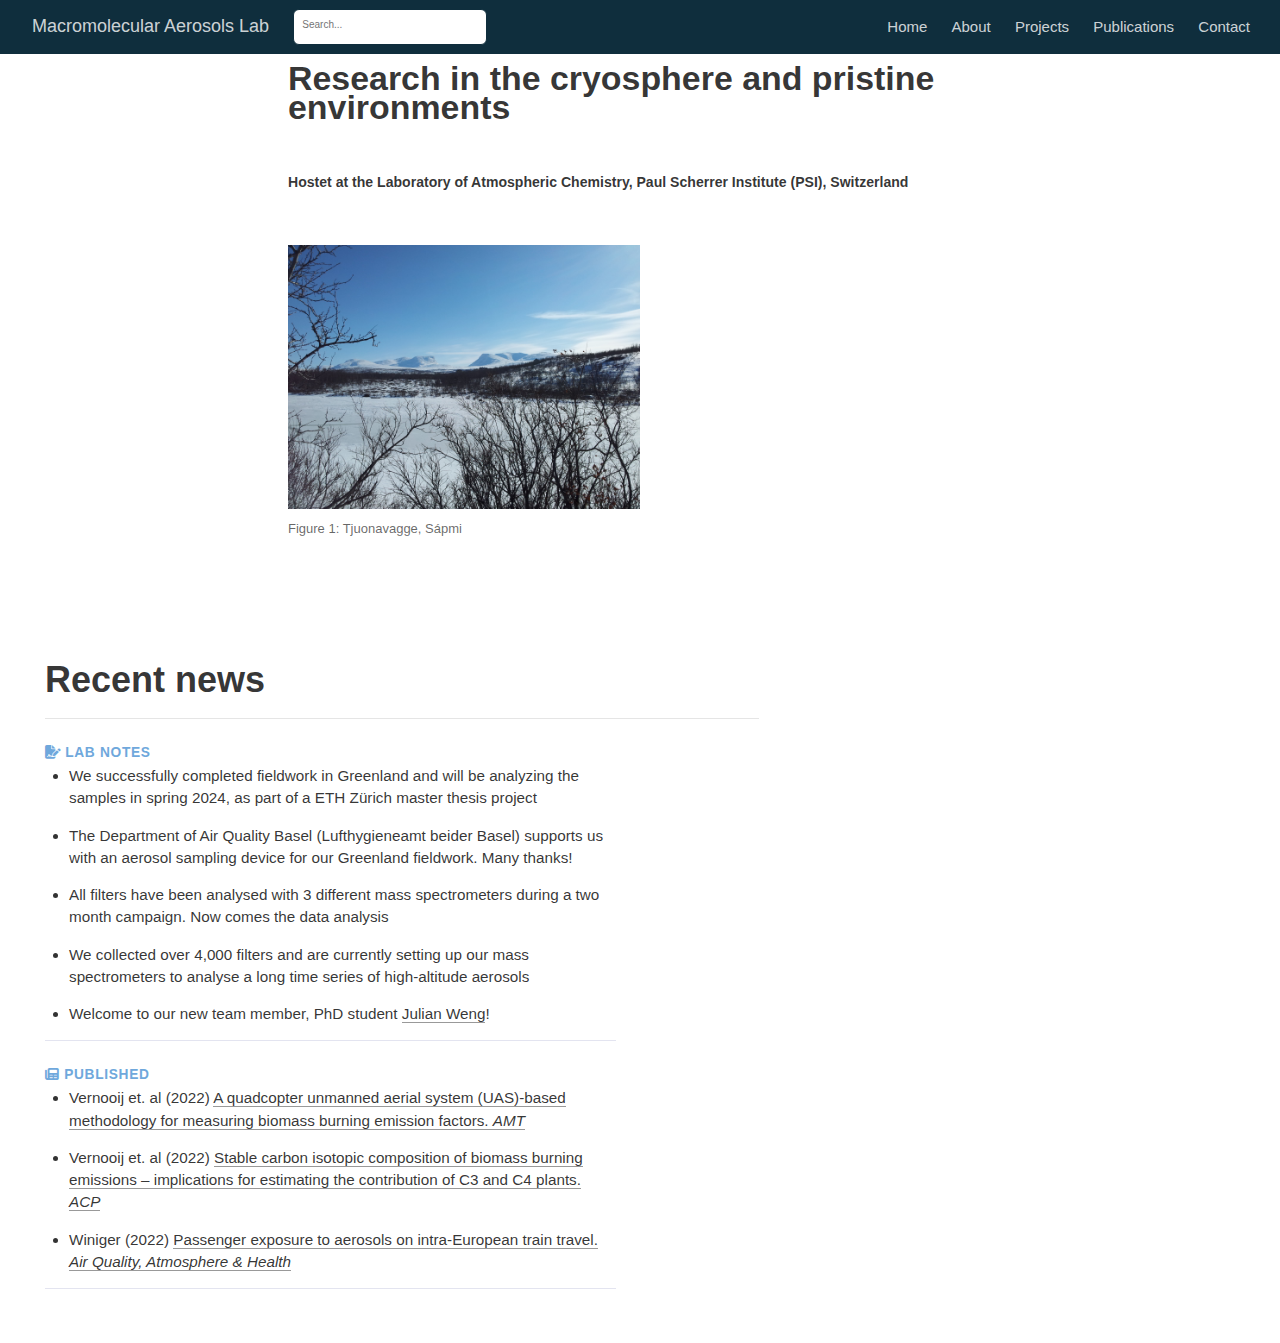
<file: docs/index.html>
<!DOCTYPE html>

<html xmlns="http://www.w3.org/1999/xhtml" lang="" xml:lang="">

<head>
  <meta charset="utf-8"/>
  <meta name="viewport" content="width=device-width, initial-scale=1"/>
  <meta http-equiv="X-UA-Compatible" content="IE=Edge,chrome=1"/>
  <meta name="generator" content="distill" />

  <style type="text/css">
  /* Hide doc at startup (prevent jankiness while JS renders/transforms) */
  body {
    visibility: hidden;
  }
  </style>

 <!--radix_placeholder_import_source-->
 <!--/radix_placeholder_import_source-->

<style type="text/css">code{white-space: pre;}</style>
<style type="text/css" data-origin="pandoc">
pre > code.sourceCode { white-space: pre; position: relative; }
pre > code.sourceCode > span { display: inline-block; line-height: 1.25; }
pre > code.sourceCode > span:empty { height: 1.2em; }
.sourceCode { overflow: visible; }
code.sourceCode > span { color: inherit; text-decoration: inherit; }
div.sourceCode { margin: 1em 0; }
pre.sourceCode { margin: 0; }
@media screen {
div.sourceCode { overflow: auto; }
}
@media print {
pre > code.sourceCode { white-space: pre-wrap; }
pre > code.sourceCode > span { text-indent: -5em; padding-left: 5em; }
}
pre.numberSource code
  { counter-reset: source-line 0; }
pre.numberSource code > span
  { position: relative; left: -4em; counter-increment: source-line; }
pre.numberSource code > span > a:first-child::before
  { content: counter(source-line);
    position: relative; left: -1em; text-align: right; vertical-align: baseline;
    border: none; display: inline-block;
    -webkit-touch-callout: none; -webkit-user-select: none;
    -khtml-user-select: none; -moz-user-select: none;
    -ms-user-select: none; user-select: none;
    padding: 0 4px; width: 4em;
    color: #aaaaaa;
  }
pre.numberSource { margin-left: 3em; border-left: 1px solid #aaaaaa;  padding-left: 4px; }
div.sourceCode
  { color: #00769e; background-color: #f1f3f5; }
@media screen {
pre > code.sourceCode > span > a:first-child::before { text-decoration: underline; }
}
code span { color: #00769e; } /* Normal */
code span.al { color: #ad0000; } /* Alert */
code span.an { color: #5e5e5e; } /* Annotation */
code span.at { color: #657422; } /* Attribute */
code span.bn { color: #ad0000; } /* BaseN */
code span.bu { } /* BuiltIn */
code span.cf { color: #00769e; } /* ControlFlow */
code span.ch { color: #20794d; } /* Char */
code span.cn { color: #8f5902; } /* Constant */
code span.co { color: #5e5e5e; } /* Comment */
code span.cv { color: #5e5e5e; font-style: italic; } /* CommentVar */
code span.do { color: #5e5e5e; font-style: italic; } /* Documentation */
code span.dt { color: #ad0000; } /* DataType */
code span.dv { color: #ad0000; } /* DecVal */
code span.er { color: #ad0000; } /* Error */
code span.ex { } /* Extension */
code span.fl { color: #ad0000; } /* Float */
code span.fu { color: #4758ab; } /* Function */
code span.im { } /* Import */
code span.in { color: #5e5e5e; } /* Information */
code span.kw { color: #00769e; } /* Keyword */
code span.op { color: #5e5e5e; } /* Operator */
code span.ot { color: #00769e; } /* Other */
code span.pp { color: #ad0000; } /* Preprocessor */
code span.sc { color: #5e5e5e; } /* SpecialChar */
code span.ss { color: #20794d; } /* SpecialString */
code span.st { color: #20794d; } /* String */
code span.va { color: #111111; } /* Variable */
code span.vs { color: #20794d; } /* VerbatimString */
code span.wa { color: #5e5e5e; font-style: italic; } /* Warning */
</style>


  <!--radix_placeholder_meta_tags-->
  <title>Macromolecular Aerosols Lab: Welcome to the macromolecular aerosols lab</title>

  <meta property="description" itemprop="description" content="Reasearch in the cryosphere and pristine environments hostet at the Laboratory of Atmospheric Chemistry, Paul Scherrer Institute (PSI), Switzerland"/>



  <!--  https://developers.facebook.com/docs/sharing/webmasters#markup -->
  <meta property="og:title" content="Macromolecular Aerosols Lab: Welcome to the macromolecular aerosols lab"/>
  <meta property="og:type" content="article"/>
  <meta property="og:description" content="Reasearch in the cryosphere and pristine environments hostet at the Laboratory of Atmospheric Chemistry, Paul Scherrer Institute (PSI), Switzerland"/>
  <meta property="og:locale" content="en_US"/>
  <meta property="og:site_name" content="Macromolecular Aerosols Lab"/>

  <!--  https://dev.twitter.com/cards/types/summary -->
  <meta property="twitter:card" content="summary"/>
  <meta property="twitter:title" content="Macromolecular Aerosols Lab: Welcome to the macromolecular aerosols lab"/>
  <meta property="twitter:description" content="Reasearch in the cryosphere and pristine environments hostet at the Laboratory of Atmospheric Chemistry, Paul Scherrer Institute (PSI), Switzerland"/>

  <!--/radix_placeholder_meta_tags-->
  <!--radix_placeholder_rmarkdown_metadata-->

  <script type="text/json" id="radix-rmarkdown-metadata">
  {"type":"list","attributes":{"names":{"type":"character","attributes":{},"value":["title","description","site"]}},"value":[{"type":"character","attributes":{},"value":["Welcome to the macromolecular aerosols lab"]},{"type":"character","attributes":{},"value":["Reasearch in the cryosphere and pristine environments hostet at the Laboratory of Atmospheric Chemistry, Paul Scherrer Institute (PSI), Switzerland\n"]},{"type":"character","attributes":{},"value":["distill::distill_website"]}]}
  </script>
  <!--/radix_placeholder_rmarkdown_metadata-->
  <!--radix_placeholder_navigation_in_header-->
  <meta name="distill:offset" content=""/>

  <script type="application/javascript">

    window.headroom_prevent_pin = false;

    window.document.addEventListener("DOMContentLoaded", function (event) {

      // initialize headroom for banner
      var header = $('header').get(0);
      var headerHeight = header.offsetHeight;
      var headroom = new Headroom(header, {
        tolerance: 5,
        onPin : function() {
          if (window.headroom_prevent_pin) {
            window.headroom_prevent_pin = false;
            headroom.unpin();
          }
        }
      });
      headroom.init();
      if(window.location.hash)
        headroom.unpin();
      $(header).addClass('headroom--transition');

      // offset scroll location for banner on hash change
      // (see: https://github.com/WickyNilliams/headroom.js/issues/38)
      window.addEventListener("hashchange", function(event) {
        window.scrollTo(0, window.pageYOffset - (headerHeight + 25));
      });

      // responsive menu
      $('.distill-site-header').each(function(i, val) {
        var topnav = $(this);
        var toggle = topnav.find('.nav-toggle');
        toggle.on('click', function() {
          topnav.toggleClass('responsive');
        });
      });

      // nav dropdowns
      $('.nav-dropbtn').click(function(e) {
        $(this).next('.nav-dropdown-content').toggleClass('nav-dropdown-active');
        $(this).parent().siblings('.nav-dropdown')
           .children('.nav-dropdown-content').removeClass('nav-dropdown-active');
      });
      $("body").click(function(e){
        $('.nav-dropdown-content').removeClass('nav-dropdown-active');
      });
      $(".nav-dropdown").click(function(e){
        e.stopPropagation();
      });
    });
  </script>

  <style type="text/css">

  /* Theme (user-documented overrideables for nav appearance) */

  .distill-site-nav {
    color: rgba(255, 255, 255, 0.8);
    background-color: #0F2E3D;
    font-size: 15px;
    font-weight: 300;
  }

  .distill-site-nav a {
    color: inherit;
    text-decoration: none;
  }

  .distill-site-nav a:hover {
    color: white;
  }

  @media print {
    .distill-site-nav {
      display: none;
    }
  }

  .distill-site-header {

  }

  .distill-site-footer {

  }


  /* Site Header */

  .distill-site-header {
    width: 100%;
    box-sizing: border-box;
    z-index: 3;
  }

  .distill-site-header .nav-left {
    display: inline-block;
    margin-left: 8px;
  }

  @media screen and (max-width: 768px) {
    .distill-site-header .nav-left {
      margin-left: 0;
    }
  }


  .distill-site-header .nav-right {
    float: right;
    margin-right: 8px;
  }

  .distill-site-header a,
  .distill-site-header .title {
    display: inline-block;
    text-align: center;
    padding: 14px 10px 14px 10px;
  }

  .distill-site-header .title {
    font-size: 18px;
    min-width: 150px;
  }

  .distill-site-header .logo {
    padding: 0;
  }

  .distill-site-header .logo img {
    display: none;
    max-height: 20px;
    width: auto;
    margin-bottom: -4px;
  }

  .distill-site-header .nav-image img {
    max-height: 18px;
    width: auto;
    display: inline-block;
    margin-bottom: -3px;
  }



  @media screen and (min-width: 1000px) {
    .distill-site-header .logo img {
      display: inline-block;
    }
    .distill-site-header .nav-left {
      margin-left: 20px;
    }
    .distill-site-header .nav-right {
      margin-right: 20px;
    }
    .distill-site-header .title {
      padding-left: 12px;
    }
  }


  .distill-site-header .nav-toggle {
    display: none;
  }

  .nav-dropdown {
    display: inline-block;
    position: relative;
  }

  .nav-dropdown .nav-dropbtn {
    border: none;
    outline: none;
    color: rgba(255, 255, 255, 0.8);
    padding: 16px 10px;
    background-color: transparent;
    font-family: inherit;
    font-size: inherit;
    font-weight: inherit;
    margin: 0;
    margin-top: 1px;
    z-index: 2;
  }

  .nav-dropdown-content {
    display: none;
    position: absolute;
    background-color: white;
    min-width: 200px;
    border: 1px solid rgba(0,0,0,0.15);
    border-radius: 4px;
    box-shadow: 0px 8px 16px 0px rgba(0,0,0,0.1);
    z-index: 1;
    margin-top: 2px;
    white-space: nowrap;
    padding-top: 4px;
    padding-bottom: 4px;
  }

  .nav-dropdown-content hr {
    margin-top: 4px;
    margin-bottom: 4px;
    border: none;
    border-bottom: 1px solid rgba(0, 0, 0, 0.1);
  }

  .nav-dropdown-active {
    display: block;
  }

  .nav-dropdown-content a, .nav-dropdown-content .nav-dropdown-header {
    color: black;
    padding: 6px 24px;
    text-decoration: none;
    display: block;
    text-align: left;
  }

  .nav-dropdown-content .nav-dropdown-header {
    display: block;
    padding: 5px 24px;
    padding-bottom: 0;
    text-transform: uppercase;
    font-size: 14px;
    color: #999999;
    white-space: nowrap;
  }

  .nav-dropdown:hover .nav-dropbtn {
    color: white;
  }

  .nav-dropdown-content a:hover {
    background-color: #ddd;
    color: black;
  }

  .nav-right .nav-dropdown-content {
    margin-left: -45%;
    right: 0;
  }

  @media screen and (max-width: 768px) {
    .distill-site-header a, .distill-site-header .nav-dropdown  {display: none;}
    .distill-site-header a.nav-toggle {
      float: right;
      display: block;
    }
    .distill-site-header .title {
      margin-left: 0;
    }
    .distill-site-header .nav-right {
      margin-right: 0;
    }
    .distill-site-header {
      overflow: hidden;
    }
    .nav-right .nav-dropdown-content {
      margin-left: 0;
    }
  }


  @media screen and (max-width: 768px) {
    .distill-site-header.responsive {position: relative; min-height: 500px; }
    .distill-site-header.responsive a.nav-toggle {
      position: absolute;
      right: 0;
      top: 0;
    }
    .distill-site-header.responsive a,
    .distill-site-header.responsive .nav-dropdown {
      display: block;
      text-align: left;
    }
    .distill-site-header.responsive .nav-left,
    .distill-site-header.responsive .nav-right {
      width: 100%;
    }
    .distill-site-header.responsive .nav-dropdown {float: none;}
    .distill-site-header.responsive .nav-dropdown-content {position: relative;}
    .distill-site-header.responsive .nav-dropdown .nav-dropbtn {
      display: block;
      width: 100%;
      text-align: left;
    }
  }

  /* Site Footer */

  .distill-site-footer {
    width: 100%;
    overflow: hidden;
    box-sizing: border-box;
    z-index: 3;
    margin-top: 30px;
    padding-top: 30px;
    padding-bottom: 30px;
    text-align: center;
  }

  /* Headroom */

  d-title {
    padding-top: 6rem;
  }

  @media print {
    d-title {
      padding-top: 4rem;
    }
  }

  .headroom {
    z-index: 1000;
    position: fixed;
    top: 0;
    left: 0;
    right: 0;
  }

  .headroom--transition {
    transition: all .4s ease-in-out;
  }

  .headroom--unpinned {
    top: -100px;
  }

  .headroom--pinned {
    top: 0;
  }

  /* adjust viewport for navbar height */
  /* helps vertically center bootstrap (non-distill) content */
  .min-vh-100 {
    min-height: calc(100vh - 100px) !important;
  }

  </style>

  <script src="site_libs/jquery-3.6.0/jquery-3.6.0.min.js"></script>
  <link href="site_libs/font-awesome-6.2.1/css/all.min.css" rel="stylesheet"/>
  <link href="site_libs/font-awesome-6.2.1/css/v4-shims.min.css" rel="stylesheet"/>
  <script src="site_libs/headroom-0.9.4/headroom.min.js"></script>
  <script src="site_libs/autocomplete-0.37.1/autocomplete.min.js"></script>
  <script src="site_libs/fuse-6.4.1/fuse.min.js"></script>

  <script type="application/javascript">

  function getMeta(metaName) {
    var metas = document.getElementsByTagName('meta');
    for (let i = 0; i < metas.length; i++) {
      if (metas[i].getAttribute('name') === metaName) {
        return metas[i].getAttribute('content');
      }
    }
    return '';
  }

  function offsetURL(url) {
    var offset = getMeta('distill:offset');
    return offset ? offset + '/' + url : url;
  }

  function createFuseIndex() {

    // create fuse index
    var options = {
      keys: [
        { name: 'title', weight: 20 },
        { name: 'categories', weight: 15 },
        { name: 'description', weight: 10 },
        { name: 'contents', weight: 5 },
      ],
      ignoreLocation: true,
      threshold: 0
    };
    var fuse = new window.Fuse([], options);

    // fetch the main search.json
    return fetch(offsetURL('search.json'))
      .then(function(response) {
        if (response.status == 200) {
          return response.json().then(function(json) {
            // index main articles
            json.articles.forEach(function(article) {
              fuse.add(article);
            });
            // download collections and index their articles
            return Promise.all(json.collections.map(function(collection) {
              return fetch(offsetURL(collection)).then(function(response) {
                if (response.status === 200) {
                  return response.json().then(function(articles) {
                    articles.forEach(function(article) {
                      fuse.add(article);
                    });
                  })
                } else {
                  return Promise.reject(
                    new Error('Unexpected status from search index request: ' +
                              response.status)
                  );
                }
              });
            })).then(function() {
              return fuse;
            });
          });

        } else {
          return Promise.reject(
            new Error('Unexpected status from search index request: ' +
                        response.status)
          );
        }
      });
  }

  window.document.addEventListener("DOMContentLoaded", function (event) {

    // get search element (bail if we don't have one)
    var searchEl = window.document.getElementById('distill-search');
    if (!searchEl)
      return;

    createFuseIndex()
      .then(function(fuse) {

        // make search box visible
        searchEl.classList.remove('hidden');

        // initialize autocomplete
        var options = {
          autoselect: true,
          hint: false,
          minLength: 2,
        };
        window.autocomplete(searchEl, options, [{
          source: function(query, callback) {
            const searchOptions = {
              isCaseSensitive: false,
              shouldSort: true,
              minMatchCharLength: 2,
              limit: 10,
            };
            var results = fuse.search(query, searchOptions);
            callback(results
              .map(function(result) { return result.item; })
            );
          },
          templates: {
            suggestion: function(suggestion) {
              var img = suggestion.preview && Object.keys(suggestion.preview).length > 0
                ? `<img src="${offsetURL(suggestion.preview)}"</img>`
                : '';
              var html = `
                <div class="search-item">
                  <h3>${suggestion.title}</h3>
                  <div class="search-item-description">
                    ${suggestion.description || ''}
                  </div>
                  <div class="search-item-preview">
                    ${img}
                  </div>
                </div>
              `;
              return html;
            }
          }
        }]).on('autocomplete:selected', function(event, suggestion) {
          window.location.href = offsetURL(suggestion.path);
        });
        // remove inline display style on autocompleter (we want to
        // manage responsive display via css)
        $('.algolia-autocomplete').css("display", "");
      })
      .catch(function(error) {
        console.log(error);
      });

  });

  </script>

  <style type="text/css">

  .nav-search {
    font-size: x-small;
  }

  /* Algolioa Autocomplete */

  .algolia-autocomplete {
    display: inline-block;
    margin-left: 10px;
    vertical-align: sub;
    background-color: white;
    color: black;
    padding: 6px;
    padding-top: 8px;
    padding-bottom: 0;
    border-radius: 6px;
    border: 1px #0F2E3D solid;
    width: 180px;
  }


  @media screen and (max-width: 768px) {
    .distill-site-nav .algolia-autocomplete {
      display: none;
      visibility: hidden;
    }
    .distill-site-nav.responsive .algolia-autocomplete {
      display: inline-block;
      visibility: visible;
    }
    .distill-site-nav.responsive .algolia-autocomplete .aa-dropdown-menu {
      margin-left: 0;
      width: 400px;
      max-height: 400px;
    }
  }

  .algolia-autocomplete .aa-input, .algolia-autocomplete .aa-hint {
    width: 90%;
    outline: none;
    border: none;
  }

  .algolia-autocomplete .aa-hint {
    color: #999;
  }
  .algolia-autocomplete .aa-dropdown-menu {
    width: 550px;
    max-height: 70vh;
    overflow-x: visible;
    overflow-y: scroll;
    padding: 5px;
    margin-top: 3px;
    margin-left: -150px;
    background-color: #fff;
    border-radius: 5px;
    border: 1px solid #999;
    border-top: none;
  }

  .algolia-autocomplete .aa-dropdown-menu .aa-suggestion {
    cursor: pointer;
    padding: 5px 4px;
    border-bottom: 1px solid #eee;
  }

  .algolia-autocomplete .aa-dropdown-menu .aa-suggestion:last-of-type {
    border-bottom: none;
    margin-bottom: 2px;
  }

  .algolia-autocomplete .aa-dropdown-menu .aa-suggestion .search-item {
    overflow: hidden;
    font-size: 0.8em;
    line-height: 1.4em;
  }

  .algolia-autocomplete .aa-dropdown-menu .aa-suggestion .search-item h3 {
    font-size: 1rem;
    margin-block-start: 0;
    margin-block-end: 5px;
  }

  .algolia-autocomplete .aa-dropdown-menu .aa-suggestion .search-item-description {
    display: inline-block;
    overflow: hidden;
    height: 2.8em;
    width: 80%;
    margin-right: 4%;
  }

  .algolia-autocomplete .aa-dropdown-menu .aa-suggestion .search-item-preview {
    display: inline-block;
    width: 15%;
  }

  .algolia-autocomplete .aa-dropdown-menu .aa-suggestion .search-item-preview img {
    height: 3em;
    width: auto;
    display: none;
  }

  .algolia-autocomplete .aa-dropdown-menu .aa-suggestion .search-item-preview img[src] {
    display: initial;
  }

  .algolia-autocomplete .aa-dropdown-menu .aa-suggestion.aa-cursor {
    background-color: #eee;
  }
  .algolia-autocomplete .aa-dropdown-menu .aa-suggestion em {
    font-weight: bold;
    font-style: normal;
  }

  </style>


  <!--/radix_placeholder_navigation_in_header-->
  <!--radix_placeholder_distill-->

  <style type="text/css">

  body {
    background-color: white;
  }

  .pandoc-table {
    width: 100%;
  }

  .pandoc-table>caption {
    margin-bottom: 10px;
  }

  .pandoc-table th:not([align]) {
    text-align: left;
  }

  .pagedtable-footer {
    font-size: 15px;
  }

  d-byline .byline {
    grid-template-columns: 2fr 2fr;
  }

  d-byline .byline h3 {
    margin-block-start: 1.5em;
  }

  d-byline .byline .authors-affiliations h3 {
    margin-block-start: 0.5em;
  }

  .authors-affiliations .orcid-id {
    width: 16px;
    height:16px;
    margin-left: 4px;
    margin-right: 4px;
    vertical-align: middle;
    padding-bottom: 2px;
  }

  d-title .dt-tags {
    margin-top: 1em;
    grid-column: text;
  }

  .dt-tags .dt-tag {
    text-decoration: none;
    display: inline-block;
    color: rgba(0,0,0,0.6);
    padding: 0em 0.4em;
    margin-right: 0.5em;
    margin-bottom: 0.4em;
    font-size: 70%;
    border: 1px solid rgba(0,0,0,0.2);
    border-radius: 3px;
    text-transform: uppercase;
    font-weight: 500;
  }

  d-article table.gt_table td,
  d-article table.gt_table th {
    border-bottom: none;
    font-size: 100%;
  }

  .html-widget {
    margin-bottom: 2.0em;
  }

  .l-screen-inset {
    padding-right: 16px;
  }

  .l-screen .caption {
    margin-left: 10px;
  }

  .shaded {
    background: rgb(247, 247, 247);
    padding-top: 20px;
    padding-bottom: 20px;
    border-top: 1px solid rgba(0, 0, 0, 0.1);
    border-bottom: 1px solid rgba(0, 0, 0, 0.1);
  }

  .shaded .html-widget {
    margin-bottom: 0;
    border: 1px solid rgba(0, 0, 0, 0.1);
  }

  .shaded .shaded-content {
    background: white;
  }

  .text-output {
    margin-top: 0;
    line-height: 1.5em;
  }

  .hidden {
    display: none !important;
  }

  d-article {
    padding-top: 2.5rem;
    padding-bottom: 30px;
  }

  d-appendix {
    padding-top: 30px;
  }

  d-article>p>img {
    width: 100%;
  }

  d-article h2 {
    margin: 1rem 0 1.5rem 0;
  }

  d-article h3 {
    margin-top: 1.5rem;
  }

  d-article iframe {
    border: 1px solid rgba(0, 0, 0, 0.1);
    margin-bottom: 2.0em;
    width: 100%;
  }

  /* Tweak code blocks */

  d-article div.sourceCode code,
  d-article pre code {
    font-family: Consolas, Monaco, 'Andale Mono', 'Ubuntu Mono', monospace;
  }

  d-article pre,
  d-article div.sourceCode,
  d-article div.sourceCode pre {
    overflow: auto;
  }

  d-article div.sourceCode {
    background-color: white;
  }

  d-article div.sourceCode pre {
    padding-left: 10px;
    font-size: 12px;
    border-left: 2px solid rgba(0,0,0,0.1);
  }

  d-article pre {
    font-size: 12px;
    color: black;
    background: none;
    margin-top: 0;
    text-align: left;
    white-space: pre;
    word-spacing: normal;
    word-break: normal;
    word-wrap: normal;
    line-height: 1.5;

    -moz-tab-size: 4;
    -o-tab-size: 4;
    tab-size: 4;

    -webkit-hyphens: none;
    -moz-hyphens: none;
    -ms-hyphens: none;
    hyphens: none;
  }

  d-article pre a {
    border-bottom: none;
  }

  d-article pre a:hover {
    border-bottom: none;
    text-decoration: underline;
  }

  d-article details {
    grid-column: text;
    margin-bottom: 0.8em;
  }

  @media(min-width: 768px) {

  d-article pre,
  d-article div.sourceCode,
  d-article div.sourceCode pre {
    overflow: visible !important;
  }

  d-article div.sourceCode pre {
    padding-left: 18px;
    font-size: 14px;
  }

  d-article pre {
    font-size: 14px;
  }

  }

  figure img.external {
    background: white;
    border: 1px solid rgba(0, 0, 0, 0.1);
    box-shadow: 0 1px 8px rgba(0, 0, 0, 0.1);
    padding: 18px;
    box-sizing: border-box;
  }

  /* CSS for d-contents */

  .d-contents {
    grid-column: text;
    color: rgba(0,0,0,0.8);
    font-size: 0.9em;
    padding-bottom: 1em;
    margin-bottom: 1em;
    padding-bottom: 0.5em;
    margin-bottom: 1em;
    padding-left: 0.25em;
    justify-self: start;
  }

  @media(min-width: 1000px) {
    .d-contents.d-contents-float {
      height: 0;
      grid-column-start: 1;
      grid-column-end: 4;
      justify-self: center;
      padding-right: 3em;
      padding-left: 2em;
    }
  }

  .d-contents nav h3 {
    font-size: 18px;
    margin-top: 0;
    margin-bottom: 1em;
  }

  .d-contents li {
    list-style-type: none
  }

  .d-contents nav > ul {
    padding-left: 0;
  }

  .d-contents ul {
    padding-left: 1em
  }

  .d-contents nav ul li {
    margin-top: 0.6em;
    margin-bottom: 0.2em;
  }

  .d-contents nav a {
    font-size: 13px;
    border-bottom: none;
    text-decoration: none
    color: rgba(0, 0, 0, 0.8);
  }

  .d-contents nav a:hover {
    text-decoration: underline solid rgba(0, 0, 0, 0.6)
  }

  .d-contents nav > ul > li > a {
    font-weight: 600;
  }

  .d-contents nav > ul > li > ul {
    font-weight: inherit;
  }

  .d-contents nav > ul > li > ul > li {
    margin-top: 0.2em;
  }


  .d-contents nav ul {
    margin-top: 0;
    margin-bottom: 0.25em;
  }

  .d-article-with-toc h2:nth-child(2) {
    margin-top: 0;
  }


  /* Figure */

  .figure {
    position: relative;
    margin-bottom: 2.5em;
    margin-top: 1.5em;
  }

  .figure .caption {
    color: rgba(0, 0, 0, 0.6);
    font-size: 12px;
    line-height: 1.5em;
  }

  .figure img.external {
    background: white;
    border: 1px solid rgba(0, 0, 0, 0.1);
    box-shadow: 0 1px 8px rgba(0, 0, 0, 0.1);
    padding: 18px;
    box-sizing: border-box;
  }

  .figure .caption a {
    color: rgba(0, 0, 0, 0.6);
  }

  .figure .caption b,
  .figure .caption strong, {
    font-weight: 600;
    color: rgba(0, 0, 0, 1.0);
  }

  /* Citations */

  d-article .citation {
    color: inherit;
    cursor: inherit;
  }

  div.hanging-indent{
    margin-left: 1em; text-indent: -1em;
  }

  /* Citation hover box */

  .tippy-box[data-theme~=light-border] {
    background-color: rgba(250, 250, 250, 0.95);
  }

  .tippy-content > p {
    margin-bottom: 0;
    padding: 2px;
  }


  /* Tweak 1000px media break to show more text */

  @media(min-width: 1000px) {
    .base-grid,
    distill-header,
    d-title,
    d-abstract,
    d-article,
    d-appendix,
    distill-appendix,
    d-byline,
    d-footnote-list,
    d-citation-list,
    distill-footer {
      grid-template-columns: [screen-start] 1fr [page-start kicker-start] 80px [middle-start] 50px [text-start kicker-end] 65px 65px 65px 65px 65px 65px 65px 65px [text-end gutter-start] 65px [middle-end] 65px [page-end gutter-end] 1fr [screen-end];
      grid-column-gap: 16px;
    }

    .grid {
      grid-column-gap: 16px;
    }

    d-article {
      font-size: 1.06rem;
      line-height: 1.7em;
    }
    figure .caption, .figure .caption, figure figcaption {
      font-size: 13px;
    }
  }

  @media(min-width: 1180px) {
    .base-grid,
    distill-header,
    d-title,
    d-abstract,
    d-article,
    d-appendix,
    distill-appendix,
    d-byline,
    d-footnote-list,
    d-citation-list,
    distill-footer {
      grid-template-columns: [screen-start] 1fr [page-start kicker-start] 60px [middle-start] 60px [text-start kicker-end] 60px 60px 60px 60px 60px 60px 60px 60px [text-end gutter-start] 60px [middle-end] 60px [page-end gutter-end] 1fr [screen-end];
      grid-column-gap: 32px;
    }

    .grid {
      grid-column-gap: 32px;
    }
  }


  /* Get the citation styles for the appendix (not auto-injected on render since
     we do our own rendering of the citation appendix) */

  d-appendix .citation-appendix,
  .d-appendix .citation-appendix {
    font-size: 11px;
    line-height: 15px;
    border-left: 1px solid rgba(0, 0, 0, 0.1);
    padding-left: 18px;
    border: 1px solid rgba(0,0,0,0.1);
    background: rgba(0, 0, 0, 0.02);
    padding: 10px 18px;
    border-radius: 3px;
    color: rgba(150, 150, 150, 1);
    overflow: hidden;
    margin-top: -12px;
    white-space: pre-wrap;
    word-wrap: break-word;
  }

  /* Include appendix styles here so they can be overridden */

  d-appendix {
    contain: layout style;
    font-size: 0.8em;
    line-height: 1.7em;
    margin-top: 60px;
    margin-bottom: 0;
    border-top: 1px solid rgba(0, 0, 0, 0.1);
    color: rgba(0,0,0,0.5);
    padding-top: 60px;
    padding-bottom: 48px;
  }

  d-appendix h3 {
    grid-column: page-start / text-start;
    font-size: 15px;
    font-weight: 500;
    margin-top: 1em;
    margin-bottom: 0;
    color: rgba(0,0,0,0.65);
  }

  d-appendix h3 + * {
    margin-top: 1em;
  }

  d-appendix ol {
    padding: 0 0 0 15px;
  }

  @media (min-width: 768px) {
    d-appendix ol {
      padding: 0 0 0 30px;
      margin-left: -30px;
    }
  }

  d-appendix li {
    margin-bottom: 1em;
  }

  d-appendix a {
    color: rgba(0, 0, 0, 0.6);
  }

  d-appendix > * {
    grid-column: text;
  }

  d-appendix > d-footnote-list,
  d-appendix > d-citation-list,
  d-appendix > distill-appendix {
    grid-column: screen;
  }

  /* Include footnote styles here so they can be overridden */

  d-footnote-list {
    contain: layout style;
  }

  d-footnote-list > * {
    grid-column: text;
  }

  d-footnote-list a.footnote-backlink {
    color: rgba(0,0,0,0.3);
    padding-left: 0.5em;
  }



  /* Anchor.js */

  .anchorjs-link {
    /*transition: all .25s linear; */
    text-decoration: none;
    border-bottom: none;
  }
  *:hover > .anchorjs-link {
    margin-left: -1.125em !important;
    text-decoration: none;
    border-bottom: none;
  }

  /* Social footer */

  .social_footer {
    margin-top: 30px;
    margin-bottom: 0;
    color: rgba(0,0,0,0.67);
  }

  .disqus-comments {
    margin-right: 30px;
  }

  .disqus-comment-count {
    border-bottom: 1px solid rgba(0, 0, 0, 0.4);
    cursor: pointer;
  }

  #disqus_thread {
    margin-top: 30px;
  }

  .article-sharing a {
    border-bottom: none;
    margin-right: 8px;
  }

  .article-sharing a:hover {
    border-bottom: none;
  }

  .sidebar-section.subscribe {
    font-size: 12px;
    line-height: 1.6em;
  }

  .subscribe p {
    margin-bottom: 0.5em;
  }


  .article-footer .subscribe {
    font-size: 15px;
    margin-top: 45px;
  }


  .sidebar-section.custom {
    font-size: 12px;
    line-height: 1.6em;
  }

  .custom p {
    margin-bottom: 0.5em;
  }

  /* Styles for listing layout (hide title) */
  .layout-listing d-title, .layout-listing .d-title {
    display: none;
  }

  /* Styles for posts lists (not auto-injected) */


  .posts-with-sidebar {
    padding-left: 45px;
    padding-right: 45px;
  }

  .posts-list .description h2,
  .posts-list .description p {
    font-family: -apple-system, BlinkMacSystemFont, "Segoe UI", Roboto, Oxygen, Ubuntu, Cantarell, "Fira Sans", "Droid Sans", "Helvetica Neue", Arial, sans-serif;
  }

  .posts-list .description h2 {
    font-weight: 700;
    border-bottom: none;
    padding-bottom: 0;
  }

  .posts-list h2.post-tag {
    border-bottom: 1px solid rgba(0, 0, 0, 0.2);
    padding-bottom: 12px;
  }
  .posts-list {
    margin-top: 60px;
    margin-bottom: 24px;
  }

  .posts-list .post-preview {
    text-decoration: none;
    overflow: hidden;
    display: block;
    border-bottom: 1px solid rgba(0, 0, 0, 0.1);
    padding: 24px 0;
  }

  .post-preview-last {
    border-bottom: none !important;
  }

  .posts-list .posts-list-caption {
    grid-column: screen;
    font-weight: 400;
  }

  .posts-list .post-preview h2 {
    margin: 0 0 6px 0;
    line-height: 1.2em;
    font-style: normal;
    font-size: 24px;
  }

  .posts-list .post-preview p {
    margin: 0 0 12px 0;
    line-height: 1.4em;
    font-size: 16px;
  }

  .posts-list .post-preview .thumbnail {
    box-sizing: border-box;
    margin-bottom: 24px;
    position: relative;
    max-width: 500px;
  }
  .posts-list .post-preview img {
    width: 100%;
    display: block;
  }

  .posts-list .metadata {
    font-size: 12px;
    line-height: 1.4em;
    margin-bottom: 18px;
  }

  .posts-list .metadata > * {
    display: inline-block;
  }

  .posts-list .metadata .publishedDate {
    margin-right: 2em;
  }

  .posts-list .metadata .dt-authors {
    display: block;
    margin-top: 0.3em;
    margin-right: 2em;
  }

  .posts-list .dt-tags {
    display: block;
    line-height: 1em;
  }

  .posts-list .dt-tags .dt-tag {
    display: inline-block;
    color: rgba(0,0,0,0.6);
    padding: 0.3em 0.4em;
    margin-right: 0.2em;
    margin-bottom: 0.4em;
    font-size: 60%;
    border: 1px solid rgba(0,0,0,0.2);
    border-radius: 3px;
    text-transform: uppercase;
    font-weight: 500;
  }

  .posts-list img {
    opacity: 1;
  }

  .posts-list img[data-src] {
    opacity: 0;
  }

  .posts-more {
    clear: both;
  }


  .posts-sidebar {
    font-size: 16px;
  }

  .posts-sidebar h3 {
    font-size: 16px;
    margin-top: 0;
    margin-bottom: 0.5em;
    font-weight: 400;
    text-transform: uppercase;
  }

  .sidebar-section {
    margin-bottom: 30px;
  }

  .categories ul {
    list-style-type: none;
    margin: 0;
    padding: 0;
  }

  .categories li {
    color: rgba(0, 0, 0, 0.8);
    margin-bottom: 0;
  }

  .categories li>a {
    border-bottom: none;
  }

  .categories li>a:hover {
    border-bottom: 1px solid rgba(0, 0, 0, 0.4);
  }

  .categories .active {
    font-weight: 600;
  }

  .categories .category-count {
    color: rgba(0, 0, 0, 0.4);
  }


  @media(min-width: 768px) {
    .posts-list .post-preview h2 {
      font-size: 26px;
    }
    .posts-list .post-preview .thumbnail {
      float: right;
      width: 30%;
      margin-bottom: 0;
    }
    .posts-list .post-preview .description {
      float: left;
      width: 45%;
    }
    .posts-list .post-preview .metadata {
      float: left;
      width: 20%;
      margin-top: 8px;
    }
    .posts-list .post-preview p {
      margin: 0 0 12px 0;
      line-height: 1.5em;
      font-size: 16px;
    }
    .posts-with-sidebar .posts-list {
      float: left;
      width: 75%;
    }
    .posts-with-sidebar .posts-sidebar {
      float: right;
      width: 20%;
      margin-top: 60px;
      padding-top: 24px;
      padding-bottom: 24px;
    }
  }


  /* Improve display for browsers without grid (IE/Edge <= 15) */

  .downlevel {
    line-height: 1.6em;
    font-family: -apple-system, BlinkMacSystemFont, "Segoe UI", Roboto, Oxygen, Ubuntu, Cantarell, "Fira Sans", "Droid Sans", "Helvetica Neue", Arial, sans-serif;
    margin: 0;
  }

  .downlevel .d-title {
    padding-top: 6rem;
    padding-bottom: 1.5rem;
  }

  .downlevel .d-title h1 {
    font-size: 50px;
    font-weight: 700;
    line-height: 1.1em;
    margin: 0 0 0.5rem;
  }

  .downlevel .d-title p {
    font-weight: 300;
    font-size: 1.2rem;
    line-height: 1.55em;
    margin-top: 0;
  }

  .downlevel .d-byline {
    padding-top: 0.8em;
    padding-bottom: 0.8em;
    font-size: 0.8rem;
    line-height: 1.8em;
  }

  .downlevel .section-separator {
    border: none;
    border-top: 1px solid rgba(0, 0, 0, 0.1);
  }

  .downlevel .d-article {
    font-size: 1.06rem;
    line-height: 1.7em;
    padding-top: 1rem;
    padding-bottom: 2rem;
  }


  .downlevel .d-appendix {
    padding-left: 0;
    padding-right: 0;
    max-width: none;
    font-size: 0.8em;
    line-height: 1.7em;
    margin-bottom: 0;
    color: rgba(0,0,0,0.5);
    padding-top: 40px;
    padding-bottom: 48px;
  }

  .downlevel .footnotes ol {
    padding-left: 13px;
  }

  .downlevel .base-grid,
  .downlevel .distill-header,
  .downlevel .d-title,
  .downlevel .d-abstract,
  .downlevel .d-article,
  .downlevel .d-appendix,
  .downlevel .distill-appendix,
  .downlevel .d-byline,
  .downlevel .d-footnote-list,
  .downlevel .d-citation-list,
  .downlevel .distill-footer,
  .downlevel .appendix-bottom,
  .downlevel .posts-container {
    padding-left: 40px;
    padding-right: 40px;
  }

  @media(min-width: 768px) {
    .downlevel .base-grid,
    .downlevel .distill-header,
    .downlevel .d-title,
    .downlevel .d-abstract,
    .downlevel .d-article,
    .downlevel .d-appendix,
    .downlevel .distill-appendix,
    .downlevel .d-byline,
    .downlevel .d-footnote-list,
    .downlevel .d-citation-list,
    .downlevel .distill-footer,
    .downlevel .appendix-bottom,
    .downlevel .posts-container {
    padding-left: 150px;
    padding-right: 150px;
    max-width: 900px;
  }
  }

  .downlevel pre code {
    display: block;
    border-left: 2px solid rgba(0, 0, 0, .1);
    padding: 0 0 0 20px;
    font-size: 14px;
  }

  .downlevel code, .downlevel pre {
    color: black;
    background: none;
    font-family: Consolas, Monaco, 'Andale Mono', 'Ubuntu Mono', monospace;
    text-align: left;
    white-space: pre;
    word-spacing: normal;
    word-break: normal;
    word-wrap: normal;
    line-height: 1.5;

    -moz-tab-size: 4;
    -o-tab-size: 4;
    tab-size: 4;

    -webkit-hyphens: none;
    -moz-hyphens: none;
    -ms-hyphens: none;
    hyphens: none;
  }

  .downlevel .posts-list .post-preview {
    color: inherit;
  }



  </style>

  <script type="application/javascript">

  function is_downlevel_browser() {
    if (bowser.isUnsupportedBrowser({ msie: "12", msedge: "16"},
                                   window.navigator.userAgent)) {
      return true;
    } else {
      return window.load_distill_framework === undefined;
    }
  }

  // show body when load is complete
  function on_load_complete() {

    // add anchors
    if (window.anchors) {
      window.anchors.options.placement = 'left';
      window.anchors.add('d-article > h2, d-article > h3, d-article > h4, d-article > h5');
    }


    // set body to visible
    document.body.style.visibility = 'visible';

    // force redraw for leaflet widgets
    if (window.HTMLWidgets) {
      var maps = window.HTMLWidgets.findAll(".leaflet");
      $.each(maps, function(i, el) {
        var map = this.getMap();
        map.invalidateSize();
        map.eachLayer(function(layer) {
          if (layer instanceof L.TileLayer)
            layer.redraw();
        });
      });
    }

    // trigger 'shown' so htmlwidgets resize
    $('d-article').trigger('shown');
  }

  function init_distill() {

    init_common();

    // create front matter
    var front_matter = $('<d-front-matter></d-front-matter>');
    $('#distill-front-matter').wrap(front_matter);

    // create d-title
    $('.d-title').changeElementType('d-title');

    // create d-byline
    var byline = $('<d-byline></d-byline>');
    $('.d-byline').replaceWith(byline);

    // create d-article
    var article = $('<d-article></d-article>');
    $('.d-article').wrap(article).children().unwrap();

    // move posts container into article
    $('.posts-container').appendTo($('d-article'));

    // create d-appendix
    $('.d-appendix').changeElementType('d-appendix');

    // flag indicating that we have appendix items
    var appendix = $('.appendix-bottom').children('h3').length > 0;

    // replace footnotes with <d-footnote>
    $('.footnote-ref').each(function(i, val) {
      appendix = true;
      var href = $(this).attr('href');
      var id = href.replace('#', '');
      var fn = $('#' + id);
      var fn_p = $('#' + id + '>p');
      fn_p.find('.footnote-back').remove();
      var text = fn_p.html();
      var dtfn = $('<d-footnote></d-footnote>');
      dtfn.html(text);
      $(this).replaceWith(dtfn);
    });
    // remove footnotes
    $('.footnotes').remove();

    // move refs into #references-listing
    $('#references-listing').replaceWith($('#refs'));

    $('h1.appendix, h2.appendix').each(function(i, val) {
      $(this).changeElementType('h3');
    });
    $('h3.appendix').each(function(i, val) {
      var id = $(this).attr('id');
      $('.d-contents a[href="#' + id + '"]').parent().remove();
      appendix = true;
      $(this).nextUntil($('h1, h2, h3')).addBack().appendTo($('d-appendix'));
    });

    // show d-appendix if we have appendix content
    $("d-appendix").css('display', appendix ? 'grid' : 'none');

    // localize layout chunks to just output
    $('.layout-chunk').each(function(i, val) {

      // capture layout
      var layout = $(this).attr('data-layout');

      // apply layout to markdown level block elements
      var elements = $(this).children().not('details, div.sourceCode, pre, script');
      elements.each(function(i, el) {
        var layout_div = $('<div class="' + layout + '"></div>');
        if (layout_div.hasClass('shaded')) {
          var shaded_content = $('<div class="shaded-content"></div>');
          $(this).wrap(shaded_content);
          $(this).parent().wrap(layout_div);
        } else {
          $(this).wrap(layout_div);
        }
      });


      // unwrap the layout-chunk div
      $(this).children().unwrap();
    });

    // remove code block used to force  highlighting css
    $('.distill-force-highlighting-css').parent().remove();

    // remove empty line numbers inserted by pandoc when using a
    // custom syntax highlighting theme
    $('code.sourceCode a:empty').remove();

    // load distill framework
    load_distill_framework();

    // wait for window.distillRunlevel == 4 to do post processing
    function distill_post_process() {

      if (!window.distillRunlevel || window.distillRunlevel < 4)
        return;

      // hide author/affiliations entirely if we have no authors
      var front_matter = JSON.parse($("#distill-front-matter").html());
      var have_authors = front_matter.authors && front_matter.authors.length > 0;
      if (!have_authors)
        $('d-byline').addClass('hidden');

      // article with toc class
      $('.d-contents').parent().addClass('d-article-with-toc');

      // strip links that point to #
      $('.authors-affiliations').find('a[href="#"]').removeAttr('href');

      // add orcid ids
      $('.authors-affiliations').find('.author').each(function(i, el) {
        var orcid_id = front_matter.authors[i].orcidID;
        if (orcid_id) {
          var a = $('<a></a>');
          a.attr('href', 'https://orcid.org/' + orcid_id);
          var img = $('<img></img>');
          img.addClass('orcid-id');
          img.attr('alt', 'ORCID ID');
          img.attr('src','[data-uri]');
          a.append(img);
          $(this).append(a);
        }
      });

      // hide elements of author/affiliations grid that have no value
      function hide_byline_column(caption) {
        $('d-byline').find('h3:contains("' + caption + '")').parent().css('visibility', 'hidden');
      }

      // affiliations
      var have_affiliations = false;
      for (var i = 0; i<front_matter.authors.length; ++i) {
        var author = front_matter.authors[i];
        if (author.affiliation !== "&nbsp;") {
          have_affiliations = true;
          break;
        }
      }
      if (!have_affiliations)
        $('d-byline').find('h3:contains("Affiliations")').css('visibility', 'hidden');

      // published date
      if (!front_matter.publishedDate)
        hide_byline_column("Published");

      // document object identifier
      var doi = $('d-byline').find('h3:contains("DOI")');
      var doi_p = doi.next().empty();
      if (!front_matter.doi) {
        // if we have a citation and valid citationText then link to that
        if ($('#citation').length > 0 && front_matter.citationText) {
          doi.html('Citation');
          $('<a href="#citation"></a>')
            .text(front_matter.citationText)
            .appendTo(doi_p);
        } else {
          hide_byline_column("DOI");
        }
      } else {
        $('<a></a>')
           .attr('href', "https://doi.org/" + front_matter.doi)
           .html(front_matter.doi)
           .appendTo(doi_p);
      }

       // change plural form of authors/affiliations
      if (front_matter.authors.length === 1) {
        var grid = $('.authors-affiliations');
        grid.children('h3:contains("Authors")').text('Author');
        grid.children('h3:contains("Affiliations")').text('Affiliation');
      }

      // remove d-appendix and d-footnote-list local styles
      $('d-appendix > style:first-child').remove();
      $('d-footnote-list > style:first-child').remove();

      // move appendix-bottom entries to the bottom
      $('.appendix-bottom').appendTo('d-appendix').children().unwrap();
      $('.appendix-bottom').remove();

      // hoverable references
      $('span.citation[data-cites]').each(function() {
        const citeChild = $(this).children()[0]
        // Do not process if @xyz has been used without escaping and without bibliography activated
        // https://github.com/rstudio/distill/issues/466
        if (citeChild === undefined) return true

        if (citeChild.nodeName == "D-FOOTNOTE") {
          var fn = citeChild
          $(this).html(fn.shadowRoot.querySelector("sup"))
          $(this).id = fn.id
          fn.remove()
        }
        var refs = $(this).attr('data-cites').split(" ");
        var refHtml = refs.map(function(ref) {
          // Could use CSS.escape too here, we insure backward compatibility in navigator
          return "<p>" + $('div[id="ref-' + ref + '"]').html() + "</p>";
        }).join("\n");
        window.tippy(this, {
          allowHTML: true,
          content: refHtml,
          maxWidth: 500,
          interactive: true,
          interactiveBorder: 10,
          theme: 'light-border',
          placement: 'bottom-start'
        });
      });

      // fix footnotes in tables (#411)
      // replacing broken distill.pub feature
      $('table d-footnote').each(function() {
        // we replace internal showAtNode methode which is triggered when hovering a footnote
        this.hoverBox.showAtNode = function(node) {
          // ported from https://github.com/distillpub/template/pull/105/files
          calcOffset = function(elem) {
              let x = elem.offsetLeft;
              let y = elem.offsetTop;
              // Traverse upwards until an `absolute` element is found or `elem`
              // becomes null.
              while (elem = elem.offsetParent && elem.style.position != 'absolute') {
                  x += elem.offsetLeft;
                  y += elem.offsetTop;
              }

              return { left: x, top: y };
          }
          // https://developer.mozilla.org/en-US/docs/Web/API/HTMLElement/offsetTop
          const bbox = node.getBoundingClientRect();
          const offset = calcOffset(node);
          this.show([offset.left + bbox.width, offset.top + bbox.height]);
        }
      })

      // clear polling timer
      clearInterval(tid);

      // show body now that everything is ready
      on_load_complete();
    }

    var tid = setInterval(distill_post_process, 50);
    distill_post_process();

  }

  function init_downlevel() {

    init_common();

     // insert hr after d-title
    $('.d-title').after($('<hr class="section-separator"/>'));

    // check if we have authors
    var front_matter = JSON.parse($("#distill-front-matter").html());
    var have_authors = front_matter.authors && front_matter.authors.length > 0;

    // manage byline/border
    if (!have_authors)
      $('.d-byline').remove();
    $('.d-byline').after($('<hr class="section-separator"/>'));
    $('.d-byline a').remove();

    // remove toc
    $('.d-contents').remove();

    // move appendix elements
    $('h1.appendix, h2.appendix').each(function(i, val) {
      $(this).changeElementType('h3');
    });
    $('h3.appendix').each(function(i, val) {
      $(this).nextUntil($('h1, h2, h3')).addBack().appendTo($('.d-appendix'));
    });


    // inject headers into references and footnotes
    var refs_header = $('<h3></h3>');
    refs_header.text('References');
    $('#refs').prepend(refs_header);

    var footnotes_header = $('<h3></h3');
    footnotes_header.text('Footnotes');
    $('.footnotes').children('hr').first().replaceWith(footnotes_header);

    // move appendix-bottom entries to the bottom
    $('.appendix-bottom').appendTo('.d-appendix').children().unwrap();
    $('.appendix-bottom').remove();

    // remove appendix if it's empty
    if ($('.d-appendix').children().length === 0)
      $('.d-appendix').remove();

    // prepend separator above appendix
    $('.d-appendix').before($('<hr class="section-separator" style="clear: both"/>'));

    // trim code
    $('pre>code').each(function(i, val) {
      $(this).html($.trim($(this).html()));
    });

    // move posts-container right before article
    $('.posts-container').insertBefore($('.d-article'));

    $('body').addClass('downlevel');

    on_load_complete();
  }


  function init_common() {

    // jquery plugin to change element types
    (function($) {
      $.fn.changeElementType = function(newType) {
        var attrs = {};

        $.each(this[0].attributes, function(idx, attr) {
          attrs[attr.nodeName] = attr.nodeValue;
        });

        this.replaceWith(function() {
          return $("<" + newType + "/>", attrs).append($(this).contents());
        });
      };
    })(jQuery);

    // prevent underline for linked images
    $('a > img').parent().css({'border-bottom' : 'none'});

    // mark non-body figures created by knitr chunks as 100% width
    $('.layout-chunk').each(function(i, val) {
      var figures = $(this).find('img, .html-widget');
      // ignore leaflet img layers (#106)
      figures = figures.filter(':not(img[class*="leaflet"])')
      if ($(this).attr('data-layout') !== "l-body") {
        figures.css('width', '100%');
      } else {
        figures.css('max-width', '100%');
        figures.filter("[width]").each(function(i, val) {
          var fig = $(this);
          fig.css('width', fig.attr('width') + 'px');
        });

      }
    });

    // auto-append index.html to post-preview links in file: protocol
    // and in rstudio ide preview
    $('.post-preview').each(function(i, val) {
      if (window.location.protocol === "file:")
        $(this).attr('href', $(this).attr('href') + "index.html");
    });

    // get rid of index.html references in header
    if (window.location.protocol !== "file:") {
      $('.distill-site-header a[href]').each(function(i,val) {
        $(this).attr('href', $(this).attr('href').replace(/^index[.]html/, "./"));
      });
    }

    // add class to pandoc style tables
    $('tr.header').parent('thead').parent('table').addClass('pandoc-table');
    $('.kable-table').children('table').addClass('pandoc-table');

    // add figcaption style to table captions
    $('caption').parent('table').addClass("figcaption");

    // initialize posts list
    if (window.init_posts_list)
      window.init_posts_list();

    // implmement disqus comment link
    $('.disqus-comment-count').click(function() {
      window.headroom_prevent_pin = true;
      $('#disqus_thread').toggleClass('hidden');
      if (!$('#disqus_thread').hasClass('hidden')) {
        var offset = $(this).offset();
        $(window).resize();
        $('html, body').animate({
          scrollTop: offset.top - 35
        });
      }
    });
  }

  document.addEventListener('DOMContentLoaded', function() {
    if (is_downlevel_browser())
      init_downlevel();
    else
      window.addEventListener('WebComponentsReady', init_distill);
  });

  </script>

  <!--/radix_placeholder_distill-->
  <script src="site_libs/header-attrs-2.20.1/header-attrs.js"></script>
  <script src="site_libs/popper-2.6.0/popper.min.js"></script>
  <link href="site_libs/tippy-6.2.7/tippy.css" rel="stylesheet" />
  <link href="site_libs/tippy-6.2.7/tippy-light-border.css" rel="stylesheet" />
  <script src="site_libs/tippy-6.2.7/tippy.umd.min.js"></script>
  <script src="site_libs/anchor-4.2.2/anchor.min.js"></script>
  <script src="site_libs/bowser-1.9.3/bowser.min.js"></script>
  <script src="site_libs/webcomponents-2.0.0/webcomponents.js"></script>
  <script src="site_libs/distill-2.2.21/template.v2.js"></script>
  <!--radix_placeholder_site_in_header-->
  <script type="text/javascript" cookie-consent="tracking" async src="https://www.googletagmanager.com/gtag/js?id=UA-77306155-2"></script>
  <script type="text/javascript" cookie-consent="tracking">
  window.dataLayer = window.dataLayer || [];
  function gtag(){dataLayer.push(arguments);}
  gtag('js', new Date());
  gtag('config', 'UA-77306155-2');
  </script>
  <!--/radix_placeholder_site_in_header-->


</head>

<body>

<!--radix_placeholder_front_matter-->

<script id="distill-front-matter" type="text/json">
{"title":"Welcome to the macromolecular aerosols lab","description":"Reasearch in the cryosphere and pristine environments hostet at the Laboratory of Atmospheric Chemistry, Paul Scherrer Institute (PSI), Switzerland","authors":[]}
</script>

<!--/radix_placeholder_front_matter-->
<!--radix_placeholder_navigation_before_body-->
<header class="header header--fixed" role="banner">
<nav class="distill-site-nav distill-site-header">
<div class="nav-left">
<a href="index.html" class="title">Macromolecular Aerosols Lab</a>
<input id="distill-search" class="nav-search hidden" type="text" placeholder="Search..."/>
</div>
<div class="nav-right">
<a href="index.html">Home</a>
<a href="about.html">About</a>
<a href="projects.html">Projects</a>
<a href="publications.html">Publications</a>
<a href="contact.html">Contact</a>
<a href="javascript:void(0);" class="nav-toggle">&#9776;</a>
</div>
</nav>
</header>
<!--/radix_placeholder_navigation_before_body-->
<!--radix_placeholder_site_before_body-->
<!--/radix_placeholder_site_before_body-->

<div class="d-title">
<h1>Welcome to the macromolecular aerosols lab</h1>
<!--radix_placeholder_categories-->
<!--/radix_placeholder_categories-->
<p><p>Reasearch in the cryosphere and pristine environments hostet at the Laboratory of Atmospheric Chemistry, Paul Scherrer Institute (PSI), Switzerland</p></p>
</div>


<div class="d-article">
<h1 id="research-in-the-cryosphere-and-pristine-environments">Research in the cryosphere and pristine environments</h1>
<h5 id="hostet-at-the-laboratory-of-atmospheric-chemistry-paul-scherrer-institute-psi-switzerland">Hostet at the Laboratory of Atmospheric Chemistry, Paul Scherrer Institute (PSI), Switzerland</h5>
<div class="layout-chunk" data-layout="l-body">
<div class="figure"><span style="display:block;" id="fig:unnamed-chunk-1"></span>
<img src="images/20120330_130454.jpg" alt="Tjuonavagge, Sápmi" width="50%" />
<p class="caption">
Figure 1: Tjuonavagge, Sápmi
</p>
</div>
</div>
<style>
d-title {
  display: none!important;
}
d-appendix {
 display: none!important;
}
<!-- .twitter-border { -->
<!--  border: 1px dashed black; -->
<!--  width: 300px; -->
<!--  position : relative; -->
<!--  border-radius: 5px; -->
<!--  margin: 0 auto; -->
<!-- } -->
<!-- .twitter-border::before { -->
<!--  content: "\f099"; -->
<!--  font-family: "Font Awesome 5 Brands"; -->
<!--  font-weight: 900;  -->
<!--  font-size: 1.5rem; -->
<!--  position: absolute; -->
<!--  top: -15px; -->
<!--  left: -15px; -->
<!-- } -->

<!-- .twitter-border > p { -->
<!--   margin-block-start: 0em; -->
<!--   margin-block-end: 0em; -->
<!--   margin-bottom: 0em; -->
<!-- } -->
.home-with-sidebar {
  padding-left: 45px;
  padding-right: 45px;
}
@media (min-width: 1024px) {
  .home-with-sidebar .home-main {
    float: left;
    width: 60%;
  }
}
.home-main {
  margin-top: 60px;
  margin-bottom: 24px;
}
@media (min-width: 1024px) {
  .home-with-sidebar .home-sidebar {
    float: right;
    width: 30%;
    margin-top: 60px;
    padding-top: 24px;
    padding-bottom: 24px;
  }
}

.home-sidebar {
  font-size: 16px;
}
.news-container {
  width: 80%;
}

.news-item {
  line-height: 1.45em;
  border-bottom: 1px solid #e3e4F0;
  margin-top: 0px;
  margin-bottom: 0px;
  font-size: 0.9em;
}
.news-item h3:nth-child(1) {
  color: #6fa8dc;
  font-family: var(--body-font), var(--body-default);
  margin-bottom: 0.2em;
  text-transform: uppercase;
  letter-spacing: 0.05em;
  font-size: 0.9em;
}
.date {
  color: gray;
  display: block;
  font-size: 0.75em;
}
.date::before {
   font-family: "Font Awesome 5 Free";
   font-weight: 900; 
   content: "\f133";
   padding-right: 2px;
}

</style>
<div class="home-with-sidebar l-screen-inset">
<section id="recent-news" class="home-main">
<h2>Recent news</h2>
<div class="news-container">
<div class="news-item">
<!-- 2023-11-19 -->
<h3 id="lab-notes"><i class="fas fa-file-signature"></i> Lab Notes</h3>
<ul>
<li>We successfully completed fieldwork in Greenland and will be analyzing the samples in spring 2024, as part of a ETH Zürich master thesis project</li>
<li>The Department of Air Quality Basel (Lufthygieneamt beider Basel) supports us with an aerosol sampling device for our Greenland fieldwork. Many thanks!</li>
<li>All filters have been analysed with 3 different mass spectrometers during a two month campaign. Now comes the data analysis</li>
<li>We collected over 4,000 filters and are currently setting up our mass spectrometers to analyse a long time series of high-altitude aerosols</li>
<li>Welcome to our new team member, PhD student <a href="https://www.psi.ch/de/lac/people/julian-weng">Julian Weng</a>!</li>
</ul>
</div>
<section id="published" class="news-item">
<h3><i class="fas fa-newspaper"></i> Published</h3>
<ul>
<li>Vernooij et. al (2022) <a href="https://amt.copernicus.org/articles/15/4271/2022/">A quadcopter unmanned aerial system (UAS)-based methodology for measuring biomass burning emission factors. <em>AMT</em></a></li>
<li>Vernooij et. al (2022) <a href="https://acp.copernicus.org/articles/22/2871/2022/">Stable carbon isotopic composition of biomass burning emissions – implications for estimating the contribution of C3 and C4 plants. <em>ACP</em></a></li>
<li>Winiger (2022) <a href="https://link.springer.com/article/10.1007/s11869-021-01143-2">Passenger exposure to aerosols on intra-European train travel. <em>Air Quality, Atmosphere &amp; Health</em></a></li>
</ul>
</section>
<!-- ::: news-item -->
<!-- ### <i class="fas fa-video"></i> Lastest talks -->
<!-- You can watch some of my latest talks at -->
<!-- * Constructing experimental designs with the edibble R-package https://doi.org/10.26181/6194952b80356 -->
<!-- * Visualising experimental designs with the edibble and deggust R-packages https://doi.org/10.26181/6192f76029618 -->
<!-- Talks were organised by Fazel Almasi with funding from Intellectual Climate Fund La Trobe University. -->
<!-- ::: -->
<!-- ::: news-item -->
<!-- ### <i class="fab fa-r-project"></i> Hex stickers  -->
<!-- I have now hex stickers for the `edibble` and `deggust` R packages. If you see me in-person, feel free to ask for it! -->
<!-- <div style="margin: 0 auto; width:50%;"> -->
<!-- <blockquote class="twitter-tweet"><p lang="en" dir="ltr">If you ever see me in-person, feel free to ask me for hex stickers for my R packages ☺️ <a href="https://t.co/4VXdv091IM">pic.twitter.com/4VXdv091IM</a></p>&mdash; Emi Tanaka 🌾 (@statsgen) <a href="https://twitter.com/statsgen/status/1410842537485471744?ref_src=twsrc%5Etfw">July 2, 2021</a></blockquote> <script async src="https://platform.twitter.com/widgets.js" charset="utf-8"></script> -->
</div>
<!-- ::: -->
</div>
</section>
<!-- <div class="home-sidebar"> -->
<!-- <div class="twitter-border"> -->
<!-- <a class="twitter-timeline" data-width="300" data-height="600" data-theme="dark" href="https://twitter.com/PatrikWiniger?ref_src=twsrc%5Etfw">Tweets by PatrikWiniger</a> -->
<!-- </div> -->
<!-- <script async src="https://platform.twitter.com/widgets.js" charset="utf-8"></script>  -->
<!-- <!-- <center> -->
<!-- <!-- <a href="https://www.statsoc.org.au/DistinguishedPresentersAwardRecipients"><img src="images/ssa-digital-badge-2021.png" width="80%" style="max-width:250px;"></a> -->
<!-- <!-- </center> -->
<!-- </div> -->
<!-- </div> -->
<div class="sourceCode" id="cb1"><pre class="sourceCode r distill-force-highlighting-css"><code class="sourceCode r"></code></pre></div>
<!--radix_placeholder_article_footer-->
<!--/radix_placeholder_article_footer-->
</div>

<div class="d-appendix">
</div>


<!--radix_placeholder_site_after_body-->
<!--/radix_placeholder_site_after_body-->
<!--radix_placeholder_appendices-->
<div class="appendix-bottom"></div>
<!--/radix_placeholder_appendices-->
<!--radix_placeholder_navigation_after_body-->
<!--/radix_placeholder_navigation_after_body-->

</body>

</html>
</file>
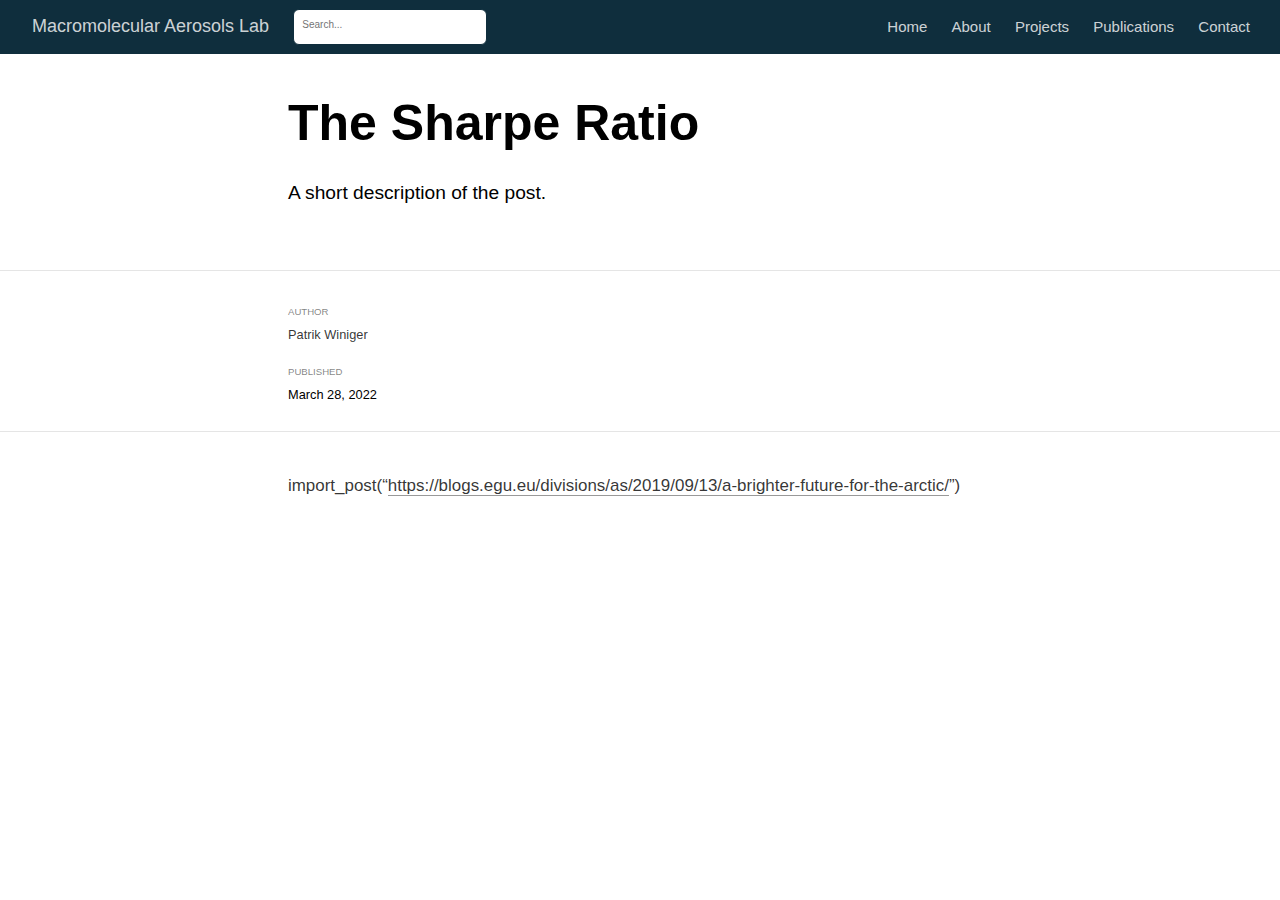
<file: docs/posts/2022-03-29-the-sharpe-ratio/index.html>
<!DOCTYPE html>

<html xmlns="http://www.w3.org/1999/xhtml" lang="" xml:lang="">

<head>
  <meta charset="utf-8"/>
  <meta name="viewport" content="width=device-width, initial-scale=1"/>
  <meta http-equiv="X-UA-Compatible" content="IE=Edge,chrome=1"/>
  <meta name="generator" content="distill" />

  <style type="text/css">
  /* Hide doc at startup (prevent jankiness while JS renders/transforms) */
  body {
    visibility: hidden;
  }
  </style>

 <!--radix_placeholder_import_source-->
 <!--/radix_placeholder_import_source-->

<style type="text/css">code{white-space: pre;}</style>
<style type="text/css" data-origin="pandoc">
pre > code.sourceCode { white-space: pre; position: relative; }
pre > code.sourceCode > span { display: inline-block; line-height: 1.25; }
pre > code.sourceCode > span:empty { height: 1.2em; }
.sourceCode { overflow: visible; }
code.sourceCode > span { color: inherit; text-decoration: inherit; }
div.sourceCode { margin: 1em 0; }
pre.sourceCode { margin: 0; }
@media screen {
div.sourceCode { overflow: auto; }
}
@media print {
pre > code.sourceCode { white-space: pre-wrap; }
pre > code.sourceCode > span { text-indent: -5em; padding-left: 5em; }
}
pre.numberSource code
  { counter-reset: source-line 0; }
pre.numberSource code > span
  { position: relative; left: -4em; counter-increment: source-line; }
pre.numberSource code > span > a:first-child::before
  { content: counter(source-line);
    position: relative; left: -1em; text-align: right; vertical-align: baseline;
    border: none; display: inline-block;
    -webkit-touch-callout: none; -webkit-user-select: none;
    -khtml-user-select: none; -moz-user-select: none;
    -ms-user-select: none; user-select: none;
    padding: 0 4px; width: 4em;
    color: #aaaaaa;
  }
pre.numberSource { margin-left: 3em; border-left: 1px solid #aaaaaa;  padding-left: 4px; }
div.sourceCode
  {   }
@media screen {
pre > code.sourceCode > span > a:first-child::before { text-decoration: underline; }
}
code span.al { color: #ad0000; } /* Alert */
code span.an { color: #5e5e5e; } /* Annotation */
code span.at { } /* Attribute */
code span.bn { color: #ad0000; } /* BaseN */
code span.bu { } /* BuiltIn */
code span.cf { color: #007ba5; } /* ControlFlow */
code span.ch { color: #20794d; } /* Char */
code span.cn { color: #8f5902; } /* Constant */
code span.co { color: #5e5e5e; } /* Comment */
code span.cv { color: #5e5e5e; font-style: italic; } /* CommentVar */
code span.do { color: #5e5e5e; font-style: italic; } /* Documentation */
code span.dt { color: #ad0000; } /* DataType */
code span.dv { color: #ad0000; } /* DecVal */
code span.er { color: #ad0000; } /* Error */
code span.ex { } /* Extension */
code span.fl { color: #ad0000; } /* Float */
code span.fu { color: #4758ab; } /* Function */
code span.im { } /* Import */
code span.in { color: #5e5e5e; } /* Information */
code span.kw { color: #007ba5; } /* Keyword */
code span.op { color: #5e5e5e; } /* Operator */
code span.ot { color: #007ba5; } /* Other */
code span.pp { color: #ad0000; } /* Preprocessor */
code span.sc { color: #5e5e5e; } /* SpecialChar */
code span.ss { color: #20794d; } /* SpecialString */
code span.st { color: #20794d; } /* String */
code span.va { color: #111111; } /* Variable */
code span.vs { color: #20794d; } /* VerbatimString */
code span.wa { color: #5e5e5e; font-style: italic; } /* Warning */
</style>


  <!--radix_placeholder_meta_tags-->
<title>Macromolecular Aerosols Lab: The Sharpe Ratio</title>

<meta property="description" itemprop="description" content="A short description of the post."/>


<!--  https://schema.org/Article -->
<meta property="article:published" itemprop="datePublished" content="2022-03-29"/>
<meta property="article:created" itemprop="dateCreated" content="2022-03-29"/>
<meta name="article:author" content="Patrik Winiger"/>

<!--  https://developers.facebook.com/docs/sharing/webmasters#markup -->
<meta property="og:title" content="Macromolecular Aerosols Lab: The Sharpe Ratio"/>
<meta property="og:type" content="article"/>
<meta property="og:description" content="A short description of the post."/>
<meta property="og:locale" content="en_US"/>
<meta property="og:site_name" content="Macromolecular Aerosols Lab"/>

<!--  https://dev.twitter.com/cards/types/summary -->
<meta property="twitter:card" content="summary"/>
<meta property="twitter:title" content="Macromolecular Aerosols Lab: The Sharpe Ratio"/>
<meta property="twitter:description" content="A short description of the post."/>

<!--/radix_placeholder_meta_tags-->
  <!--radix_placeholder_rmarkdown_metadata-->

<script type="text/json" id="radix-rmarkdown-metadata">
{"type":"list","attributes":{"names":{"type":"character","attributes":{},"value":["title","description","author","date","output"]}},"value":[{"type":"character","attributes":{},"value":["The Sharpe Ratio"]},{"type":"character","attributes":{},"value":["A short description of the post."]},{"type":"list","attributes":{},"value":[{"type":"list","attributes":{"names":{"type":"character","attributes":{},"value":["name"]}},"value":[{"type":"character","attributes":{},"value":["Patrik Winiger"]}]}]},{"type":"character","attributes":{},"value":["2022-03-29"]},{"type":"list","attributes":{"names":{"type":"character","attributes":{},"value":["distill::distill_article"]}},"value":[{"type":"list","attributes":{"names":{"type":"character","attributes":{},"value":["self_contained"]}},"value":[{"type":"logical","attributes":{},"value":[false]}]}]}]}
</script>
<!--/radix_placeholder_rmarkdown_metadata-->
  
  <script type="text/json" id="radix-resource-manifest">
  {"type":"character","attributes":{},"value":["the-sharpe-ratio_files/anchor-4.2.2/anchor.min.js","the-sharpe-ratio_files/bowser-1.9.3/bowser.min.js","the-sharpe-ratio_files/distill-2.2.21/template.v2.js","the-sharpe-ratio_files/header-attrs-2.11/header-attrs.js","the-sharpe-ratio_files/jquery-3.6.0/jquery-3.6.0.js","the-sharpe-ratio_files/jquery-3.6.0/jquery-3.6.0.min.js","the-sharpe-ratio_files/jquery-3.6.0/jquery-3.6.0.min.map","the-sharpe-ratio_files/popper-2.6.0/popper.min.js","the-sharpe-ratio_files/tippy-6.2.7/tippy-bundle.umd.min.js","the-sharpe-ratio_files/tippy-6.2.7/tippy-light-border.css","the-sharpe-ratio_files/tippy-6.2.7/tippy.css","the-sharpe-ratio_files/tippy-6.2.7/tippy.umd.min.js","the-sharpe-ratio_files/webcomponents-2.0.0/webcomponents.js"]}
  </script>
  <!--radix_placeholder_navigation_in_header-->
<meta name="distill:offset" content="../.."/>

<script type="application/javascript">

  window.headroom_prevent_pin = false;

  window.document.addEventListener("DOMContentLoaded", function (event) {

    // initialize headroom for banner
    var header = $('header').get(0);
    var headerHeight = header.offsetHeight;
    var headroom = new Headroom(header, {
      tolerance: 5,
      onPin : function() {
        if (window.headroom_prevent_pin) {
          window.headroom_prevent_pin = false;
          headroom.unpin();
        }
      }
    });
    headroom.init();
    if(window.location.hash)
      headroom.unpin();
    $(header).addClass('headroom--transition');

    // offset scroll location for banner on hash change
    // (see: https://github.com/WickyNilliams/headroom.js/issues/38)
    window.addEventListener("hashchange", function(event) {
      window.scrollTo(0, window.pageYOffset - (headerHeight + 25));
    });

    // responsive menu
    $('.distill-site-header').each(function(i, val) {
      var topnav = $(this);
      var toggle = topnav.find('.nav-toggle');
      toggle.on('click', function() {
        topnav.toggleClass('responsive');
      });
    });

    // nav dropdowns
    $('.nav-dropbtn').click(function(e) {
      $(this).next('.nav-dropdown-content').toggleClass('nav-dropdown-active');
      $(this).parent().siblings('.nav-dropdown')
         .children('.nav-dropdown-content').removeClass('nav-dropdown-active');
    });
    $("body").click(function(e){
      $('.nav-dropdown-content').removeClass('nav-dropdown-active');
    });
    $(".nav-dropdown").click(function(e){
      e.stopPropagation();
    });
  });
</script>

<style type="text/css">

/* Theme (user-documented overrideables for nav appearance) */

.distill-site-nav {
  color: rgba(255, 255, 255, 0.8);
  background-color: #0F2E3D;
  font-size: 15px;
  font-weight: 300;
}

.distill-site-nav a {
  color: inherit;
  text-decoration: none;
}

.distill-site-nav a:hover {
  color: white;
}

@media print {
  .distill-site-nav {
    display: none;
  }
}

.distill-site-header {

}

.distill-site-footer {

}


/* Site Header */

.distill-site-header {
  width: 100%;
  box-sizing: border-box;
  z-index: 3;
}

.distill-site-header .nav-left {
  display: inline-block;
  margin-left: 8px;
}

@media screen and (max-width: 768px) {
  .distill-site-header .nav-left {
    margin-left: 0;
  }
}


.distill-site-header .nav-right {
  float: right;
  margin-right: 8px;
}

.distill-site-header a,
.distill-site-header .title {
  display: inline-block;
  text-align: center;
  padding: 14px 10px 14px 10px;
}

.distill-site-header .title {
  font-size: 18px;
  min-width: 150px;
}

.distill-site-header .logo {
  padding: 0;
}

.distill-site-header .logo img {
  display: none;
  max-height: 20px;
  width: auto;
  margin-bottom: -4px;
}

.distill-site-header .nav-image img {
  max-height: 18px;
  width: auto;
  display: inline-block;
  margin-bottom: -3px;
}



@media screen and (min-width: 1000px) {
  .distill-site-header .logo img {
    display: inline-block;
  }
  .distill-site-header .nav-left {
    margin-left: 20px;
  }
  .distill-site-header .nav-right {
    margin-right: 20px;
  }
  .distill-site-header .title {
    padding-left: 12px;
  }
}


.distill-site-header .nav-toggle {
  display: none;
}

.nav-dropdown {
  display: inline-block;
  position: relative;
}

.nav-dropdown .nav-dropbtn {
  border: none;
  outline: none;
  color: rgba(255, 255, 255, 0.8);
  padding: 16px 10px;
  background-color: transparent;
  font-family: inherit;
  font-size: inherit;
  font-weight: inherit;
  margin: 0;
  margin-top: 1px;
  z-index: 2;
}

.nav-dropdown-content {
  display: none;
  position: absolute;
  background-color: white;
  min-width: 200px;
  border: 1px solid rgba(0,0,0,0.15);
  border-radius: 4px;
  box-shadow: 0px 8px 16px 0px rgba(0,0,0,0.1);
  z-index: 1;
  margin-top: 2px;
  white-space: nowrap;
  padding-top: 4px;
  padding-bottom: 4px;
}

.nav-dropdown-content hr {
  margin-top: 4px;
  margin-bottom: 4px;
  border: none;
  border-bottom: 1px solid rgba(0, 0, 0, 0.1);
}

.nav-dropdown-active {
  display: block;
}

.nav-dropdown-content a, .nav-dropdown-content .nav-dropdown-header {
  color: black;
  padding: 6px 24px;
  text-decoration: none;
  display: block;
  text-align: left;
}

.nav-dropdown-content .nav-dropdown-header {
  display: block;
  padding: 5px 24px;
  padding-bottom: 0;
  text-transform: uppercase;
  font-size: 14px;
  color: #999999;
  white-space: nowrap;
}

.nav-dropdown:hover .nav-dropbtn {
  color: white;
}

.nav-dropdown-content a:hover {
  background-color: #ddd;
  color: black;
}

.nav-right .nav-dropdown-content {
  margin-left: -45%;
  right: 0;
}

@media screen and (max-width: 768px) {
  .distill-site-header a, .distill-site-header .nav-dropdown  {display: none;}
  .distill-site-header a.nav-toggle {
    float: right;
    display: block;
  }
  .distill-site-header .title {
    margin-left: 0;
  }
  .distill-site-header .nav-right {
    margin-right: 0;
  }
  .distill-site-header {
    overflow: hidden;
  }
  .nav-right .nav-dropdown-content {
    margin-left: 0;
  }
}


@media screen and (max-width: 768px) {
  .distill-site-header.responsive {position: relative; min-height: 500px; }
  .distill-site-header.responsive a.nav-toggle {
    position: absolute;
    right: 0;
    top: 0;
  }
  .distill-site-header.responsive a,
  .distill-site-header.responsive .nav-dropdown {
    display: block;
    text-align: left;
  }
  .distill-site-header.responsive .nav-left,
  .distill-site-header.responsive .nav-right {
    width: 100%;
  }
  .distill-site-header.responsive .nav-dropdown {float: none;}
  .distill-site-header.responsive .nav-dropdown-content {position: relative;}
  .distill-site-header.responsive .nav-dropdown .nav-dropbtn {
    display: block;
    width: 100%;
    text-align: left;
  }
}

/* Site Footer */

.distill-site-footer {
  width: 100%;
  overflow: hidden;
  box-sizing: border-box;
  z-index: 3;
  margin-top: 30px;
  padding-top: 30px;
  padding-bottom: 30px;
  text-align: center;
}

/* Headroom */

d-title {
  padding-top: 6rem;
}

@media print {
  d-title {
    padding-top: 4rem;
  }
}

.headroom {
  z-index: 1000;
  position: fixed;
  top: 0;
  left: 0;
  right: 0;
}

.headroom--transition {
  transition: all .4s ease-in-out;
}

.headroom--unpinned {
  top: -100px;
}

.headroom--pinned {
  top: 0;
}

/* adjust viewport for navbar height */
/* helps vertically center bootstrap (non-distill) content */
.min-vh-100 {
  min-height: calc(100vh - 100px) !important;
}

</style>

<script src="../../site_libs/jquery-3.6.0/jquery-3.6.0.min.js"></script>
<link href="../../site_libs/font-awesome-6.2.1/css/all.min.css" rel="stylesheet"/>
<link href="../../site_libs/font-awesome-6.2.1/css/v4-shims.min.css" rel="stylesheet"/>
<script src="../../site_libs/headroom-0.9.4/headroom.min.js"></script>
<script src="../../site_libs/autocomplete-0.37.1/autocomplete.min.js"></script>
<script src="../../site_libs/fuse-6.4.1/fuse.min.js"></script>

<script type="application/javascript">

function getMeta(metaName) {
  var metas = document.getElementsByTagName('meta');
  for (let i = 0; i < metas.length; i++) {
    if (metas[i].getAttribute('name') === metaName) {
      return metas[i].getAttribute('content');
    }
  }
  return '';
}

function offsetURL(url) {
  var offset = getMeta('distill:offset');
  return offset ? offset + '/' + url : url;
}

function createFuseIndex() {

  // create fuse index
  var options = {
    keys: [
      { name: 'title', weight: 20 },
      { name: 'categories', weight: 15 },
      { name: 'description', weight: 10 },
      { name: 'contents', weight: 5 },
    ],
    ignoreLocation: true,
    threshold: 0
  };
  var fuse = new window.Fuse([], options);

  // fetch the main search.json
  return fetch(offsetURL('search.json'))
    .then(function(response) {
      if (response.status == 200) {
        return response.json().then(function(json) {
          // index main articles
          json.articles.forEach(function(article) {
            fuse.add(article);
          });
          // download collections and index their articles
          return Promise.all(json.collections.map(function(collection) {
            return fetch(offsetURL(collection)).then(function(response) {
              if (response.status === 200) {
                return response.json().then(function(articles) {
                  articles.forEach(function(article) {
                    fuse.add(article);
                  });
                })
              } else {
                return Promise.reject(
                  new Error('Unexpected status from search index request: ' +
                            response.status)
                );
              }
            });
          })).then(function() {
            return fuse;
          });
        });

      } else {
        return Promise.reject(
          new Error('Unexpected status from search index request: ' +
                      response.status)
        );
      }
    });
}

window.document.addEventListener("DOMContentLoaded", function (event) {

  // get search element (bail if we don't have one)
  var searchEl = window.document.getElementById('distill-search');
  if (!searchEl)
    return;

  createFuseIndex()
    .then(function(fuse) {

      // make search box visible
      searchEl.classList.remove('hidden');

      // initialize autocomplete
      var options = {
        autoselect: true,
        hint: false,
        minLength: 2,
      };
      window.autocomplete(searchEl, options, [{
        source: function(query, callback) {
          const searchOptions = {
            isCaseSensitive: false,
            shouldSort: true,
            minMatchCharLength: 2,
            limit: 10,
          };
          var results = fuse.search(query, searchOptions);
          callback(results
            .map(function(result) { return result.item; })
          );
        },
        templates: {
          suggestion: function(suggestion) {
            var img = suggestion.preview && Object.keys(suggestion.preview).length > 0
              ? `<img src="${offsetURL(suggestion.preview)}"</img>`
              : '';
            var html = `
              <div class="search-item">
                <h3>${suggestion.title}</h3>
                <div class="search-item-description">
                  ${suggestion.description || ''}
                </div>
                <div class="search-item-preview">
                  ${img}
                </div>
              </div>
            `;
            return html;
          }
        }
      }]).on('autocomplete:selected', function(event, suggestion) {
        window.location.href = offsetURL(suggestion.path);
      });
      // remove inline display style on autocompleter (we want to
      // manage responsive display via css)
      $('.algolia-autocomplete').css("display", "");
    })
    .catch(function(error) {
      console.log(error);
    });

});

</script>

<style type="text/css">

.nav-search {
  font-size: x-small;
}

/* Algolioa Autocomplete */

.algolia-autocomplete {
  display: inline-block;
  margin-left: 10px;
  vertical-align: sub;
  background-color: white;
  color: black;
  padding: 6px;
  padding-top: 8px;
  padding-bottom: 0;
  border-radius: 6px;
  border: 1px #0F2E3D solid;
  width: 180px;
}


@media screen and (max-width: 768px) {
  .distill-site-nav .algolia-autocomplete {
    display: none;
    visibility: hidden;
  }
  .distill-site-nav.responsive .algolia-autocomplete {
    display: inline-block;
    visibility: visible;
  }
  .distill-site-nav.responsive .algolia-autocomplete .aa-dropdown-menu {
    margin-left: 0;
    width: 400px;
    max-height: 400px;
  }
}

.algolia-autocomplete .aa-input, .algolia-autocomplete .aa-hint {
  width: 90%;
  outline: none;
  border: none;
}

.algolia-autocomplete .aa-hint {
  color: #999;
}
.algolia-autocomplete .aa-dropdown-menu {
  width: 550px;
  max-height: 70vh;
  overflow-x: visible;
  overflow-y: scroll;
  padding: 5px;
  margin-top: 3px;
  margin-left: -150px;
  background-color: #fff;
  border-radius: 5px;
  border: 1px solid #999;
  border-top: none;
}

.algolia-autocomplete .aa-dropdown-menu .aa-suggestion {
  cursor: pointer;
  padding: 5px 4px;
  border-bottom: 1px solid #eee;
}

.algolia-autocomplete .aa-dropdown-menu .aa-suggestion:last-of-type {
  border-bottom: none;
  margin-bottom: 2px;
}

.algolia-autocomplete .aa-dropdown-menu .aa-suggestion .search-item {
  overflow: hidden;
  font-size: 0.8em;
  line-height: 1.4em;
}

.algolia-autocomplete .aa-dropdown-menu .aa-suggestion .search-item h3 {
  font-size: 1rem;
  margin-block-start: 0;
  margin-block-end: 5px;
}

.algolia-autocomplete .aa-dropdown-menu .aa-suggestion .search-item-description {
  display: inline-block;
  overflow: hidden;
  height: 2.8em;
  width: 80%;
  margin-right: 4%;
}

.algolia-autocomplete .aa-dropdown-menu .aa-suggestion .search-item-preview {
  display: inline-block;
  width: 15%;
}

.algolia-autocomplete .aa-dropdown-menu .aa-suggestion .search-item-preview img {
  height: 3em;
  width: auto;
  display: none;
}

.algolia-autocomplete .aa-dropdown-menu .aa-suggestion .search-item-preview img[src] {
  display: initial;
}

.algolia-autocomplete .aa-dropdown-menu .aa-suggestion.aa-cursor {
  background-color: #eee;
}
.algolia-autocomplete .aa-dropdown-menu .aa-suggestion em {
  font-weight: bold;
  font-style: normal;
}

</style>


<!--/radix_placeholder_navigation_in_header-->
  <!--radix_placeholder_distill-->

<style type="text/css">

body {
  background-color: white;
}

.pandoc-table {
  width: 100%;
}

.pandoc-table>caption {
  margin-bottom: 10px;
}

.pandoc-table th:not([align]) {
  text-align: left;
}

.pagedtable-footer {
  font-size: 15px;
}

d-byline .byline {
  grid-template-columns: 2fr 2fr;
}

d-byline .byline h3 {
  margin-block-start: 1.5em;
}

d-byline .byline .authors-affiliations h3 {
  margin-block-start: 0.5em;
}

.authors-affiliations .orcid-id {
  width: 16px;
  height:16px;
  margin-left: 4px;
  margin-right: 4px;
  vertical-align: middle;
  padding-bottom: 2px;
}

d-title .dt-tags {
  margin-top: 1em;
  grid-column: text;
}

.dt-tags .dt-tag {
  text-decoration: none;
  display: inline-block;
  color: rgba(0,0,0,0.6);
  padding: 0em 0.4em;
  margin-right: 0.5em;
  margin-bottom: 0.4em;
  font-size: 70%;
  border: 1px solid rgba(0,0,0,0.2);
  border-radius: 3px;
  text-transform: uppercase;
  font-weight: 500;
}

d-article table.gt_table td,
d-article table.gt_table th {
  border-bottom: none;
  font-size: 100%;
}

.html-widget {
  margin-bottom: 2.0em;
}

.l-screen-inset {
  padding-right: 16px;
}

.l-screen .caption {
  margin-left: 10px;
}

.shaded {
  background: rgb(247, 247, 247);
  padding-top: 20px;
  padding-bottom: 20px;
  border-top: 1px solid rgba(0, 0, 0, 0.1);
  border-bottom: 1px solid rgba(0, 0, 0, 0.1);
}

.shaded .html-widget {
  margin-bottom: 0;
  border: 1px solid rgba(0, 0, 0, 0.1);
}

.shaded .shaded-content {
  background: white;
}

.text-output {
  margin-top: 0;
  line-height: 1.5em;
}

.hidden {
  display: none !important;
}

d-article {
  padding-top: 2.5rem;
  padding-bottom: 30px;
}

d-appendix {
  padding-top: 30px;
}

d-article>p>img {
  width: 100%;
}

d-article h2 {
  margin: 1rem 0 1.5rem 0;
}

d-article h3 {
  margin-top: 1.5rem;
}

d-article iframe {
  border: 1px solid rgba(0, 0, 0, 0.1);
  margin-bottom: 2.0em;
  width: 100%;
}

/* Tweak code blocks */

d-article div.sourceCode code,
d-article pre code {
  font-family: Consolas, Monaco, 'Andale Mono', 'Ubuntu Mono', monospace;
}

d-article pre,
d-article div.sourceCode,
d-article div.sourceCode pre {
  overflow: auto;
}

d-article div.sourceCode {
  background-color: white;
}

d-article div.sourceCode pre {
  padding-left: 10px;
  font-size: 12px;
  border-left: 2px solid rgba(0,0,0,0.1);
}

d-article pre {
  font-size: 12px;
  color: black;
  background: none;
  margin-top: 0;
  text-align: left;
  white-space: pre;
  word-spacing: normal;
  word-break: normal;
  word-wrap: normal;
  line-height: 1.5;

  -moz-tab-size: 4;
  -o-tab-size: 4;
  tab-size: 4;

  -webkit-hyphens: none;
  -moz-hyphens: none;
  -ms-hyphens: none;
  hyphens: none;
}

d-article pre a {
  border-bottom: none;
}

d-article pre a:hover {
  border-bottom: none;
  text-decoration: underline;
}

d-article details {
  grid-column: text;
  margin-bottom: 0.8em;
}

@media(min-width: 768px) {

d-article pre,
d-article div.sourceCode,
d-article div.sourceCode pre {
  overflow: visible !important;
}

d-article div.sourceCode pre {
  padding-left: 18px;
  font-size: 14px;
}

d-article pre {
  font-size: 14px;
}

}

figure img.external {
  background: white;
  border: 1px solid rgba(0, 0, 0, 0.1);
  box-shadow: 0 1px 8px rgba(0, 0, 0, 0.1);
  padding: 18px;
  box-sizing: border-box;
}

/* CSS for d-contents */

.d-contents {
  grid-column: text;
  color: rgba(0,0,0,0.8);
  font-size: 0.9em;
  padding-bottom: 1em;
  margin-bottom: 1em;
  padding-bottom: 0.5em;
  margin-bottom: 1em;
  padding-left: 0.25em;
  justify-self: start;
}

@media(min-width: 1000px) {
  .d-contents.d-contents-float {
    height: 0;
    grid-column-start: 1;
    grid-column-end: 4;
    justify-self: center;
    padding-right: 3em;
    padding-left: 2em;
  }
}

.d-contents nav h3 {
  font-size: 18px;
  margin-top: 0;
  margin-bottom: 1em;
}

.d-contents li {
  list-style-type: none
}

.d-contents nav > ul {
  padding-left: 0;
}

.d-contents ul {
  padding-left: 1em
}

.d-contents nav ul li {
  margin-top: 0.6em;
  margin-bottom: 0.2em;
}

.d-contents nav a {
  font-size: 13px;
  border-bottom: none;
  text-decoration: none
  color: rgba(0, 0, 0, 0.8);
}

.d-contents nav a:hover {
  text-decoration: underline solid rgba(0, 0, 0, 0.6)
}

.d-contents nav > ul > li > a {
  font-weight: 600;
}

.d-contents nav > ul > li > ul {
  font-weight: inherit;
}

.d-contents nav > ul > li > ul > li {
  margin-top: 0.2em;
}


.d-contents nav ul {
  margin-top: 0;
  margin-bottom: 0.25em;
}

.d-article-with-toc h2:nth-child(2) {
  margin-top: 0;
}


/* Figure */

.figure {
  position: relative;
  margin-bottom: 2.5em;
  margin-top: 1.5em;
}

.figure .caption {
  color: rgba(0, 0, 0, 0.6);
  font-size: 12px;
  line-height: 1.5em;
}

.figure img.external {
  background: white;
  border: 1px solid rgba(0, 0, 0, 0.1);
  box-shadow: 0 1px 8px rgba(0, 0, 0, 0.1);
  padding: 18px;
  box-sizing: border-box;
}

.figure .caption a {
  color: rgba(0, 0, 0, 0.6);
}

.figure .caption b,
.figure .caption strong, {
  font-weight: 600;
  color: rgba(0, 0, 0, 1.0);
}

/* Citations */

d-article .citation {
  color: inherit;
  cursor: inherit;
}

div.hanging-indent{
  margin-left: 1em; text-indent: -1em;
}

/* Citation hover box */

.tippy-box[data-theme~=light-border] {
  background-color: rgba(250, 250, 250, 0.95);
}

.tippy-content > p {
  margin-bottom: 0;
  padding: 2px;
}


/* Tweak 1000px media break to show more text */

@media(min-width: 1000px) {
  .base-grid,
  distill-header,
  d-title,
  d-abstract,
  d-article,
  d-appendix,
  distill-appendix,
  d-byline,
  d-footnote-list,
  d-citation-list,
  distill-footer {
    grid-template-columns: [screen-start] 1fr [page-start kicker-start] 80px [middle-start] 50px [text-start kicker-end] 65px 65px 65px 65px 65px 65px 65px 65px [text-end gutter-start] 65px [middle-end] 65px [page-end gutter-end] 1fr [screen-end];
    grid-column-gap: 16px;
  }

  .grid {
    grid-column-gap: 16px;
  }

  d-article {
    font-size: 1.06rem;
    line-height: 1.7em;
  }
  figure .caption, .figure .caption, figure figcaption {
    font-size: 13px;
  }
}

@media(min-width: 1180px) {
  .base-grid,
  distill-header,
  d-title,
  d-abstract,
  d-article,
  d-appendix,
  distill-appendix,
  d-byline,
  d-footnote-list,
  d-citation-list,
  distill-footer {
    grid-template-columns: [screen-start] 1fr [page-start kicker-start] 60px [middle-start] 60px [text-start kicker-end] 60px 60px 60px 60px 60px 60px 60px 60px [text-end gutter-start] 60px [middle-end] 60px [page-end gutter-end] 1fr [screen-end];
    grid-column-gap: 32px;
  }

  .grid {
    grid-column-gap: 32px;
  }
}


/* Get the citation styles for the appendix (not auto-injected on render since
   we do our own rendering of the citation appendix) */

d-appendix .citation-appendix,
.d-appendix .citation-appendix {
  font-size: 11px;
  line-height: 15px;
  border-left: 1px solid rgba(0, 0, 0, 0.1);
  padding-left: 18px;
  border: 1px solid rgba(0,0,0,0.1);
  background: rgba(0, 0, 0, 0.02);
  padding: 10px 18px;
  border-radius: 3px;
  color: rgba(150, 150, 150, 1);
  overflow: hidden;
  margin-top: -12px;
  white-space: pre-wrap;
  word-wrap: break-word;
}

/* Include appendix styles here so they can be overridden */

d-appendix {
  contain: layout style;
  font-size: 0.8em;
  line-height: 1.7em;
  margin-top: 60px;
  margin-bottom: 0;
  border-top: 1px solid rgba(0, 0, 0, 0.1);
  color: rgba(0,0,0,0.5);
  padding-top: 60px;
  padding-bottom: 48px;
}

d-appendix h3 {
  grid-column: page-start / text-start;
  font-size: 15px;
  font-weight: 500;
  margin-top: 1em;
  margin-bottom: 0;
  color: rgba(0,0,0,0.65);
}

d-appendix h3 + * {
  margin-top: 1em;
}

d-appendix ol {
  padding: 0 0 0 15px;
}

@media (min-width: 768px) {
  d-appendix ol {
    padding: 0 0 0 30px;
    margin-left: -30px;
  }
}

d-appendix li {
  margin-bottom: 1em;
}

d-appendix a {
  color: rgba(0, 0, 0, 0.6);
}

d-appendix > * {
  grid-column: text;
}

d-appendix > d-footnote-list,
d-appendix > d-citation-list,
d-appendix > distill-appendix {
  grid-column: screen;
}

/* Include footnote styles here so they can be overridden */

d-footnote-list {
  contain: layout style;
}

d-footnote-list > * {
  grid-column: text;
}

d-footnote-list a.footnote-backlink {
  color: rgba(0,0,0,0.3);
  padding-left: 0.5em;
}



/* Anchor.js */

.anchorjs-link {
  /*transition: all .25s linear; */
  text-decoration: none;
  border-bottom: none;
}
*:hover > .anchorjs-link {
  margin-left: -1.125em !important;
  text-decoration: none;
  border-bottom: none;
}

/* Social footer */

.social_footer {
  margin-top: 30px;
  margin-bottom: 0;
  color: rgba(0,0,0,0.67);
}

.disqus-comments {
  margin-right: 30px;
}

.disqus-comment-count {
  border-bottom: 1px solid rgba(0, 0, 0, 0.4);
  cursor: pointer;
}

#disqus_thread {
  margin-top: 30px;
}

.article-sharing a {
  border-bottom: none;
  margin-right: 8px;
}

.article-sharing a:hover {
  border-bottom: none;
}

.sidebar-section.subscribe {
  font-size: 12px;
  line-height: 1.6em;
}

.subscribe p {
  margin-bottom: 0.5em;
}


.article-footer .subscribe {
  font-size: 15px;
  margin-top: 45px;
}


.sidebar-section.custom {
  font-size: 12px;
  line-height: 1.6em;
}

.custom p {
  margin-bottom: 0.5em;
}

/* Styles for listing layout (hide title) */
.layout-listing d-title, .layout-listing .d-title {
  display: none;
}

/* Styles for posts lists (not auto-injected) */


.posts-with-sidebar {
  padding-left: 45px;
  padding-right: 45px;
}

.posts-list .description h2,
.posts-list .description p {
  font-family: -apple-system, BlinkMacSystemFont, "Segoe UI", Roboto, Oxygen, Ubuntu, Cantarell, "Fira Sans", "Droid Sans", "Helvetica Neue", Arial, sans-serif;
}

.posts-list .description h2 {
  font-weight: 700;
  border-bottom: none;
  padding-bottom: 0;
}

.posts-list h2.post-tag {
  border-bottom: 1px solid rgba(0, 0, 0, 0.2);
  padding-bottom: 12px;
}
.posts-list {
  margin-top: 60px;
  margin-bottom: 24px;
}

.posts-list .post-preview {
  text-decoration: none;
  overflow: hidden;
  display: block;
  border-bottom: 1px solid rgba(0, 0, 0, 0.1);
  padding: 24px 0;
}

.post-preview-last {
  border-bottom: none !important;
}

.posts-list .posts-list-caption {
  grid-column: screen;
  font-weight: 400;
}

.posts-list .post-preview h2 {
  margin: 0 0 6px 0;
  line-height: 1.2em;
  font-style: normal;
  font-size: 24px;
}

.posts-list .post-preview p {
  margin: 0 0 12px 0;
  line-height: 1.4em;
  font-size: 16px;
}

.posts-list .post-preview .thumbnail {
  box-sizing: border-box;
  margin-bottom: 24px;
  position: relative;
  max-width: 500px;
}
.posts-list .post-preview img {
  width: 100%;
  display: block;
}

.posts-list .metadata {
  font-size: 12px;
  line-height: 1.4em;
  margin-bottom: 18px;
}

.posts-list .metadata > * {
  display: inline-block;
}

.posts-list .metadata .publishedDate {
  margin-right: 2em;
}

.posts-list .metadata .dt-authors {
  display: block;
  margin-top: 0.3em;
  margin-right: 2em;
}

.posts-list .dt-tags {
  display: block;
  line-height: 1em;
}

.posts-list .dt-tags .dt-tag {
  display: inline-block;
  color: rgba(0,0,0,0.6);
  padding: 0.3em 0.4em;
  margin-right: 0.2em;
  margin-bottom: 0.4em;
  font-size: 60%;
  border: 1px solid rgba(0,0,0,0.2);
  border-radius: 3px;
  text-transform: uppercase;
  font-weight: 500;
}

.posts-list img {
  opacity: 1;
}

.posts-list img[data-src] {
  opacity: 0;
}

.posts-more {
  clear: both;
}


.posts-sidebar {
  font-size: 16px;
}

.posts-sidebar h3 {
  font-size: 16px;
  margin-top: 0;
  margin-bottom: 0.5em;
  font-weight: 400;
  text-transform: uppercase;
}

.sidebar-section {
  margin-bottom: 30px;
}

.categories ul {
  list-style-type: none;
  margin: 0;
  padding: 0;
}

.categories li {
  color: rgba(0, 0, 0, 0.8);
  margin-bottom: 0;
}

.categories li>a {
  border-bottom: none;
}

.categories li>a:hover {
  border-bottom: 1px solid rgba(0, 0, 0, 0.4);
}

.categories .active {
  font-weight: 600;
}

.categories .category-count {
  color: rgba(0, 0, 0, 0.4);
}


@media(min-width: 768px) {
  .posts-list .post-preview h2 {
    font-size: 26px;
  }
  .posts-list .post-preview .thumbnail {
    float: right;
    width: 30%;
    margin-bottom: 0;
  }
  .posts-list .post-preview .description {
    float: left;
    width: 45%;
  }
  .posts-list .post-preview .metadata {
    float: left;
    width: 20%;
    margin-top: 8px;
  }
  .posts-list .post-preview p {
    margin: 0 0 12px 0;
    line-height: 1.5em;
    font-size: 16px;
  }
  .posts-with-sidebar .posts-list {
    float: left;
    width: 75%;
  }
  .posts-with-sidebar .posts-sidebar {
    float: right;
    width: 20%;
    margin-top: 60px;
    padding-top: 24px;
    padding-bottom: 24px;
  }
}


/* Improve display for browsers without grid (IE/Edge <= 15) */

.downlevel {
  line-height: 1.6em;
  font-family: -apple-system, BlinkMacSystemFont, "Segoe UI", Roboto, Oxygen, Ubuntu, Cantarell, "Fira Sans", "Droid Sans", "Helvetica Neue", Arial, sans-serif;
  margin: 0;
}

.downlevel .d-title {
  padding-top: 6rem;
  padding-bottom: 1.5rem;
}

.downlevel .d-title h1 {
  font-size: 50px;
  font-weight: 700;
  line-height: 1.1em;
  margin: 0 0 0.5rem;
}

.downlevel .d-title p {
  font-weight: 300;
  font-size: 1.2rem;
  line-height: 1.55em;
  margin-top: 0;
}

.downlevel .d-byline {
  padding-top: 0.8em;
  padding-bottom: 0.8em;
  font-size: 0.8rem;
  line-height: 1.8em;
}

.downlevel .section-separator {
  border: none;
  border-top: 1px solid rgba(0, 0, 0, 0.1);
}

.downlevel .d-article {
  font-size: 1.06rem;
  line-height: 1.7em;
  padding-top: 1rem;
  padding-bottom: 2rem;
}


.downlevel .d-appendix {
  padding-left: 0;
  padding-right: 0;
  max-width: none;
  font-size: 0.8em;
  line-height: 1.7em;
  margin-bottom: 0;
  color: rgba(0,0,0,0.5);
  padding-top: 40px;
  padding-bottom: 48px;
}

.downlevel .footnotes ol {
  padding-left: 13px;
}

.downlevel .base-grid,
.downlevel .distill-header,
.downlevel .d-title,
.downlevel .d-abstract,
.downlevel .d-article,
.downlevel .d-appendix,
.downlevel .distill-appendix,
.downlevel .d-byline,
.downlevel .d-footnote-list,
.downlevel .d-citation-list,
.downlevel .distill-footer,
.downlevel .appendix-bottom,
.downlevel .posts-container {
  padding-left: 40px;
  padding-right: 40px;
}

@media(min-width: 768px) {
  .downlevel .base-grid,
  .downlevel .distill-header,
  .downlevel .d-title,
  .downlevel .d-abstract,
  .downlevel .d-article,
  .downlevel .d-appendix,
  .downlevel .distill-appendix,
  .downlevel .d-byline,
  .downlevel .d-footnote-list,
  .downlevel .d-citation-list,
  .downlevel .distill-footer,
  .downlevel .appendix-bottom,
  .downlevel .posts-container {
  padding-left: 150px;
  padding-right: 150px;
  max-width: 900px;
}
}

.downlevel pre code {
  display: block;
  border-left: 2px solid rgba(0, 0, 0, .1);
  padding: 0 0 0 20px;
  font-size: 14px;
}

.downlevel code, .downlevel pre {
  color: black;
  background: none;
  font-family: Consolas, Monaco, 'Andale Mono', 'Ubuntu Mono', monospace;
  text-align: left;
  white-space: pre;
  word-spacing: normal;
  word-break: normal;
  word-wrap: normal;
  line-height: 1.5;

  -moz-tab-size: 4;
  -o-tab-size: 4;
  tab-size: 4;

  -webkit-hyphens: none;
  -moz-hyphens: none;
  -ms-hyphens: none;
  hyphens: none;
}

.downlevel .posts-list .post-preview {
  color: inherit;
}



</style>

<script type="application/javascript">

function is_downlevel_browser() {
  if (bowser.isUnsupportedBrowser({ msie: "12", msedge: "16"},
                                 window.navigator.userAgent)) {
    return true;
  } else {
    return window.load_distill_framework === undefined;
  }
}

// show body when load is complete
function on_load_complete() {

  // add anchors
  if (window.anchors) {
    window.anchors.options.placement = 'left';
    window.anchors.add('d-article > h2, d-article > h3, d-article > h4, d-article > h5');
  }


  // set body to visible
  document.body.style.visibility = 'visible';

  // force redraw for leaflet widgets
  if (window.HTMLWidgets) {
    var maps = window.HTMLWidgets.findAll(".leaflet");
    $.each(maps, function(i, el) {
      var map = this.getMap();
      map.invalidateSize();
      map.eachLayer(function(layer) {
        if (layer instanceof L.TileLayer)
          layer.redraw();
      });
    });
  }

  // trigger 'shown' so htmlwidgets resize
  $('d-article').trigger('shown');
}

function init_distill() {

  init_common();

  // create front matter
  var front_matter = $('<d-front-matter></d-front-matter>');
  $('#distill-front-matter').wrap(front_matter);

  // create d-title
  $('.d-title').changeElementType('d-title');

  // create d-byline
  var byline = $('<d-byline></d-byline>');
  $('.d-byline').replaceWith(byline);

  // create d-article
  var article = $('<d-article></d-article>');
  $('.d-article').wrap(article).children().unwrap();

  // move posts container into article
  $('.posts-container').appendTo($('d-article'));

  // create d-appendix
  $('.d-appendix').changeElementType('d-appendix');

  // flag indicating that we have appendix items
  var appendix = $('.appendix-bottom').children('h3').length > 0;

  // replace footnotes with <d-footnote>
  $('.footnote-ref').each(function(i, val) {
    appendix = true;
    var href = $(this).attr('href');
    var id = href.replace('#', '');
    var fn = $('#' + id);
    var fn_p = $('#' + id + '>p');
    fn_p.find('.footnote-back').remove();
    var text = fn_p.html();
    var dtfn = $('<d-footnote></d-footnote>');
    dtfn.html(text);
    $(this).replaceWith(dtfn);
  });
  // remove footnotes
  $('.footnotes').remove();

  // move refs into #references-listing
  $('#references-listing').replaceWith($('#refs'));

  $('h1.appendix, h2.appendix').each(function(i, val) {
    $(this).changeElementType('h3');
  });
  $('h3.appendix').each(function(i, val) {
    var id = $(this).attr('id');
    $('.d-contents a[href="#' + id + '"]').parent().remove();
    appendix = true;
    $(this).nextUntil($('h1, h2, h3')).addBack().appendTo($('d-appendix'));
  });

  // show d-appendix if we have appendix content
  $("d-appendix").css('display', appendix ? 'grid' : 'none');

  // localize layout chunks to just output
  $('.layout-chunk').each(function(i, val) {

    // capture layout
    var layout = $(this).attr('data-layout');

    // apply layout to markdown level block elements
    var elements = $(this).children().not('details, div.sourceCode, pre, script');
    elements.each(function(i, el) {
      var layout_div = $('<div class="' + layout + '"></div>');
      if (layout_div.hasClass('shaded')) {
        var shaded_content = $('<div class="shaded-content"></div>');
        $(this).wrap(shaded_content);
        $(this).parent().wrap(layout_div);
      } else {
        $(this).wrap(layout_div);
      }
    });


    // unwrap the layout-chunk div
    $(this).children().unwrap();
  });

  // remove code block used to force  highlighting css
  $('.distill-force-highlighting-css').parent().remove();

  // remove empty line numbers inserted by pandoc when using a
  // custom syntax highlighting theme
  $('code.sourceCode a:empty').remove();

  // load distill framework
  load_distill_framework();

  // wait for window.distillRunlevel == 4 to do post processing
  function distill_post_process() {

    if (!window.distillRunlevel || window.distillRunlevel < 4)
      return;

    // hide author/affiliations entirely if we have no authors
    var front_matter = JSON.parse($("#distill-front-matter").html());
    var have_authors = front_matter.authors && front_matter.authors.length > 0;
    if (!have_authors)
      $('d-byline').addClass('hidden');

    // article with toc class
    $('.d-contents').parent().addClass('d-article-with-toc');

    // strip links that point to #
    $('.authors-affiliations').find('a[href="#"]').removeAttr('href');

    // add orcid ids
    $('.authors-affiliations').find('.author').each(function(i, el) {
      var orcid_id = front_matter.authors[i].orcidID;
      if (orcid_id) {
        var a = $('<a></a>');
        a.attr('href', 'https://orcid.org/' + orcid_id);
        var img = $('<img></img>');
        img.addClass('orcid-id');
        img.attr('alt', 'ORCID ID');
        img.attr('src','[data-uri]');
        a.append(img);
        $(this).append(a);
      }
    });

    // hide elements of author/affiliations grid that have no value
    function hide_byline_column(caption) {
      $('d-byline').find('h3:contains("' + caption + '")').parent().css('visibility', 'hidden');
    }

    // affiliations
    var have_affiliations = false;
    for (var i = 0; i<front_matter.authors.length; ++i) {
      var author = front_matter.authors[i];
      if (author.affiliation !== "&nbsp;") {
        have_affiliations = true;
        break;
      }
    }
    if (!have_affiliations)
      $('d-byline').find('h3:contains("Affiliations")').css('visibility', 'hidden');

    // published date
    if (!front_matter.publishedDate)
      hide_byline_column("Published");

    // document object identifier
    var doi = $('d-byline').find('h3:contains("DOI")');
    var doi_p = doi.next().empty();
    if (!front_matter.doi) {
      // if we have a citation and valid citationText then link to that
      if ($('#citation').length > 0 && front_matter.citationText) {
        doi.html('Citation');
        $('<a href="#citation"></a>')
          .text(front_matter.citationText)
          .appendTo(doi_p);
      } else {
        hide_byline_column("DOI");
      }
    } else {
      $('<a></a>')
         .attr('href', "https://doi.org/" + front_matter.doi)
         .html(front_matter.doi)
         .appendTo(doi_p);
    }

     // change plural form of authors/affiliations
    if (front_matter.authors.length === 1) {
      var grid = $('.authors-affiliations');
      grid.children('h3:contains("Authors")').text('Author');
      grid.children('h3:contains("Affiliations")').text('Affiliation');
    }

    // remove d-appendix and d-footnote-list local styles
    $('d-appendix > style:first-child').remove();
    $('d-footnote-list > style:first-child').remove();

    // move appendix-bottom entries to the bottom
    $('.appendix-bottom').appendTo('d-appendix').children().unwrap();
    $('.appendix-bottom').remove();

    // hoverable references
    $('span.citation[data-cites]').each(function() {
      const citeChild = $(this).children()[0]
      // Do not process if @xyz has been used without escaping and without bibliography activated
      // https://github.com/rstudio/distill/issues/466
      if (citeChild === undefined) return true

      if (citeChild.nodeName == "D-FOOTNOTE") {
        var fn = citeChild
        $(this).html(fn.shadowRoot.querySelector("sup"))
        $(this).id = fn.id
        fn.remove()
      }
      var refs = $(this).attr('data-cites').split(" ");
      var refHtml = refs.map(function(ref) {
        // Could use CSS.escape too here, we insure backward compatibility in navigator
        return "<p>" + $('div[id="ref-' + ref + '"]').html() + "</p>";
      }).join("\n");
      window.tippy(this, {
        allowHTML: true,
        content: refHtml,
        maxWidth: 500,
        interactive: true,
        interactiveBorder: 10,
        theme: 'light-border',
        placement: 'bottom-start'
      });
    });

    // fix footnotes in tables (#411)
    // replacing broken distill.pub feature
    $('table d-footnote').each(function() {
      // we replace internal showAtNode methode which is triggered when hovering a footnote
      this.hoverBox.showAtNode = function(node) {
        // ported from https://github.com/distillpub/template/pull/105/files
        calcOffset = function(elem) {
            let x = elem.offsetLeft;
            let y = elem.offsetTop;
            // Traverse upwards until an `absolute` element is found or `elem`
            // becomes null.
            while (elem = elem.offsetParent && elem.style.position != 'absolute') {
                x += elem.offsetLeft;
                y += elem.offsetTop;
            }

            return { left: x, top: y };
        }
        // https://developer.mozilla.org/en-US/docs/Web/API/HTMLElement/offsetTop
        const bbox = node.getBoundingClientRect();
        const offset = calcOffset(node);
        this.show([offset.left + bbox.width, offset.top + bbox.height]);
      }
    })

    // clear polling timer
    clearInterval(tid);

    // show body now that everything is ready
    on_load_complete();
  }

  var tid = setInterval(distill_post_process, 50);
  distill_post_process();

}

function init_downlevel() {

  init_common();

   // insert hr after d-title
  $('.d-title').after($('<hr class="section-separator"/>'));

  // check if we have authors
  var front_matter = JSON.parse($("#distill-front-matter").html());
  var have_authors = front_matter.authors && front_matter.authors.length > 0;

  // manage byline/border
  if (!have_authors)
    $('.d-byline').remove();
  $('.d-byline').after($('<hr class="section-separator"/>'));
  $('.d-byline a').remove();

  // remove toc
  $('.d-contents').remove();

  // move appendix elements
  $('h1.appendix, h2.appendix').each(function(i, val) {
    $(this).changeElementType('h3');
  });
  $('h3.appendix').each(function(i, val) {
    $(this).nextUntil($('h1, h2, h3')).addBack().appendTo($('.d-appendix'));
  });


  // inject headers into references and footnotes
  var refs_header = $('<h3></h3>');
  refs_header.text('References');
  $('#refs').prepend(refs_header);

  var footnotes_header = $('<h3></h3');
  footnotes_header.text('Footnotes');
  $('.footnotes').children('hr').first().replaceWith(footnotes_header);

  // move appendix-bottom entries to the bottom
  $('.appendix-bottom').appendTo('.d-appendix').children().unwrap();
  $('.appendix-bottom').remove();

  // remove appendix if it's empty
  if ($('.d-appendix').children().length === 0)
    $('.d-appendix').remove();

  // prepend separator above appendix
  $('.d-appendix').before($('<hr class="section-separator" style="clear: both"/>'));

  // trim code
  $('pre>code').each(function(i, val) {
    $(this).html($.trim($(this).html()));
  });

  // move posts-container right before article
  $('.posts-container').insertBefore($('.d-article'));

  $('body').addClass('downlevel');

  on_load_complete();
}


function init_common() {

  // jquery plugin to change element types
  (function($) {
    $.fn.changeElementType = function(newType) {
      var attrs = {};

      $.each(this[0].attributes, function(idx, attr) {
        attrs[attr.nodeName] = attr.nodeValue;
      });

      this.replaceWith(function() {
        return $("<" + newType + "/>", attrs).append($(this).contents());
      });
    };
  })(jQuery);

  // prevent underline for linked images
  $('a > img').parent().css({'border-bottom' : 'none'});

  // mark non-body figures created by knitr chunks as 100% width
  $('.layout-chunk').each(function(i, val) {
    var figures = $(this).find('img, .html-widget');
    // ignore leaflet img layers (#106)
    figures = figures.filter(':not(img[class*="leaflet"])')
    if ($(this).attr('data-layout') !== "l-body") {
      figures.css('width', '100%');
    } else {
      figures.css('max-width', '100%');
      figures.filter("[width]").each(function(i, val) {
        var fig = $(this);
        fig.css('width', fig.attr('width') + 'px');
      });

    }
  });

  // auto-append index.html to post-preview links in file: protocol
  // and in rstudio ide preview
  $('.post-preview').each(function(i, val) {
    if (window.location.protocol === "file:")
      $(this).attr('href', $(this).attr('href') + "index.html");
  });

  // get rid of index.html references in header
  if (window.location.protocol !== "file:") {
    $('.distill-site-header a[href]').each(function(i,val) {
      $(this).attr('href', $(this).attr('href').replace(/^index[.]html/, "./"));
    });
  }

  // add class to pandoc style tables
  $('tr.header').parent('thead').parent('table').addClass('pandoc-table');
  $('.kable-table').children('table').addClass('pandoc-table');

  // add figcaption style to table captions
  $('caption').parent('table').addClass("figcaption");

  // initialize posts list
  if (window.init_posts_list)
    window.init_posts_list();

  // implmement disqus comment link
  $('.disqus-comment-count').click(function() {
    window.headroom_prevent_pin = true;
    $('#disqus_thread').toggleClass('hidden');
    if (!$('#disqus_thread').hasClass('hidden')) {
      var offset = $(this).offset();
      $(window).resize();
      $('html, body').animate({
        scrollTop: offset.top - 35
      });
    }
  });
}

document.addEventListener('DOMContentLoaded', function() {
  if (is_downlevel_browser())
    init_downlevel();
  else
    window.addEventListener('WebComponentsReady', init_distill);
});

</script>

<!--/radix_placeholder_distill-->
  <script src="../../site_libs/header-attrs-2.11/header-attrs.js"></script>
  <script src="../../site_libs/jquery-3.6.0/jquery-3.6.0.min.js"></script>
  <script src="../../site_libs/popper-2.6.0/popper.min.js"></script>
  <link href="../../site_libs/tippy-6.2.7/tippy.css" rel="stylesheet" />
  <link href="../../site_libs/tippy-6.2.7/tippy-light-border.css" rel="stylesheet" />
  <script src="../../site_libs/tippy-6.2.7/tippy.umd.min.js"></script>
  <script src="../../site_libs/anchor-4.2.2/anchor.min.js"></script>
  <script src="../../site_libs/bowser-1.9.3/bowser.min.js"></script>
  <script src="../../site_libs/webcomponents-2.0.0/webcomponents.js"></script>
  <script src="../../site_libs/distill-2.2.21/template.v2.js"></script>
  <!--radix_placeholder_site_in_header-->
<script type="text/javascript" cookie-consent="tracking" async src="https://www.googletagmanager.com/gtag/js?id=UA-77306155-2"></script>
<script type="text/javascript" cookie-consent="tracking">
window.dataLayer = window.dataLayer || [];
function gtag(){dataLayer.push(arguments);}
gtag('js', new Date());
gtag('config', 'UA-77306155-2');
</script>
<!--/radix_placeholder_site_in_header-->


</head>

<body>

<!--radix_placeholder_front_matter-->

<script id="distill-front-matter" type="text/json">
{"title":"The Sharpe Ratio","description":"A short description of the post.","authors":[{"author":"Patrik Winiger","authorURL":"#","affiliation":"&nbsp;","affiliationURL":"#","orcidID":""}],"publishedDate":"2022-03-29T00:00:00.000+02:00","citationText":"Winiger, 2022"}
</script>

<!--/radix_placeholder_front_matter-->
<!--radix_placeholder_navigation_before_body-->
<header class="header header--fixed" role="banner">
<nav class="distill-site-nav distill-site-header">
<div class="nav-left">
<a href="../../index.html" class="title">Macromolecular Aerosols Lab</a>
<input id="distill-search" class="nav-search hidden" type="text" placeholder="Search..."/>
</div>
<div class="nav-right">
<a href="../../index.html">Home</a>
<a href="../../about.html">About</a>
<a href="../../projects.html">Projects</a>
<a href="../../publications.html">Publications</a>
<a href="../../contact.html">Contact</a>
<a href="javascript:void(0);" class="nav-toggle">&#9776;</a>
</div>
</nav>
</header>
<!--/radix_placeholder_navigation_before_body-->
<!--radix_placeholder_site_before_body-->
<!--/radix_placeholder_site_before_body-->

<div class="d-title">
<h1>The Sharpe Ratio</h1>
<!--radix_placeholder_categories-->
<!--/radix_placeholder_categories-->
<p><p>A short description of the post.</p></p>
</div>

<div class="d-byline">
  Patrik Winiger  
  
<br/>2022-03-29
</div>

<div class="d-article">
<p>import_post(“<a
href="https://blogs.egu.eu/divisions/as/2019/09/13/a-brighter-future-for-the-arctic/"
class="uri">https://blogs.egu.eu/divisions/as/2019/09/13/a-brighter-future-for-the-arctic/</a>”)</p>
<div class="sourceCode" id="cb1"><pre
class="sourceCode r distill-force-highlighting-css"><code class="sourceCode r"></code></pre></div>
<!--radix_placeholder_article_footer-->
<!--/radix_placeholder_article_footer-->
</div>

<div class="d-appendix">
</div>


<!--radix_placeholder_site_after_body-->
<!--/radix_placeholder_site_after_body-->
<!--radix_placeholder_appendices-->
<div class="appendix-bottom"></div>
<!--/radix_placeholder_appendices-->
<!--radix_placeholder_navigation_after_body-->
<!--/radix_placeholder_navigation_after_body-->

</body>

</html>
</file>
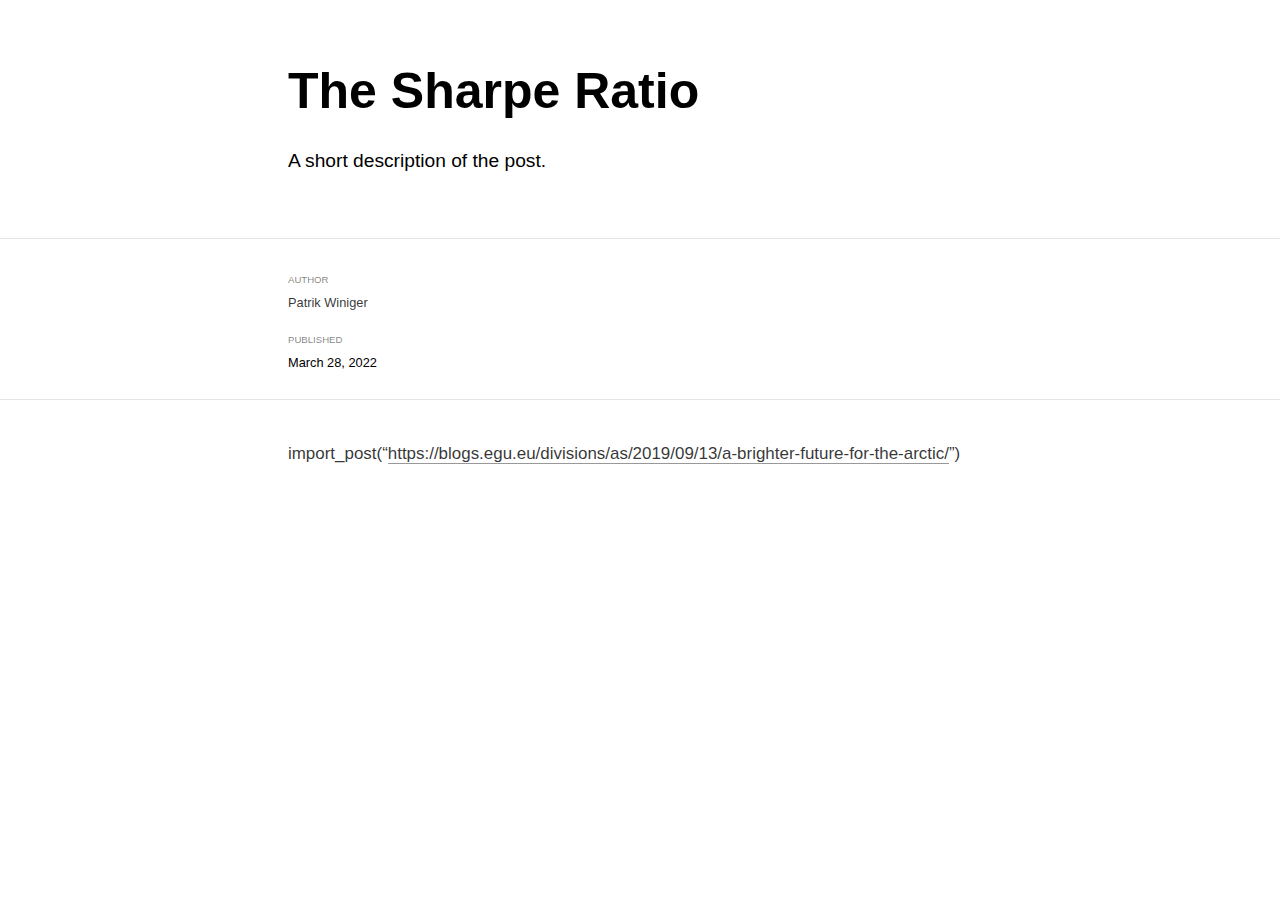
<file: _posts/2022-03-29-the-sharpe-ratio/the-sharpe-ratio.html>
<!DOCTYPE html>

<html xmlns="http://www.w3.org/1999/xhtml" lang="" xml:lang="">

<head>
  <meta charset="utf-8"/>
  <meta name="viewport" content="width=device-width, initial-scale=1"/>
  <meta http-equiv="X-UA-Compatible" content="IE=Edge,chrome=1"/>
  <meta name="generator" content="distill" />

  <style type="text/css">
  /* Hide doc at startup (prevent jankiness while JS renders/transforms) */
  body {
    visibility: hidden;
  }
  </style>

 <!--radix_placeholder_import_source-->
 <!--/radix_placeholder_import_source-->

<style type="text/css">code{white-space: pre;}</style>
<style type="text/css" data-origin="pandoc">
pre > code.sourceCode { white-space: pre; position: relative; }
pre > code.sourceCode > span { display: inline-block; line-height: 1.25; }
pre > code.sourceCode > span:empty { height: 1.2em; }
.sourceCode { overflow: visible; }
code.sourceCode > span { color: inherit; text-decoration: inherit; }
div.sourceCode { margin: 1em 0; }
pre.sourceCode { margin: 0; }
@media screen {
div.sourceCode { overflow: auto; }
}
@media print {
pre > code.sourceCode { white-space: pre-wrap; }
pre > code.sourceCode > span { text-indent: -5em; padding-left: 5em; }
}
pre.numberSource code
  { counter-reset: source-line 0; }
pre.numberSource code > span
  { position: relative; left: -4em; counter-increment: source-line; }
pre.numberSource code > span > a:first-child::before
  { content: counter(source-line);
    position: relative; left: -1em; text-align: right; vertical-align: baseline;
    border: none; display: inline-block;
    -webkit-touch-callout: none; -webkit-user-select: none;
    -khtml-user-select: none; -moz-user-select: none;
    -ms-user-select: none; user-select: none;
    padding: 0 4px; width: 4em;
    color: #aaaaaa;
  }
pre.numberSource { margin-left: 3em; border-left: 1px solid #aaaaaa;  padding-left: 4px; }
div.sourceCode
  {   }
@media screen {
pre > code.sourceCode > span > a:first-child::before { text-decoration: underline; }
}
code span.al { color: #ad0000; } /* Alert */
code span.an { color: #5e5e5e; } /* Annotation */
code span.at { } /* Attribute */
code span.bn { color: #ad0000; } /* BaseN */
code span.bu { } /* BuiltIn */
code span.cf { color: #007ba5; } /* ControlFlow */
code span.ch { color: #20794d; } /* Char */
code span.cn { color: #8f5902; } /* Constant */
code span.co { color: #5e5e5e; } /* Comment */
code span.cv { color: #5e5e5e; font-style: italic; } /* CommentVar */
code span.do { color: #5e5e5e; font-style: italic; } /* Documentation */
code span.dt { color: #ad0000; } /* DataType */
code span.dv { color: #ad0000; } /* DecVal */
code span.er { color: #ad0000; } /* Error */
code span.ex { } /* Extension */
code span.fl { color: #ad0000; } /* Float */
code span.fu { color: #4758ab; } /* Function */
code span.im { } /* Import */
code span.in { color: #5e5e5e; } /* Information */
code span.kw { color: #007ba5; } /* Keyword */
code span.op { color: #5e5e5e; } /* Operator */
code span.ot { color: #007ba5; } /* Other */
code span.pp { color: #ad0000; } /* Preprocessor */
code span.sc { color: #5e5e5e; } /* SpecialChar */
code span.ss { color: #20794d; } /* SpecialString */
code span.st { color: #20794d; } /* String */
code span.va { color: #111111; } /* Variable */
code span.vs { color: #20794d; } /* VerbatimString */
code span.wa { color: #5e5e5e; font-style: italic; } /* Warning */
</style>


  <!--radix_placeholder_meta_tags-->
  <title>The Sharpe Ratio</title>

  <meta property="description" itemprop="description" content="A short description of the post."/>


  <!--  https://schema.org/Article -->
  <meta property="article:published" itemprop="datePublished" content="2022-03-29"/>
  <meta property="article:created" itemprop="dateCreated" content="2022-03-29"/>
  <meta name="article:author" content="Patrik Winiger"/>

  <!--  https://developers.facebook.com/docs/sharing/webmasters#markup -->
  <meta property="og:title" content="The Sharpe Ratio"/>
  <meta property="og:type" content="article"/>
  <meta property="og:description" content="A short description of the post."/>
  <meta property="og:locale" content="en_US"/>

  <!--  https://dev.twitter.com/cards/types/summary -->
  <meta property="twitter:card" content="summary"/>
  <meta property="twitter:title" content="The Sharpe Ratio"/>
  <meta property="twitter:description" content="A short description of the post."/>

  <!--/radix_placeholder_meta_tags-->
  <!--radix_placeholder_rmarkdown_metadata-->

  <script type="text/json" id="radix-rmarkdown-metadata">
  {"type":"list","attributes":{"names":{"type":"character","attributes":{},"value":["title","description","author","date","output"]}},"value":[{"type":"character","attributes":{},"value":["The Sharpe Ratio"]},{"type":"character","attributes":{},"value":["A short description of the post.\n"]},{"type":"list","attributes":{},"value":[{"type":"list","attributes":{"names":{"type":"character","attributes":{},"value":["name"]}},"value":[{"type":"character","attributes":{},"value":["Patrik Winiger"]}]}]},{"type":"character","attributes":{},"value":["2022-03-29"]},{"type":"list","attributes":{"names":{"type":"character","attributes":{},"value":["distill::distill_article"]}},"value":[{"type":"list","attributes":{"names":{"type":"character","attributes":{},"value":["self_contained"]}},"value":[{"type":"logical","attributes":{},"value":[false]}]}]}]}
  </script>
  <!--/radix_placeholder_rmarkdown_metadata-->
  
  <script type="text/json" id="radix-resource-manifest">
  {"type":"character","attributes":{},"value":["the-sharpe-ratio_files/anchor-4.2.2/anchor.min.js","the-sharpe-ratio_files/bowser-1.9.3/bowser.min.js","the-sharpe-ratio_files/distill-2.2.21/template.v2.js","the-sharpe-ratio_files/header-attrs-2.11/header-attrs.js","the-sharpe-ratio_files/jquery-3.6.0/jquery-3.6.0.js","the-sharpe-ratio_files/jquery-3.6.0/jquery-3.6.0.min.js","the-sharpe-ratio_files/jquery-3.6.0/jquery-3.6.0.min.map","the-sharpe-ratio_files/popper-2.6.0/popper.min.js","the-sharpe-ratio_files/tippy-6.2.7/tippy-bundle.umd.min.js","the-sharpe-ratio_files/tippy-6.2.7/tippy-light-border.css","the-sharpe-ratio_files/tippy-6.2.7/tippy.css","the-sharpe-ratio_files/tippy-6.2.7/tippy.umd.min.js","the-sharpe-ratio_files/webcomponents-2.0.0/webcomponents.js"]}
  </script>
  <!--radix_placeholder_navigation_in_header-->
  <!--/radix_placeholder_navigation_in_header-->
  <!--radix_placeholder_distill-->

  <style type="text/css">

  body {
    background-color: white;
  }

  .pandoc-table {
    width: 100%;
  }

  .pandoc-table>caption {
    margin-bottom: 10px;
  }

  .pandoc-table th:not([align]) {
    text-align: left;
  }

  .pagedtable-footer {
    font-size: 15px;
  }

  d-byline .byline {
    grid-template-columns: 2fr 2fr;
  }

  d-byline .byline h3 {
    margin-block-start: 1.5em;
  }

  d-byline .byline .authors-affiliations h3 {
    margin-block-start: 0.5em;
  }

  .authors-affiliations .orcid-id {
    width: 16px;
    height:16px;
    margin-left: 4px;
    margin-right: 4px;
    vertical-align: middle;
    padding-bottom: 2px;
  }

  d-title .dt-tags {
    margin-top: 1em;
    grid-column: text;
  }

  .dt-tags .dt-tag {
    text-decoration: none;
    display: inline-block;
    color: rgba(0,0,0,0.6);
    padding: 0em 0.4em;
    margin-right: 0.5em;
    margin-bottom: 0.4em;
    font-size: 70%;
    border: 1px solid rgba(0,0,0,0.2);
    border-radius: 3px;
    text-transform: uppercase;
    font-weight: 500;
  }

  d-article table.gt_table td,
  d-article table.gt_table th {
    border-bottom: none;
  }

  .html-widget {
    margin-bottom: 2.0em;
  }

  .l-screen-inset {
    padding-right: 16px;
  }

  .l-screen .caption {
    margin-left: 10px;
  }

  .shaded {
    background: rgb(247, 247, 247);
    padding-top: 20px;
    padding-bottom: 20px;
    border-top: 1px solid rgba(0, 0, 0, 0.1);
    border-bottom: 1px solid rgba(0, 0, 0, 0.1);
  }

  .shaded .html-widget {
    margin-bottom: 0;
    border: 1px solid rgba(0, 0, 0, 0.1);
  }

  .shaded .shaded-content {
    background: white;
  }

  .text-output {
    margin-top: 0;
    line-height: 1.5em;
  }

  .hidden {
    display: none !important;
  }

  d-article {
    padding-top: 2.5rem;
    padding-bottom: 30px;
  }

  d-appendix {
    padding-top: 30px;
  }

  d-article>p>img {
    width: 100%;
  }

  d-article h2 {
    margin: 1rem 0 1.5rem 0;
  }

  d-article h3 {
    margin-top: 1.5rem;
  }

  d-article iframe {
    border: 1px solid rgba(0, 0, 0, 0.1);
    margin-bottom: 2.0em;
    width: 100%;
  }

  /* Tweak code blocks */

  d-article div.sourceCode code,
  d-article pre code {
    font-family: Consolas, Monaco, 'Andale Mono', 'Ubuntu Mono', monospace;
  }

  d-article pre,
  d-article div.sourceCode,
  d-article div.sourceCode pre {
    overflow: auto;
  }

  d-article div.sourceCode {
    background-color: white;
  }

  d-article div.sourceCode pre {
    padding-left: 10px;
    font-size: 12px;
    border-left: 2px solid rgba(0,0,0,0.1);
  }

  d-article pre {
    font-size: 12px;
    color: black;
    background: none;
    margin-top: 0;
    text-align: left;
    white-space: pre;
    word-spacing: normal;
    word-break: normal;
    word-wrap: normal;
    line-height: 1.5;

    -moz-tab-size: 4;
    -o-tab-size: 4;
    tab-size: 4;

    -webkit-hyphens: none;
    -moz-hyphens: none;
    -ms-hyphens: none;
    hyphens: none;
  }

  d-article pre a {
    border-bottom: none;
  }

  d-article pre a:hover {
    border-bottom: none;
    text-decoration: underline;
  }

  d-article details {
    grid-column: text;
    margin-bottom: 0.8em;
  }

  @media(min-width: 768px) {

  d-article pre,
  d-article div.sourceCode,
  d-article div.sourceCode pre {
    overflow: visible !important;
  }

  d-article div.sourceCode pre {
    padding-left: 18px;
    font-size: 14px;
  }

  d-article pre {
    font-size: 14px;
  }

  }

  figure img.external {
    background: white;
    border: 1px solid rgba(0, 0, 0, 0.1);
    box-shadow: 0 1px 8px rgba(0, 0, 0, 0.1);
    padding: 18px;
    box-sizing: border-box;
  }

  /* CSS for d-contents */

  .d-contents {
    grid-column: text;
    color: rgba(0,0,0,0.8);
    font-size: 0.9em;
    padding-bottom: 1em;
    margin-bottom: 1em;
    padding-bottom: 0.5em;
    margin-bottom: 1em;
    padding-left: 0.25em;
    justify-self: start;
  }

  @media(min-width: 1000px) {
    .d-contents.d-contents-float {
      height: 0;
      grid-column-start: 1;
      grid-column-end: 4;
      justify-self: center;
      padding-right: 3em;
      padding-left: 2em;
    }
  }

  .d-contents nav h3 {
    font-size: 18px;
    margin-top: 0;
    margin-bottom: 1em;
  }

  .d-contents li {
    list-style-type: none
  }

  .d-contents nav > ul {
    padding-left: 0;
  }

  .d-contents ul {
    padding-left: 1em
  }

  .d-contents nav ul li {
    margin-top: 0.6em;
    margin-bottom: 0.2em;
  }

  .d-contents nav a {
    font-size: 13px;
    border-bottom: none;
    text-decoration: none
    color: rgba(0, 0, 0, 0.8);
  }

  .d-contents nav a:hover {
    text-decoration: underline solid rgba(0, 0, 0, 0.6)
  }

  .d-contents nav > ul > li > a {
    font-weight: 600;
  }

  .d-contents nav > ul > li > ul {
    font-weight: inherit;
  }

  .d-contents nav > ul > li > ul > li {
    margin-top: 0.2em;
  }


  .d-contents nav ul {
    margin-top: 0;
    margin-bottom: 0.25em;
  }

  .d-article-with-toc h2:nth-child(2) {
    margin-top: 0;
  }


  /* Figure */

  .figure {
    position: relative;
    margin-bottom: 2.5em;
    margin-top: 1.5em;
  }

  .figure img {
    width: 100%;
  }

  .figure .caption {
    color: rgba(0, 0, 0, 0.6);
    font-size: 12px;
    line-height: 1.5em;
  }

  .figure img.external {
    background: white;
    border: 1px solid rgba(0, 0, 0, 0.1);
    box-shadow: 0 1px 8px rgba(0, 0, 0, 0.1);
    padding: 18px;
    box-sizing: border-box;
  }

  .figure .caption a {
    color: rgba(0, 0, 0, 0.6);
  }

  .figure .caption b,
  .figure .caption strong, {
    font-weight: 600;
    color: rgba(0, 0, 0, 1.0);
  }

  /* Citations */

  d-article .citation {
    color: inherit;
    cursor: inherit;
  }

  div.hanging-indent{
    margin-left: 1em; text-indent: -1em;
  }

  /* Citation hover box */

  .tippy-box[data-theme~=light-border] {
    background-color: rgba(250, 250, 250, 0.95);
  }

  .tippy-content > p {
    margin-bottom: 0;
    padding: 2px;
  }


  /* Tweak 1000px media break to show more text */

  @media(min-width: 1000px) {
    .base-grid,
    distill-header,
    d-title,
    d-abstract,
    d-article,
    d-appendix,
    distill-appendix,
    d-byline,
    d-footnote-list,
    d-citation-list,
    distill-footer {
      grid-template-columns: [screen-start] 1fr [page-start kicker-start] 80px [middle-start] 50px [text-start kicker-end] 65px 65px 65px 65px 65px 65px 65px 65px [text-end gutter-start] 65px [middle-end] 65px [page-end gutter-end] 1fr [screen-end];
      grid-column-gap: 16px;
    }

    .grid {
      grid-column-gap: 16px;
    }

    d-article {
      font-size: 1.06rem;
      line-height: 1.7em;
    }
    figure .caption, .figure .caption, figure figcaption {
      font-size: 13px;
    }
  }

  @media(min-width: 1180px) {
    .base-grid,
    distill-header,
    d-title,
    d-abstract,
    d-article,
    d-appendix,
    distill-appendix,
    d-byline,
    d-footnote-list,
    d-citation-list,
    distill-footer {
      grid-template-columns: [screen-start] 1fr [page-start kicker-start] 60px [middle-start] 60px [text-start kicker-end] 60px 60px 60px 60px 60px 60px 60px 60px [text-end gutter-start] 60px [middle-end] 60px [page-end gutter-end] 1fr [screen-end];
      grid-column-gap: 32px;
    }

    .grid {
      grid-column-gap: 32px;
    }
  }


  /* Get the citation styles for the appendix (not auto-injected on render since
     we do our own rendering of the citation appendix) */

  d-appendix .citation-appendix,
  .d-appendix .citation-appendix {
    font-size: 11px;
    line-height: 15px;
    border-left: 1px solid rgba(0, 0, 0, 0.1);
    padding-left: 18px;
    border: 1px solid rgba(0,0,0,0.1);
    background: rgba(0, 0, 0, 0.02);
    padding: 10px 18px;
    border-radius: 3px;
    color: rgba(150, 150, 150, 1);
    overflow: hidden;
    margin-top: -12px;
    white-space: pre-wrap;
    word-wrap: break-word;
  }

  /* Include appendix styles here so they can be overridden */

  d-appendix {
    contain: layout style;
    font-size: 0.8em;
    line-height: 1.7em;
    margin-top: 60px;
    margin-bottom: 0;
    border-top: 1px solid rgba(0, 0, 0, 0.1);
    color: rgba(0,0,0,0.5);
    padding-top: 60px;
    padding-bottom: 48px;
  }

  d-appendix h3 {
    grid-column: page-start / text-start;
    font-size: 15px;
    font-weight: 500;
    margin-top: 1em;
    margin-bottom: 0;
    color: rgba(0,0,0,0.65);
  }

  d-appendix h3 + * {
    margin-top: 1em;
  }

  d-appendix ol {
    padding: 0 0 0 15px;
  }

  @media (min-width: 768px) {
    d-appendix ol {
      padding: 0 0 0 30px;
      margin-left: -30px;
    }
  }

  d-appendix li {
    margin-bottom: 1em;
  }

  d-appendix a {
    color: rgba(0, 0, 0, 0.6);
  }

  d-appendix > * {
    grid-column: text;
  }

  d-appendix > d-footnote-list,
  d-appendix > d-citation-list,
  d-appendix > distill-appendix {
    grid-column: screen;
  }

  /* Include footnote styles here so they can be overridden */

  d-footnote-list {
    contain: layout style;
  }

  d-footnote-list > * {
    grid-column: text;
  }

  d-footnote-list a.footnote-backlink {
    color: rgba(0,0,0,0.3);
    padding-left: 0.5em;
  }



  /* Anchor.js */

  .anchorjs-link {
    /*transition: all .25s linear; */
    text-decoration: none;
    border-bottom: none;
  }
  *:hover > .anchorjs-link {
    margin-left: -1.125em !important;
    text-decoration: none;
    border-bottom: none;
  }

  /* Social footer */

  .social_footer {
    margin-top: 30px;
    margin-bottom: 0;
    color: rgba(0,0,0,0.67);
  }

  .disqus-comments {
    margin-right: 30px;
  }

  .disqus-comment-count {
    border-bottom: 1px solid rgba(0, 0, 0, 0.4);
    cursor: pointer;
  }

  #disqus_thread {
    margin-top: 30px;
  }

  .article-sharing a {
    border-bottom: none;
    margin-right: 8px;
  }

  .article-sharing a:hover {
    border-bottom: none;
  }

  .sidebar-section.subscribe {
    font-size: 12px;
    line-height: 1.6em;
  }

  .subscribe p {
    margin-bottom: 0.5em;
  }


  .article-footer .subscribe {
    font-size: 15px;
    margin-top: 45px;
  }


  .sidebar-section.custom {
    font-size: 12px;
    line-height: 1.6em;
  }

  .custom p {
    margin-bottom: 0.5em;
  }

  /* Styles for listing layout (hide title) */
  .layout-listing d-title, .layout-listing .d-title {
    display: none;
  }

  /* Styles for posts lists (not auto-injected) */


  .posts-with-sidebar {
    padding-left: 45px;
    padding-right: 45px;
  }

  .posts-list .description h2,
  .posts-list .description p {
    font-family: -apple-system, BlinkMacSystemFont, "Segoe UI", Roboto, Oxygen, Ubuntu, Cantarell, "Fira Sans", "Droid Sans", "Helvetica Neue", Arial, sans-serif;
  }

  .posts-list .description h2 {
    font-weight: 700;
    border-bottom: none;
    padding-bottom: 0;
  }

  .posts-list h2.post-tag {
    border-bottom: 1px solid rgba(0, 0, 0, 0.2);
    padding-bottom: 12px;
  }
  .posts-list {
    margin-top: 60px;
    margin-bottom: 24px;
  }

  .posts-list .post-preview {
    text-decoration: none;
    overflow: hidden;
    display: block;
    border-bottom: 1px solid rgba(0, 0, 0, 0.1);
    padding: 24px 0;
  }

  .post-preview-last {
    border-bottom: none !important;
  }

  .posts-list .posts-list-caption {
    grid-column: screen;
    font-weight: 400;
  }

  .posts-list .post-preview h2 {
    margin: 0 0 6px 0;
    line-height: 1.2em;
    font-style: normal;
    font-size: 24px;
  }

  .posts-list .post-preview p {
    margin: 0 0 12px 0;
    line-height: 1.4em;
    font-size: 16px;
  }

  .posts-list .post-preview .thumbnail {
    box-sizing: border-box;
    margin-bottom: 24px;
    position: relative;
    max-width: 500px;
  }
  .posts-list .post-preview img {
    width: 100%;
    display: block;
  }

  .posts-list .metadata {
    font-size: 12px;
    line-height: 1.4em;
    margin-bottom: 18px;
  }

  .posts-list .metadata > * {
    display: inline-block;
  }

  .posts-list .metadata .publishedDate {
    margin-right: 2em;
  }

  .posts-list .metadata .dt-authors {
    display: block;
    margin-top: 0.3em;
    margin-right: 2em;
  }

  .posts-list .dt-tags {
    display: block;
    line-height: 1em;
  }

  .posts-list .dt-tags .dt-tag {
    display: inline-block;
    color: rgba(0,0,0,0.6);
    padding: 0.3em 0.4em;
    margin-right: 0.2em;
    margin-bottom: 0.4em;
    font-size: 60%;
    border: 1px solid rgba(0,0,0,0.2);
    border-radius: 3px;
    text-transform: uppercase;
    font-weight: 500;
  }

  .posts-list img {
    opacity: 1;
  }

  .posts-list img[data-src] {
    opacity: 0;
  }

  .posts-more {
    clear: both;
  }


  .posts-sidebar {
    font-size: 16px;
  }

  .posts-sidebar h3 {
    font-size: 16px;
    margin-top: 0;
    margin-bottom: 0.5em;
    font-weight: 400;
    text-transform: uppercase;
  }

  .sidebar-section {
    margin-bottom: 30px;
  }

  .categories ul {
    list-style-type: none;
    margin: 0;
    padding: 0;
  }

  .categories li {
    color: rgba(0, 0, 0, 0.8);
    margin-bottom: 0;
  }

  .categories li>a {
    border-bottom: none;
  }

  .categories li>a:hover {
    border-bottom: 1px solid rgba(0, 0, 0, 0.4);
  }

  .categories .active {
    font-weight: 600;
  }

  .categories .category-count {
    color: rgba(0, 0, 0, 0.4);
  }


  @media(min-width: 768px) {
    .posts-list .post-preview h2 {
      font-size: 26px;
    }
    .posts-list .post-preview .thumbnail {
      float: right;
      width: 30%;
      margin-bottom: 0;
    }
    .posts-list .post-preview .description {
      float: left;
      width: 45%;
    }
    .posts-list .post-preview .metadata {
      float: left;
      width: 20%;
      margin-top: 8px;
    }
    .posts-list .post-preview p {
      margin: 0 0 12px 0;
      line-height: 1.5em;
      font-size: 16px;
    }
    .posts-with-sidebar .posts-list {
      float: left;
      width: 75%;
    }
    .posts-with-sidebar .posts-sidebar {
      float: right;
      width: 20%;
      margin-top: 60px;
      padding-top: 24px;
      padding-bottom: 24px;
    }
  }


  /* Improve display for browsers without grid (IE/Edge <= 15) */

  .downlevel {
    line-height: 1.6em;
    font-family: -apple-system, BlinkMacSystemFont, "Segoe UI", Roboto, Oxygen, Ubuntu, Cantarell, "Fira Sans", "Droid Sans", "Helvetica Neue", Arial, sans-serif;
    margin: 0;
  }

  .downlevel .d-title {
    padding-top: 6rem;
    padding-bottom: 1.5rem;
  }

  .downlevel .d-title h1 {
    font-size: 50px;
    font-weight: 700;
    line-height: 1.1em;
    margin: 0 0 0.5rem;
  }

  .downlevel .d-title p {
    font-weight: 300;
    font-size: 1.2rem;
    line-height: 1.55em;
    margin-top: 0;
  }

  .downlevel .d-byline {
    padding-top: 0.8em;
    padding-bottom: 0.8em;
    font-size: 0.8rem;
    line-height: 1.8em;
  }

  .downlevel .section-separator {
    border: none;
    border-top: 1px solid rgba(0, 0, 0, 0.1);
  }

  .downlevel .d-article {
    font-size: 1.06rem;
    line-height: 1.7em;
    padding-top: 1rem;
    padding-bottom: 2rem;
  }


  .downlevel .d-appendix {
    padding-left: 0;
    padding-right: 0;
    max-width: none;
    font-size: 0.8em;
    line-height: 1.7em;
    margin-bottom: 0;
    color: rgba(0,0,0,0.5);
    padding-top: 40px;
    padding-bottom: 48px;
  }

  .downlevel .footnotes ol {
    padding-left: 13px;
  }

  .downlevel .base-grid,
  .downlevel .distill-header,
  .downlevel .d-title,
  .downlevel .d-abstract,
  .downlevel .d-article,
  .downlevel .d-appendix,
  .downlevel .distill-appendix,
  .downlevel .d-byline,
  .downlevel .d-footnote-list,
  .downlevel .d-citation-list,
  .downlevel .distill-footer,
  .downlevel .appendix-bottom,
  .downlevel .posts-container {
    padding-left: 40px;
    padding-right: 40px;
  }

  @media(min-width: 768px) {
    .downlevel .base-grid,
    .downlevel .distill-header,
    .downlevel .d-title,
    .downlevel .d-abstract,
    .downlevel .d-article,
    .downlevel .d-appendix,
    .downlevel .distill-appendix,
    .downlevel .d-byline,
    .downlevel .d-footnote-list,
    .downlevel .d-citation-list,
    .downlevel .distill-footer,
    .downlevel .appendix-bottom,
    .downlevel .posts-container {
    padding-left: 150px;
    padding-right: 150px;
    max-width: 900px;
  }
  }

  .downlevel pre code {
    display: block;
    border-left: 2px solid rgba(0, 0, 0, .1);
    padding: 0 0 0 20px;
    font-size: 14px;
  }

  .downlevel code, .downlevel pre {
    color: black;
    background: none;
    font-family: Consolas, Monaco, 'Andale Mono', 'Ubuntu Mono', monospace;
    text-align: left;
    white-space: pre;
    word-spacing: normal;
    word-break: normal;
    word-wrap: normal;
    line-height: 1.5;

    -moz-tab-size: 4;
    -o-tab-size: 4;
    tab-size: 4;

    -webkit-hyphens: none;
    -moz-hyphens: none;
    -ms-hyphens: none;
    hyphens: none;
  }

  .downlevel .posts-list .post-preview {
    color: inherit;
  }



  </style>

  <script type="application/javascript">

  function is_downlevel_browser() {
    if (bowser.isUnsupportedBrowser({ msie: "12", msedge: "16"},
                                   window.navigator.userAgent)) {
      return true;
    } else {
      return window.load_distill_framework === undefined;
    }
  }

  // show body when load is complete
  function on_load_complete() {

    // add anchors
    if (window.anchors) {
      window.anchors.options.placement = 'left';
      window.anchors.add('d-article > h2, d-article > h3, d-article > h4, d-article > h5');
    }


    // set body to visible
    document.body.style.visibility = 'visible';

    // force redraw for leaflet widgets
    if (window.HTMLWidgets) {
      var maps = window.HTMLWidgets.findAll(".leaflet");
      $.each(maps, function(i, el) {
        var map = this.getMap();
        map.invalidateSize();
        map.eachLayer(function(layer) {
          if (layer instanceof L.TileLayer)
            layer.redraw();
        });
      });
    }

    // trigger 'shown' so htmlwidgets resize
    $('d-article').trigger('shown');
  }

  function init_distill() {

    init_common();

    // create front matter
    var front_matter = $('<d-front-matter></d-front-matter>');
    $('#distill-front-matter').wrap(front_matter);

    // create d-title
    $('.d-title').changeElementType('d-title');

    // create d-byline
    var byline = $('<d-byline></d-byline>');
    $('.d-byline').replaceWith(byline);

    // create d-article
    var article = $('<d-article></d-article>');
    $('.d-article').wrap(article).children().unwrap();

    // move posts container into article
    $('.posts-container').appendTo($('d-article'));

    // create d-appendix
    $('.d-appendix').changeElementType('d-appendix');

    // flag indicating that we have appendix items
    var appendix = $('.appendix-bottom').children('h3').length > 0;

    // replace footnotes with <d-footnote>
    $('.footnote-ref').each(function(i, val) {
      appendix = true;
      var href = $(this).attr('href');
      var id = href.replace('#', '');
      var fn = $('#' + id);
      var fn_p = $('#' + id + '>p');
      fn_p.find('.footnote-back').remove();
      var text = fn_p.html();
      var dtfn = $('<d-footnote></d-footnote>');
      dtfn.html(text);
      $(this).replaceWith(dtfn);
    });
    // remove footnotes
    $('.footnotes').remove();

    // move refs into #references-listing
    $('#references-listing').replaceWith($('#refs'));

    $('h1.appendix, h2.appendix').each(function(i, val) {
      $(this).changeElementType('h3');
    });
    $('h3.appendix').each(function(i, val) {
      var id = $(this).attr('id');
      $('.d-contents a[href="#' + id + '"]').parent().remove();
      appendix = true;
      $(this).nextUntil($('h1, h2, h3')).addBack().appendTo($('d-appendix'));
    });

    // show d-appendix if we have appendix content
    $("d-appendix").css('display', appendix ? 'grid' : 'none');

    // localize layout chunks to just output
    $('.layout-chunk').each(function(i, val) {

      // capture layout
      var layout = $(this).attr('data-layout');

      // apply layout to markdown level block elements
      var elements = $(this).children().not('details, div.sourceCode, pre, script');
      elements.each(function(i, el) {
        var layout_div = $('<div class="' + layout + '"></div>');
        if (layout_div.hasClass('shaded')) {
          var shaded_content = $('<div class="shaded-content"></div>');
          $(this).wrap(shaded_content);
          $(this).parent().wrap(layout_div);
        } else {
          $(this).wrap(layout_div);
        }
      });


      // unwrap the layout-chunk div
      $(this).children().unwrap();
    });

    // remove code block used to force  highlighting css
    $('.distill-force-highlighting-css').parent().remove();

    // remove empty line numbers inserted by pandoc when using a
    // custom syntax highlighting theme
    $('code.sourceCode a:empty').remove();

    // load distill framework
    load_distill_framework();

    // wait for window.distillRunlevel == 4 to do post processing
    function distill_post_process() {

      if (!window.distillRunlevel || window.distillRunlevel < 4)
        return;

      // hide author/affiliations entirely if we have no authors
      var front_matter = JSON.parse($("#distill-front-matter").html());
      var have_authors = front_matter.authors && front_matter.authors.length > 0;
      if (!have_authors)
        $('d-byline').addClass('hidden');

      // article with toc class
      $('.d-contents').parent().addClass('d-article-with-toc');

      // strip links that point to #
      $('.authors-affiliations').find('a[href="#"]').removeAttr('href');

      // add orcid ids
      $('.authors-affiliations').find('.author').each(function(i, el) {
        var orcid_id = front_matter.authors[i].orcidID;
        if (orcid_id) {
          var a = $('<a></a>');
          a.attr('href', 'https://orcid.org/' + orcid_id);
          var img = $('<img></img>');
          img.addClass('orcid-id');
          img.attr('alt', 'ORCID ID');
          img.attr('src','[data-uri]');
          a.append(img);
          $(this).append(a);
        }
      });

      // hide elements of author/affiliations grid that have no value
      function hide_byline_column(caption) {
        $('d-byline').find('h3:contains("' + caption + '")').parent().css('visibility', 'hidden');
      }

      // affiliations
      var have_affiliations = false;
      for (var i = 0; i<front_matter.authors.length; ++i) {
        var author = front_matter.authors[i];
        if (author.affiliation !== "&nbsp;") {
          have_affiliations = true;
          break;
        }
      }
      if (!have_affiliations)
        $('d-byline').find('h3:contains("Affiliations")').css('visibility', 'hidden');

      // published date
      if (!front_matter.publishedDate)
        hide_byline_column("Published");

      // document object identifier
      var doi = $('d-byline').find('h3:contains("DOI")');
      var doi_p = doi.next().empty();
      if (!front_matter.doi) {
        // if we have a citation and valid citationText then link to that
        if ($('#citation').length > 0 && front_matter.citationText) {
          doi.html('Citation');
          $('<a href="#citation"></a>')
            .text(front_matter.citationText)
            .appendTo(doi_p);
        } else {
          hide_byline_column("DOI");
        }
      } else {
        $('<a></a>')
           .attr('href', "https://doi.org/" + front_matter.doi)
           .html(front_matter.doi)
           .appendTo(doi_p);
      }

       // change plural form of authors/affiliations
      if (front_matter.authors.length === 1) {
        var grid = $('.authors-affiliations');
        grid.children('h3:contains("Authors")').text('Author');
        grid.children('h3:contains("Affiliations")').text('Affiliation');
      }

      // remove d-appendix and d-footnote-list local styles
      $('d-appendix > style:first-child').remove();
      $('d-footnote-list > style:first-child').remove();

      // move appendix-bottom entries to the bottom
      $('.appendix-bottom').appendTo('d-appendix').children().unwrap();
      $('.appendix-bottom').remove();

      // hoverable references
      $('span.citation[data-cites]').each(function() {
        var refs = $(this).attr('data-cites').split(" ");
        var refHtml = refs.map(function(ref) {
          return "<p>" + $('#ref-' + ref).html() + "</p>";
        }).join("\n");
        window.tippy(this, {
          allowHTML: true,
          content: refHtml,
          maxWidth: 500,
          interactive: true,
          interactiveBorder: 10,
          theme: 'light-border',
          placement: 'bottom-start'
        });
      });

      // clear polling timer
      clearInterval(tid);

      // show body now that everything is ready
      on_load_complete();
    }

    var tid = setInterval(distill_post_process, 50);
    distill_post_process();

  }

  function init_downlevel() {

    init_common();

     // insert hr after d-title
    $('.d-title').after($('<hr class="section-separator"/>'));

    // check if we have authors
    var front_matter = JSON.parse($("#distill-front-matter").html());
    var have_authors = front_matter.authors && front_matter.authors.length > 0;

    // manage byline/border
    if (!have_authors)
      $('.d-byline').remove();
    $('.d-byline').after($('<hr class="section-separator"/>'));
    $('.d-byline a').remove();

    // remove toc
    $('.d-contents').remove();

    // move appendix elements
    $('h1.appendix, h2.appendix').each(function(i, val) {
      $(this).changeElementType('h3');
    });
    $('h3.appendix').each(function(i, val) {
      $(this).nextUntil($('h1, h2, h3')).addBack().appendTo($('.d-appendix'));
    });


    // inject headers into references and footnotes
    var refs_header = $('<h3></h3>');
    refs_header.text('References');
    $('#refs').prepend(refs_header);

    var footnotes_header = $('<h3></h3');
    footnotes_header.text('Footnotes');
    $('.footnotes').children('hr').first().replaceWith(footnotes_header);

    // move appendix-bottom entries to the bottom
    $('.appendix-bottom').appendTo('.d-appendix').children().unwrap();
    $('.appendix-bottom').remove();

    // remove appendix if it's empty
    if ($('.d-appendix').children().length === 0)
      $('.d-appendix').remove();

    // prepend separator above appendix
    $('.d-appendix').before($('<hr class="section-separator" style="clear: both"/>'));

    // trim code
    $('pre>code').each(function(i, val) {
      $(this).html($.trim($(this).html()));
    });

    // move posts-container right before article
    $('.posts-container').insertBefore($('.d-article'));

    $('body').addClass('downlevel');

    on_load_complete();
  }


  function init_common() {

    // jquery plugin to change element types
    (function($) {
      $.fn.changeElementType = function(newType) {
        var attrs = {};

        $.each(this[0].attributes, function(idx, attr) {
          attrs[attr.nodeName] = attr.nodeValue;
        });

        this.replaceWith(function() {
          return $("<" + newType + "/>", attrs).append($(this).contents());
        });
      };
    })(jQuery);

    // prevent underline for linked images
    $('a > img').parent().css({'border-bottom' : 'none'});

    // mark non-body figures created by knitr chunks as 100% width
    $('.layout-chunk').each(function(i, val) {
      var figures = $(this).find('img, .html-widget');
      if ($(this).attr('data-layout') !== "l-body") {
        figures.css('width', '100%');
      } else {
        figures.css('max-width', '100%');
        figures.filter("[width]").each(function(i, val) {
          var fig = $(this);
          fig.css('width', fig.attr('width') + 'px');
        });

      }
    });

    // auto-append index.html to post-preview links in file: protocol
    // and in rstudio ide preview
    $('.post-preview').each(function(i, val) {
      if (window.location.protocol === "file:")
        $(this).attr('href', $(this).attr('href') + "index.html");
    });

    // get rid of index.html references in header
    if (window.location.protocol !== "file:") {
      $('.distill-site-header a[href]').each(function(i,val) {
        $(this).attr('href', $(this).attr('href').replace("index.html", "./"));
      });
    }

    // add class to pandoc style tables
    $('tr.header').parent('thead').parent('table').addClass('pandoc-table');
    $('.kable-table').children('table').addClass('pandoc-table');

    // add figcaption style to table captions
    $('caption').parent('table').addClass("figcaption");

    // initialize posts list
    if (window.init_posts_list)
      window.init_posts_list();

    // implmement disqus comment link
    $('.disqus-comment-count').click(function() {
      window.headroom_prevent_pin = true;
      $('#disqus_thread').toggleClass('hidden');
      if (!$('#disqus_thread').hasClass('hidden')) {
        var offset = $(this).offset();
        $(window).resize();
        $('html, body').animate({
          scrollTop: offset.top - 35
        });
      }
    });
  }

  document.addEventListener('DOMContentLoaded', function() {
    if (is_downlevel_browser())
      init_downlevel();
    else
      window.addEventListener('WebComponentsReady', init_distill);
  });

  </script>

  <!--/radix_placeholder_distill-->
  <script src="the-sharpe-ratio_files/header-attrs-2.11/header-attrs.js"></script>
  <script src="the-sharpe-ratio_files/jquery-3.6.0/jquery-3.6.0.min.js"></script>
  <script src="the-sharpe-ratio_files/popper-2.6.0/popper.min.js"></script>
  <link href="the-sharpe-ratio_files/tippy-6.2.7/tippy.css" rel="stylesheet" />
  <link href="the-sharpe-ratio_files/tippy-6.2.7/tippy-light-border.css" rel="stylesheet" />
  <script src="the-sharpe-ratio_files/tippy-6.2.7/tippy.umd.min.js"></script>
  <script src="the-sharpe-ratio_files/anchor-4.2.2/anchor.min.js"></script>
  <script src="the-sharpe-ratio_files/bowser-1.9.3/bowser.min.js"></script>
  <script src="the-sharpe-ratio_files/webcomponents-2.0.0/webcomponents.js"></script>
  <script src="the-sharpe-ratio_files/distill-2.2.21/template.v2.js"></script>
  <!--radix_placeholder_site_in_header-->
  <!--/radix_placeholder_site_in_header-->


</head>

<body>

<!--radix_placeholder_front_matter-->

<script id="distill-front-matter" type="text/json">
{"title":"The Sharpe Ratio","description":"A short description of the post.","authors":[{"author":"Patrik Winiger","authorURL":"#","affiliation":"&nbsp;","affiliationURL":"#","orcidID":""}],"publishedDate":"2022-03-29T00:00:00.000+02:00","citationText":"Winiger, 2022"}
</script>

<!--/radix_placeholder_front_matter-->
<!--radix_placeholder_navigation_before_body-->
<!--/radix_placeholder_navigation_before_body-->
<!--radix_placeholder_site_before_body-->
<!--/radix_placeholder_site_before_body-->

<div class="d-title">
<h1>The Sharpe Ratio</h1>
<!--radix_placeholder_categories-->
<!--/radix_placeholder_categories-->
<p><p>A short description of the post.</p></p>
</div>

<div class="d-byline">
  Patrik Winiger  
  
<br/>2022-03-29
</div>

<div class="d-article">
<p>import_post(“<a
href="https://blogs.egu.eu/divisions/as/2019/09/13/a-brighter-future-for-the-arctic/"
class="uri">https://blogs.egu.eu/divisions/as/2019/09/13/a-brighter-future-for-the-arctic/</a>”)</p>
<div class="sourceCode" id="cb1"><pre
class="sourceCode r distill-force-highlighting-css"><code class="sourceCode r"></code></pre></div>
<!--radix_placeholder_article_footer-->
<!--/radix_placeholder_article_footer-->
</div>

<div class="d-appendix">
</div>


<!--radix_placeholder_site_after_body-->
<!--/radix_placeholder_site_after_body-->
<!--radix_placeholder_appendices-->
<div class="appendix-bottom"></div>
<!--/radix_placeholder_appendices-->
<!--radix_placeholder_navigation_after_body-->
<!--/radix_placeholder_navigation_after_body-->

</body>

</html>
</file>
<file: docs/site_libs/tippy-6.2.7/tippy.css>
.tippy-box[data-animation=fade][data-state=hidden]{opacity:0}[data-tippy-root]{max-width:calc(100vw - 10px)}.tippy-box{position:relative;background-color:#333;color:#fff;border-radius:4px;font-size:14px;line-height:1.4;outline:0;transition-property:transform,visibility,opacity}.tippy-box[data-placement^=top]>.tippy-arrow{bottom:0}.tippy-box[data-placement^=top]>.tippy-arrow:before{bottom:-7px;left:0;border-width:8px 8px 0;border-top-color:initial;transform-origin:center top}.tippy-box[data-placement^=bottom]>.tippy-arrow{top:0}.tippy-box[data-placement^=bottom]>.tippy-arrow:before{top:-7px;left:0;border-width:0 8px 8px;border-bottom-color:initial;transform-origin:center bottom}.tippy-box[data-placement^=left]>.tippy-arrow{right:0}.tippy-box[data-placement^=left]>.tippy-arrow:before{border-width:8px 0 8px 8px;border-left-color:initial;right:-7px;transform-origin:center left}.tippy-box[data-placement^=right]>.tippy-arrow{left:0}.tippy-box[data-placement^=right]>.tippy-arrow:before{left:-7px;border-width:8px 8px 8px 0;border-right-color:initial;transform-origin:center right}.tippy-box[data-inertia][data-state=visible]{transition-timing-function:cubic-bezier(.54,1.5,.38,1.11)}.tippy-arrow{width:16px;height:16px;color:#333}.tippy-arrow:before{content:"";position:absolute;border-color:transparent;border-style:solid}.tippy-content{position:relative;padding:5px 9px;z-index:1}
</file>
<file: docs/site_libs/tippy-6.2.7/tippy-light-border.css>
.tippy-box[data-theme~=light-border]{background-color:#fff;background-clip:padding-box;border:1px solid rgba(0,8,16,.15);color:#333;box-shadow:0 4px 14px -2px rgba(0,8,16,.08)}.tippy-box[data-theme~=light-border]>.tippy-backdrop{background-color:#fff}.tippy-box[data-theme~=light-border]>.tippy-arrow:after,.tippy-box[data-theme~=light-border]>.tippy-svg-arrow:after{content:"";position:absolute;z-index:-1}.tippy-box[data-theme~=light-border]>.tippy-arrow:after{border-color:transparent;border-style:solid}.tippy-box[data-theme~=light-border][data-placement^=top]>.tippy-arrow:before{border-top-color:#fff}.tippy-box[data-theme~=light-border][data-placement^=top]>.tippy-arrow:after{border-top-color:rgba(0,8,16,.2);border-width:7px 7px 0;top:17px;left:1px}.tippy-box[data-theme~=light-border][data-placement^=top]>.tippy-svg-arrow>svg{top:16px}.tippy-box[data-theme~=light-border][data-placement^=top]>.tippy-svg-arrow:after{top:17px}.tippy-box[data-theme~=light-border][data-placement^=bottom]>.tippy-arrow:before{border-bottom-color:#fff;bottom:16px}.tippy-box[data-theme~=light-border][data-placement^=bottom]>.tippy-arrow:after{border-bottom-color:rgba(0,8,16,.2);border-width:0 7px 7px;bottom:17px;left:1px}.tippy-box[data-theme~=light-border][data-placement^=bottom]>.tippy-svg-arrow>svg{bottom:16px}.tippy-box[data-theme~=light-border][data-placement^=bottom]>.tippy-svg-arrow:after{bottom:17px}.tippy-box[data-theme~=light-border][data-placement^=left]>.tippy-arrow:before{border-left-color:#fff}.tippy-box[data-theme~=light-border][data-placement^=left]>.tippy-arrow:after{border-left-color:rgba(0,8,16,.2);border-width:7px 0 7px 7px;left:17px;top:1px}.tippy-box[data-theme~=light-border][data-placement^=left]>.tippy-svg-arrow>svg{left:11px}.tippy-box[data-theme~=light-border][data-placement^=left]>.tippy-svg-arrow:after{left:12px}.tippy-box[data-theme~=light-border][data-placement^=right]>.tippy-arrow:before{border-right-color:#fff;right:16px}.tippy-box[data-theme~=light-border][data-placement^=right]>.tippy-arrow:after{border-width:7px 7px 7px 0;right:17px;top:1px;border-right-color:rgba(0,8,16,.2)}.tippy-box[data-theme~=light-border][data-placement^=right]>.tippy-svg-arrow>svg{right:11px}.tippy-box[data-theme~=light-border][data-placement^=right]>.tippy-svg-arrow:after{right:12px}.tippy-box[data-theme~=light-border]>.tippy-svg-arrow{fill:#fff}.tippy-box[data-theme~=light-border]>.tippy-svg-arrow:after{background-image:url([data-uri]);background-size:16px 6px;width:16px;height:6px}
</file>
<file: _posts/2022-03-29-the-sharpe-ratio/the-sharpe-ratio_files/tippy-6.2.7/tippy.css>
.tippy-box[data-animation=fade][data-state=hidden]{opacity:0}[data-tippy-root]{max-width:calc(100vw - 10px)}.tippy-box{position:relative;background-color:#333;color:#fff;border-radius:4px;font-size:14px;line-height:1.4;outline:0;transition-property:transform,visibility,opacity}.tippy-box[data-placement^=top]>.tippy-arrow{bottom:0}.tippy-box[data-placement^=top]>.tippy-arrow:before{bottom:-7px;left:0;border-width:8px 8px 0;border-top-color:initial;transform-origin:center top}.tippy-box[data-placement^=bottom]>.tippy-arrow{top:0}.tippy-box[data-placement^=bottom]>.tippy-arrow:before{top:-7px;left:0;border-width:0 8px 8px;border-bottom-color:initial;transform-origin:center bottom}.tippy-box[data-placement^=left]>.tippy-arrow{right:0}.tippy-box[data-placement^=left]>.tippy-arrow:before{border-width:8px 0 8px 8px;border-left-color:initial;right:-7px;transform-origin:center left}.tippy-box[data-placement^=right]>.tippy-arrow{left:0}.tippy-box[data-placement^=right]>.tippy-arrow:before{left:-7px;border-width:8px 8px 8px 0;border-right-color:initial;transform-origin:center right}.tippy-box[data-inertia][data-state=visible]{transition-timing-function:cubic-bezier(.54,1.5,.38,1.11)}.tippy-arrow{width:16px;height:16px;color:#333}.tippy-arrow:before{content:"";position:absolute;border-color:transparent;border-style:solid}.tippy-content{position:relative;padding:5px 9px;z-index:1}
</file>
<file: _posts/2022-03-29-the-sharpe-ratio/the-sharpe-ratio_files/tippy-6.2.7/tippy-light-border.css>
.tippy-box[data-theme~=light-border]{background-color:#fff;background-clip:padding-box;border:1px solid rgba(0,8,16,.15);color:#333;box-shadow:0 4px 14px -2px rgba(0,8,16,.08)}.tippy-box[data-theme~=light-border]>.tippy-backdrop{background-color:#fff}.tippy-box[data-theme~=light-border]>.tippy-arrow:after,.tippy-box[data-theme~=light-border]>.tippy-svg-arrow:after{content:"";position:absolute;z-index:-1}.tippy-box[data-theme~=light-border]>.tippy-arrow:after{border-color:transparent;border-style:solid}.tippy-box[data-theme~=light-border][data-placement^=top]>.tippy-arrow:before{border-top-color:#fff}.tippy-box[data-theme~=light-border][data-placement^=top]>.tippy-arrow:after{border-top-color:rgba(0,8,16,.2);border-width:7px 7px 0;top:17px;left:1px}.tippy-box[data-theme~=light-border][data-placement^=top]>.tippy-svg-arrow>svg{top:16px}.tippy-box[data-theme~=light-border][data-placement^=top]>.tippy-svg-arrow:after{top:17px}.tippy-box[data-theme~=light-border][data-placement^=bottom]>.tippy-arrow:before{border-bottom-color:#fff;bottom:16px}.tippy-box[data-theme~=light-border][data-placement^=bottom]>.tippy-arrow:after{border-bottom-color:rgba(0,8,16,.2);border-width:0 7px 7px;bottom:17px;left:1px}.tippy-box[data-theme~=light-border][data-placement^=bottom]>.tippy-svg-arrow>svg{bottom:16px}.tippy-box[data-theme~=light-border][data-placement^=bottom]>.tippy-svg-arrow:after{bottom:17px}.tippy-box[data-theme~=light-border][data-placement^=left]>.tippy-arrow:before{border-left-color:#fff}.tippy-box[data-theme~=light-border][data-placement^=left]>.tippy-arrow:after{border-left-color:rgba(0,8,16,.2);border-width:7px 0 7px 7px;left:17px;top:1px}.tippy-box[data-theme~=light-border][data-placement^=left]>.tippy-svg-arrow>svg{left:11px}.tippy-box[data-theme~=light-border][data-placement^=left]>.tippy-svg-arrow:after{left:12px}.tippy-box[data-theme~=light-border][data-placement^=right]>.tippy-arrow:before{border-right-color:#fff;right:16px}.tippy-box[data-theme~=light-border][data-placement^=right]>.tippy-arrow:after{border-width:7px 7px 7px 0;right:17px;top:1px;border-right-color:rgba(0,8,16,.2)}.tippy-box[data-theme~=light-border][data-placement^=right]>.tippy-svg-arrow>svg{right:11px}.tippy-box[data-theme~=light-border][data-placement^=right]>.tippy-svg-arrow:after{right:12px}.tippy-box[data-theme~=light-border]>.tippy-svg-arrow{fill:#fff}.tippy-box[data-theme~=light-border]>.tippy-svg-arrow:after{background-image:url([data-uri]);background-size:16px 6px;width:16px;height:6px}
</file>
<file: docs/site_libs/font-awesome-6.2.1/css/v4-shims.min.css>
/*!
 * Font Awesome Free 6.2.1 by @fontawesome - https://fontawesome.com
 * License - https://fontawesome.com/license/free (Icons: CC BY 4.0, Fonts: SIL OFL 1.1, Code: MIT License)
 * Copyright 2022 Fonticons, Inc.
 */
.fa.fa-glass:before{content:"\f000"}.fa.fa-envelope-o{font-family:"Font Awesome 6 Free";font-weight:400}.fa.fa-envelope-o:before{content:"\f0e0"}.fa.fa-star-o{font-family:"Font Awesome 6 Free";font-weight:400}.fa.fa-star-o:before{content:"\f005"}.fa.fa-close:before,.fa.fa-remove:before{content:"\f00d"}.fa.fa-gear:before{content:"\f013"}.fa.fa-trash-o{font-family:"Font Awesome 6 Free";font-weight:400}.fa.fa-trash-o:before{content:"\f2ed"}.fa.fa-home:before{content:"\f015"}.fa.fa-file-o{font-family:"Font Awesome 6 Free";font-weight:400}.fa.fa-file-o:before{content:"\f15b"}.fa.fa-clock-o{font-family:"Font Awesome 6 Free";font-weight:400}.fa.fa-clock-o:before{content:"\f017"}.fa.fa-arrow-circle-o-down{font-family:"Font Awesome 6 Free";font-weight:400}.fa.fa-arrow-circle-o-down:before{content:"\f358"}.fa.fa-arrow-circle-o-up{font-family:"Font Awesome 6 Free";font-weight:400}.fa.fa-arrow-circle-o-up:before{content:"\f35b"}.fa.fa-play-circle-o{font-family:"Font Awesome 6 Free";font-weight:400}.fa.fa-play-circle-o:before{content:"\f144"}.fa.fa-repeat:before,.fa.fa-rotate-right:before{content:"\f01e"}.fa.fa-refresh:before{content:"\f021"}.fa.fa-list-alt{font-family:"Font Awesome 6 Free";font-weight:400}.fa.fa-list-alt:before{content:"\f022"}.fa.fa-dedent:before{content:"\f03b"}.fa.fa-video-camera:before{content:"\f03d"}.fa.fa-picture-o{font-family:"Font Awesome 6 Free";font-weight:400}.fa.fa-picture-o:before{content:"\f03e"}.fa.fa-photo{font-family:"Font Awesome 6 Free";font-weight:400}.fa.fa-photo:before{content:"\f03e"}.fa.fa-image{font-family:"Font Awesome 6 Free";font-weight:400}.fa.fa-image:before{content:"\f03e"}.fa.fa-map-marker:before{content:"\f3c5"}.fa.fa-pencil-square-o{font-family:"Font Awesome 6 Free";font-weight:400}.fa.fa-pencil-square-o:before{content:"\f044"}.fa.fa-edit{font-family:"Font Awesome 6 Free";font-weight:400}.fa.fa-edit:before{content:"\f044"}.fa.fa-share-square-o:before{content:"\f14d"}.fa.fa-check-square-o{font-family:"Font Awesome 6 Free";font-weight:400}.fa.fa-check-square-o:before{content:"\f14a"}.fa.fa-arrows:before{content:"\f0b2"}.fa.fa-times-circle-o{font-family:"Font Awesome 6 Free";font-weight:400}.fa.fa-times-circle-o:before{content:"\f057"}.fa.fa-check-circle-o{font-family:"Font Awesome 6 Free";font-weight:400}.fa.fa-check-circle-o:before{content:"\f058"}.fa.fa-mail-forward:before{content:"\f064"}.fa.fa-expand:before{content:"\f424"}.fa.fa-compress:before{content:"\f422"}.fa.fa-eye,.fa.fa-eye-slash{font-family:"Font Awesome 6 Free";font-weight:400}.fa.fa-warning:before{content:"\f071"}.fa.fa-calendar:before{content:"\f073"}.fa.fa-arrows-v:before{content:"\f338"}.fa.fa-arrows-h:before{content:"\f337"}.fa.fa-bar-chart-o:before,.fa.fa-bar-chart:before{content:"\e0e3"}.fa.fa-twitter-square{font-family:"Font Awesome 6 Brands";font-weight:400}.fa.fa-twitter-square:before{content:"\f081"}.fa.fa-facebook-square{font-family:"Font Awesome 6 Brands";font-weight:400}.fa.fa-facebook-square:before{content:"\f082"}.fa.fa-gears:before{content:"\f085"}.fa.fa-thumbs-o-up{font-family:"Font Awesome 6 Free";font-weight:400}.fa.fa-thumbs-o-up:before{content:"\f164"}.fa.fa-thumbs-o-down{font-family:"Font Awesome 6 Free";font-weight:400}.fa.fa-thumbs-o-down:before{content:"\f165"}.fa.fa-heart-o{font-family:"Font Awesome 6 Free";font-weight:400}.fa.fa-heart-o:before{content:"\f004"}.fa.fa-sign-out:before{content:"\f2f5"}.fa.fa-linkedin-square{font-family:"Font Awesome 6 Brands";font-weight:400}.fa.fa-linkedin-square:before{content:"\f08c"}.fa.fa-thumb-tack:before{content:"\f08d"}.fa.fa-external-link:before{content:"\f35d"}.fa.fa-sign-in:before{content:"\f2f6"}.fa.fa-github-square{font-family:"Font Awesome 6 Brands";font-weight:400}.fa.fa-github-square:before{content:"\f092"}.fa.fa-lemon-o{font-family:"Font Awesome 6 Free";font-weight:400}.fa.fa-lemon-o:before{content:"\f094"}.fa.fa-square-o{font-family:"Font Awesome 6 Free";font-weight:400}.fa.fa-square-o:before{content:"\f0c8"}.fa.fa-bookmark-o{font-family:"Font Awesome 6 Free";font-weight:400}.fa.fa-bookmark-o:before{content:"\f02e"}.fa.fa-facebook,.fa.fa-twitter{font-family:"Font Awesome 6 Brands";font-weight:400}.fa.fa-facebook:before{content:"\f39e"}.fa.fa-facebook-f{font-family:"Font Awesome 6 Brands";font-weight:400}.fa.fa-facebook-f:before{content:"\f39e"}.fa.fa-github{font-family:"Font Awesome 6 Brands";font-weight:400}.fa.fa-credit-card{font-family:"Font Awesome 6 Free";font-weight:400}.fa.fa-feed:before{content:"\f09e"}.fa.fa-hdd-o{font-family:"Font Awesome 6 Free";font-weight:400}.fa.fa-hdd-o:before{content:"\f0a0"}.fa.fa-hand-o-right{font-family:"Font Awesome 6 Free";font-weight:400}.fa.fa-hand-o-right:before{content:"\f0a4"}.fa.fa-hand-o-left{font-family:"Font Awesome 6 Free";font-weight:400}.fa.fa-hand-o-left:before{content:"\f0a5"}.fa.fa-hand-o-up{font-family:"Font Awesome 6 Free";font-weight:400}.fa.fa-hand-o-up:before{content:"\f0a6"}.fa.fa-hand-o-down{font-family:"Font Awesome 6 Free";font-weight:400}.fa.fa-hand-o-down:before{content:"\f0a7"}.fa.fa-globe:before{content:"\f57d"}.fa.fa-tasks:before{content:"\f828"}.fa.fa-arrows-alt:before{content:"\f31e"}.fa.fa-group:before{content:"\f0c0"}.fa.fa-chain:before{content:"\f0c1"}.fa.fa-cut:before{content:"\f0c4"}.fa.fa-files-o{font-family:"Font Awesome 6 Free";font-weight:400}.fa.fa-files-o:before{content:"\f0c5"}.fa.fa-floppy-o{font-family:"Font Awesome 6 Free";font-weight:400}.fa.fa-floppy-o:before{content:"\f0c7"}.fa.fa-save{font-family:"Font Awesome 6 Free";font-weight:400}.fa.fa-save:before{content:"\f0c7"}.fa.fa-navicon:before,.fa.fa-reorder:before{content:"\f0c9"}.fa.fa-magic:before{content:"\e2ca"}.fa.fa-pinterest,.fa.fa-pinterest-square{font-family:"Font Awesome 6 Brands";font-weight:400}.fa.fa-pinterest-square:before{content:"\f0d3"}.fa.fa-google-plus-square{font-family:"Font Awesome 6 Brands";font-weight:400}.fa.fa-google-plus-square:before{content:"\f0d4"}.fa.fa-google-plus{font-family:"Font Awesome 6 Brands";font-weight:400}.fa.fa-google-plus:before{content:"\f0d5"}.fa.fa-money:before{content:"\f3d1"}.fa.fa-unsorted:before{content:"\f0dc"}.fa.fa-sort-desc:before{content:"\f0dd"}.fa.fa-sort-asc:before{content:"\f0de"}.fa.fa-linkedin{font-family:"Font Awesome 6 Brands";font-weight:400}.fa.fa-linkedin:before{content:"\f0e1"}.fa.fa-rotate-left:before{content:"\f0e2"}.fa.fa-legal:before{content:"\f0e3"}.fa.fa-dashboard:before,.fa.fa-tachometer:before{content:"\f625"}.fa.fa-comment-o{font-family:"Font Awesome 6 Free";font-weight:400}.fa.fa-comment-o:before{content:"\f075"}.fa.fa-comments-o{font-family:"Font Awesome 6 Free";font-weight:400}.fa.fa-comments-o:before{content:"\f086"}.fa.fa-flash:before{content:"\f0e7"}.fa.fa-clipboard:before{content:"\f0ea"}.fa.fa-lightbulb-o{font-family:"Font Awesome 6 Free";font-weight:400}.fa.fa-lightbulb-o:before{content:"\f0eb"}.fa.fa-exchange:before{content:"\f362"}.fa.fa-cloud-download:before{content:"\f0ed"}.fa.fa-cloud-upload:before{content:"\f0ee"}.fa.fa-bell-o{font-family:"Font Awesome 6 Free";font-weight:400}.fa.fa-bell-o:before{content:"\f0f3"}.fa.fa-cutlery:before{content:"\f2e7"}.fa.fa-file-text-o{font-family:"Font Awesome 6 Free";font-weight:400}.fa.fa-file-text-o:before{content:"\f15c"}.fa.fa-building-o{font-family:"Font Awesome 6 Free";font-weight:400}.fa.fa-building-o:before{content:"\f1ad"}.fa.fa-hospital-o{font-family:"Font Awesome 6 Free";font-weight:400}.fa.fa-hospital-o:before{content:"\f0f8"}.fa.fa-tablet:before{content:"\f3fa"}.fa.fa-mobile-phone:before,.fa.fa-mobile:before{content:"\f3cd"}.fa.fa-circle-o{font-family:"Font Awesome 6 Free";font-weight:400}.fa.fa-circle-o:before{content:"\f111"}.fa.fa-mail-reply:before{content:"\f3e5"}.fa.fa-github-alt{font-family:"Font Awesome 6 Brands";font-weight:400}.fa.fa-folder-o{font-family:"Font Awesome 6 Free";font-weight:400}.fa.fa-folder-o:before{content:"\f07b"}.fa.fa-folder-open-o{font-family:"Font Awesome 6 Free";font-weight:400}.fa.fa-folder-open-o:before{content:"\f07c"}.fa.fa-smile-o{font-family:"Font Awesome 6 Free";font-weight:400}.fa.fa-smile-o:before{content:"\f118"}.fa.fa-frown-o{font-family:"Font Awesome 6 Free";font-weight:400}.fa.fa-frown-o:before{content:"\f119"}.fa.fa-meh-o{font-family:"Font Awesome 6 Free";font-weight:400}.fa.fa-meh-o:before{content:"\f11a"}.fa.fa-keyboard-o{font-family:"Font Awesome 6 Free";font-weight:400}.fa.fa-keyboard-o:before{content:"\f11c"}.fa.fa-flag-o{font-family:"Font Awesome 6 Free";font-weight:400}.fa.fa-flag-o:before{content:"\f024"}.fa.fa-mail-reply-all:before{content:"\f122"}.fa.fa-star-half-o{font-family:"Font Awesome 6 Free";font-weight:400}.fa.fa-star-half-o:before{content:"\f5c0"}.fa.fa-star-half-empty{font-family:"Font Awesome 6 Free";font-weight:400}.fa.fa-star-half-empty:before{content:"\f5c0"}.fa.fa-star-half-full{font-family:"Font Awesome 6 Free";font-weight:400}.fa.fa-star-half-full:before{content:"\f5c0"}.fa.fa-code-fork:before{content:"\f126"}.fa.fa-chain-broken:before,.fa.fa-unlink:before{content:"\f127"}.fa.fa-calendar-o{font-family:"Font Awesome 6 Free";font-weight:400}.fa.fa-calendar-o:before{content:"\f133"}.fa.fa-css3,.fa.fa-html5,.fa.fa-maxcdn{font-family:"Font Awesome 6 Brands";font-weight:400}.fa.fa-unlock-alt:before{content:"\f09c"}.fa.fa-minus-square-o{font-family:"Font Awesome 6 Free";font-weight:400}.fa.fa-minus-square-o:before{content:"\f146"}.fa.fa-level-up:before{content:"\f3bf"}.fa.fa-level-down:before{content:"\f3be"}.fa.fa-pencil-square:before{content:"\f14b"}.fa.fa-external-link-square:before{content:"\f360"}.fa.fa-compass{font-family:"Font Awesome 6 Free";font-weight:400}.fa.fa-caret-square-o-down{font-family:"Font Awesome 6 Free";font-weight:400}.fa.fa-caret-square-o-down:before{content:"\f150"}.fa.fa-toggle-down{font-family:"Font Awesome 6 Free";font-weight:400}.fa.fa-toggle-down:before{content:"\f150"}.fa.fa-caret-square-o-up{font-family:"Font Awesome 6 Free";font-weight:400}.fa.fa-caret-square-o-up:before{content:"\f151"}.fa.fa-toggle-up{font-family:"Font Awesome 6 Free";font-weight:400}.fa.fa-toggle-up:before{content:"\f151"}.fa.fa-caret-square-o-right{font-family:"Font Awesome 6 Free";font-weight:400}.fa.fa-caret-square-o-right:before{content:"\f152"}.fa.fa-toggle-right{font-family:"Font Awesome 6 Free";font-weight:400}.fa.fa-toggle-right:before{content:"\f152"}.fa.fa-eur:before,.fa.fa-euro:before{content:"\f153"}.fa.fa-gbp:before{content:"\f154"}.fa.fa-dollar:before,.fa.fa-usd:before{content:"\24"}.fa.fa-inr:before,.fa.fa-rupee:before{content:"\e1bc"}.fa.fa-cny:before,.fa.fa-jpy:before,.fa.fa-rmb:before,.fa.fa-yen:before{content:"\f157"}.fa.fa-rouble:before,.fa.fa-rub:before,.fa.fa-ruble:before{content:"\f158"}.fa.fa-krw:before,.fa.fa-won:before{content:"\f159"}.fa.fa-bitcoin,.fa.fa-btc{font-family:"Font Awesome 6 Brands";font-weight:400}.fa.fa-bitcoin:before{content:"\f15a"}.fa.fa-file-text:before{content:"\f15c"}.fa.fa-sort-alpha-asc:before{content:"\f15d"}.fa.fa-sort-alpha-desc:before{content:"\f881"}.fa.fa-sort-amount-asc:before{content:"\f884"}.fa.fa-sort-amount-desc:before{content:"\f160"}.fa.fa-sort-numeric-asc:before{content:"\f162"}.fa.fa-sort-numeric-desc:before{content:"\f886"}.fa.fa-youtube-square{font-family:"Font Awesome 6 Brands";font-weight:400}.fa.fa-youtube-square:before{content:"\f431"}.fa.fa-xing,.fa.fa-xing-square,.fa.fa-youtube{font-family:"Font Awesome 6 Brands";font-weight:400}.fa.fa-xing-square:before{content:"\f169"}.fa.fa-youtube-play{font-family:"Font Awesome 6 Brands";font-weight:400}.fa.fa-youtube-play:before{content:"\f167"}.fa.fa-adn,.fa.fa-bitbucket,.fa.fa-bitbucket-square,.fa.fa-dropbox,.fa.fa-flickr,.fa.fa-instagram,.fa.fa-stack-overflow{font-family:"Font Awesome 6 Brands";font-weight:400}.fa.fa-bitbucket-square:before{content:"\f171"}.fa.fa-tumblr,.fa.fa-tumblr-square{font-family:"Font Awesome 6 Brands";font-weight:400}.fa.fa-tumblr-square:before{content:"\f174"}.fa.fa-long-arrow-down:before{content:"\f309"}.fa.fa-long-arrow-up:before{content:"\f30c"}.fa.fa-long-arrow-left:before{content:"\f30a"}.fa.fa-long-arrow-right:before{content:"\f30b"}.fa.fa-android,.fa.fa-apple,.fa.fa-dribbble,.fa.fa-foursquare,.fa.fa-gittip,.fa.fa-gratipay,.fa.fa-linux,.fa.fa-skype,.fa.fa-trello,.fa.fa-windows{font-family:"Font Awesome 6 Brands";font-weight:400}.fa.fa-gittip:before{content:"\f184"}.fa.fa-sun-o{font-family:"Font Awesome 6 Free";font-weight:400}.fa.fa-sun-o:before{content:"\f185"}.fa.fa-moon-o{font-family:"Font Awesome 6 Free";font-weight:400}.fa.fa-moon-o:before{content:"\f186"}.fa.fa-pagelines,.fa.fa-renren,.fa.fa-stack-exchange,.fa.fa-vk,.fa.fa-weibo{font-family:"Font Awesome 6 Brands";font-weight:400}.fa.fa-arrow-circle-o-right{font-family:"Font Awesome 6 Free";font-weight:400}.fa.fa-arrow-circle-o-right:before{content:"\f35a"}.fa.fa-arrow-circle-o-left{font-family:"Font Awesome 6 Free";font-weight:400}.fa.fa-arrow-circle-o-left:before{content:"\f359"}.fa.fa-caret-square-o-left{font-family:"Font Awesome 6 Free";font-weight:400}.fa.fa-caret-square-o-left:before{content:"\f191"}.fa.fa-toggle-left{font-family:"Font Awesome 6 Free";font-weight:400}.fa.fa-toggle-left:before{content:"\f191"}.fa.fa-dot-circle-o{font-family:"Font Awesome 6 Free";font-weight:400}.fa.fa-dot-circle-o:before{content:"\f192"}.fa.fa-vimeo-square{font-family:"Font Awesome 6 Brands";font-weight:400}.fa.fa-vimeo-square:before{content:"\f194"}.fa.fa-try:before,.fa.fa-turkish-lira:before{content:"\e2bb"}.fa.fa-plus-square-o{font-family:"Font Awesome 6 Free";font-weight:400}.fa.fa-plus-square-o:before{content:"\f0fe"}.fa.fa-openid,.fa.fa-slack,.fa.fa-wordpress{font-family:"Font Awesome 6 Brands";font-weight:400}.fa.fa-bank:before,.fa.fa-institution:before{content:"\f19c"}.fa.fa-mortar-board:before{content:"\f19d"}.fa.fa-google,.fa.fa-reddit,.fa.fa-reddit-square,.fa.fa-yahoo{font-family:"Font Awesome 6 Brands";font-weight:400}.fa.fa-reddit-square:before{content:"\f1a2"}.fa.fa-behance,.fa.fa-behance-square,.fa.fa-delicious,.fa.fa-digg,.fa.fa-drupal,.fa.fa-joomla,.fa.fa-pied-piper-alt,.fa.fa-pied-piper-pp,.fa.fa-stumbleupon,.fa.fa-stumbleupon-circle{font-family:"Font Awesome 6 Brands";font-weight:400}.fa.fa-behance-square:before{content:"\f1b5"}.fa.fa-steam,.fa.fa-steam-square{font-family:"Font Awesome 6 Brands";font-weight:400}.fa.fa-steam-square:before{content:"\f1b7"}.fa.fa-automobile:before{content:"\f1b9"}.fa.fa-cab:before{content:"\f1ba"}.fa.fa-deviantart,.fa.fa-soundcloud,.fa.fa-spotify{font-family:"Font Awesome 6 Brands";font-weight:400}.fa.fa-file-pdf-o{font-family:"Font Awesome 6 Free";font-weight:400}.fa.fa-file-pdf-o:before{content:"\f1c1"}.fa.fa-file-word-o{font-family:"Font Awesome 6 Free";font-weight:400}.fa.fa-file-word-o:before{content:"\f1c2"}.fa.fa-file-excel-o{font-family:"Font Awesome 6 Free";font-weight:400}.fa.fa-file-excel-o:before{content:"\f1c3"}.fa.fa-file-powerpoint-o{font-family:"Font Awesome 6 Free";font-weight:400}.fa.fa-file-powerpoint-o:before{content:"\f1c4"}.fa.fa-file-image-o{font-family:"Font Awesome 6 Free";font-weight:400}.fa.fa-file-image-o:before{content:"\f1c5"}.fa.fa-file-photo-o{font-family:"Font Awesome 6 Free";font-weight:400}.fa.fa-file-photo-o:before{content:"\f1c5"}.fa.fa-file-picture-o{font-family:"Font Awesome 6 Free";font-weight:400}.fa.fa-file-picture-o:before{content:"\f1c5"}.fa.fa-file-archive-o{font-family:"Font Awesome 6 Free";font-weight:400}.fa.fa-file-archive-o:before{content:"\f1c6"}.fa.fa-file-zip-o{font-family:"Font Awesome 6 Free";font-weight:400}.fa.fa-file-zip-o:before{content:"\f1c6"}.fa.fa-file-audio-o{font-family:"Font Awesome 6 Free";font-weight:400}.fa.fa-file-audio-o:before{content:"\f1c7"}.fa.fa-file-sound-o{font-family:"Font Awesome 6 Free";font-weight:400}.fa.fa-file-sound-o:before{content:"\f1c7"}.fa.fa-file-video-o{font-family:"Font Awesome 6 Free";font-weight:400}.fa.fa-file-video-o:before{content:"\f1c8"}.fa.fa-file-movie-o{font-family:"Font Awesome 6 Free";font-weight:400}.fa.fa-file-movie-o:before{content:"\f1c8"}.fa.fa-file-code-o{font-family:"Font Awesome 6 Free";font-weight:400}.fa.fa-file-code-o:before{content:"\f1c9"}.fa.fa-codepen,.fa.fa-jsfiddle,.fa.fa-vine{font-family:"Font Awesome 6 Brands";font-weight:400}.fa.fa-life-bouy:before,.fa.fa-life-buoy:before,.fa.fa-life-saver:before,.fa.fa-support:before{content:"\f1cd"}.fa.fa-circle-o-notch:before{content:"\f1ce"}.fa.fa-ra,.fa.fa-rebel{font-family:"Font Awesome 6 Brands";font-weight:400}.fa.fa-ra:before{content:"\f1d0"}.fa.fa-resistance{font-family:"Font Awesome 6 Brands";font-weight:400}.fa.fa-resistance:before{content:"\f1d0"}.fa.fa-empire,.fa.fa-ge{font-family:"Font Awesome 6 Brands";font-weight:400}.fa.fa-ge:before{content:"\f1d1"}.fa.fa-git-square{font-family:"Font Awesome 6 Brands";font-weight:400}.fa.fa-git-square:before{content:"\f1d2"}.fa.fa-git,.fa.fa-hacker-news,.fa.fa-y-combinator-square{font-family:"Font Awesome 6 Brands";font-weight:400}.fa.fa-y-combinator-square:before{content:"\f1d4"}.fa.fa-yc-square{font-family:"Font Awesome 6 Brands";font-weight:400}.fa.fa-yc-square:before{content:"\f1d4"}.fa.fa-qq,.fa.fa-tencent-weibo,.fa.fa-wechat,.fa.fa-weixin{font-family:"Font Awesome 6 Brands";font-weight:400}.fa.fa-wechat:before{content:"\f1d7"}.fa.fa-send:before{content:"\f1d8"}.fa.fa-paper-plane-o{font-family:"Font Awesome 6 Free";font-weight:400}.fa.fa-paper-plane-o:before{content:"\f1d8"}.fa.fa-send-o{font-family:"Font Awesome 6 Free";font-weight:400}.fa.fa-send-o:before{content:"\f1d8"}.fa.fa-circle-thin{font-family:"Font Awesome 6 Free";font-weight:400}.fa.fa-circle-thin:before{content:"\f111"}.fa.fa-header:before{content:"\f1dc"}.fa.fa-futbol-o{font-family:"Font Awesome 6 Free";font-weight:400}.fa.fa-futbol-o:before{content:"\f1e3"}.fa.fa-soccer-ball-o{font-family:"Font Awesome 6 Free";font-weight:400}.fa.fa-soccer-ball-o:before{content:"\f1e3"}.fa.fa-slideshare,.fa.fa-twitch,.fa.fa-yelp{font-family:"Font Awesome 6 Brands";font-weight:400}.fa.fa-newspaper-o{font-family:"Font Awesome 6 Free";font-weight:400}.fa.fa-newspaper-o:before{content:"\f1ea"}.fa.fa-cc-amex,.fa.fa-cc-discover,.fa.fa-cc-mastercard,.fa.fa-cc-paypal,.fa.fa-cc-stripe,.fa.fa-cc-visa,.fa.fa-google-wallet,.fa.fa-paypal{font-family:"Font Awesome 6 Brands";font-weight:400}.fa.fa-bell-slash-o{font-family:"Font Awesome 6 Free";font-weight:400}.fa.fa-bell-slash-o:before{content:"\f1f6"}.fa.fa-trash:before{content:"\f2ed"}.fa.fa-copyright{font-family:"Font Awesome 6 Free";font-weight:400}.fa.fa-eyedropper:before{content:"\f1fb"}.fa.fa-area-chart:before{content:"\f1fe"}.fa.fa-pie-chart:before{content:"\f200"}.fa.fa-line-chart:before{content:"\f201"}.fa.fa-lastfm,.fa.fa-lastfm-square{font-family:"Font Awesome 6 Brands";font-weight:400}.fa.fa-lastfm-square:before{content:"\f203"}.fa.fa-angellist,.fa.fa-ioxhost{font-family:"Font Awesome 6 Brands";font-weight:400}.fa.fa-cc{font-family:"Font Awesome 6 Free";font-weight:400}.fa.fa-cc:before{content:"\f20a"}.fa.fa-ils:before,.fa.fa-shekel:before,.fa.fa-sheqel:before{content:"\f20b"}.fa.fa-buysellads,.fa.fa-connectdevelop,.fa.fa-dashcube,.fa.fa-forumbee,.fa.fa-leanpub,.fa.fa-sellsy,.fa.fa-shirtsinbulk,.fa.fa-simplybuilt,.fa.fa-skyatlas{font-family:"Font Awesome 6 Brands";font-weight:400}.fa.fa-diamond{font-family:"Font Awesome 6 Free";font-weight:400}.fa.fa-diamond:before{content:"\f3a5"}.fa.fa-intersex:before,.fa.fa-transgender:before{content:"\f224"}.fa.fa-transgender-alt:before{content:"\f225"}.fa.fa-facebook-official{font-family:"Font Awesome 6 Brands";font-weight:400}.fa.fa-facebook-official:before{content:"\f09a"}.fa.fa-pinterest-p,.fa.fa-whatsapp{font-family:"Font Awesome 6 Brands";font-weight:400}.fa.fa-hotel:before{content:"\f236"}.fa.fa-medium,.fa.fa-viacoin,.fa.fa-y-combinator,.fa.fa-yc{font-family:"Font Awesome 6 Brands";font-weight:400}.fa.fa-yc:before{content:"\f23b"}.fa.fa-expeditedssl,.fa.fa-opencart,.fa.fa-optin-monster{font-family:"Font Awesome 6 Brands";font-weight:400}.fa.fa-battery-4:before,.fa.fa-battery:before{content:"\f240"}.fa.fa-battery-3:before{content:"\f241"}.fa.fa-battery-2:before{content:"\f242"}.fa.fa-battery-1:before{content:"\f243"}.fa.fa-battery-0:before{content:"\f244"}.fa.fa-object-group,.fa.fa-object-ungroup,.fa.fa-sticky-note-o{font-family:"Font Awesome 6 Free";font-weight:400}.fa.fa-sticky-note-o:before{content:"\f249"}.fa.fa-cc-diners-club,.fa.fa-cc-jcb{font-family:"Font Awesome 6 Brands";font-weight:400}.fa.fa-clone{font-family:"Font Awesome 6 Free";font-weight:400}.fa.fa-hourglass-o:before{content:"\f254"}.fa.fa-hourglass-1:before{content:"\f251"}.fa.fa-hourglass-2:before{content:"\f252"}.fa.fa-hourglass-3:before{content:"\f253"}.fa.fa-hand-rock-o{font-family:"Font Awesome 6 Free";font-weight:400}.fa.fa-hand-rock-o:before{content:"\f255"}.fa.fa-hand-grab-o{font-family:"Font Awesome 6 Free";font-weight:400}.fa.fa-hand-grab-o:before{content:"\f255"}.fa.fa-hand-paper-o{font-family:"Font Awesome 6 Free";font-weight:400}.fa.fa-hand-paper-o:before{content:"\f256"}.fa.fa-hand-stop-o{font-family:"Font Awesome 6 Free";font-weight:400}.fa.fa-hand-stop-o:before{content:"\f256"}.fa.fa-hand-scissors-o{font-family:"Font Awesome 6 Free";font-weight:400}.fa.fa-hand-scissors-o:before{content:"\f257"}.fa.fa-hand-lizard-o{font-family:"Font Awesome 6 Free";font-weight:400}.fa.fa-hand-lizard-o:before{content:"\f258"}.fa.fa-hand-spock-o{font-family:"Font Awesome 6 Free";font-weight:400}.fa.fa-hand-spock-o:before{content:"\f259"}.fa.fa-hand-pointer-o{font-family:"Font Awesome 6 Free";font-weight:400}.fa.fa-hand-pointer-o:before{content:"\f25a"}.fa.fa-hand-peace-o{font-family:"Font Awesome 6 Free";font-weight:400}.fa.fa-hand-peace-o:before{content:"\f25b"}.fa.fa-registered{font-family:"Font Awesome 6 Free";font-weight:400}.fa.fa-creative-commons,.fa.fa-gg,.fa.fa-gg-circle,.fa.fa-odnoklassniki,.fa.fa-odnoklassniki-square{font-family:"Font Awesome 6 Brands";font-weight:400}.fa.fa-odnoklassniki-square:before{content:"\f264"}.fa.fa-chrome,.fa.fa-firefox,.fa.fa-get-pocket,.fa.fa-internet-explorer,.fa.fa-opera,.fa.fa-safari,.fa.fa-wikipedia-w{font-family:"Font Awesome 6 Brands";font-weight:400}.fa.fa-television:before{content:"\f26c"}.fa.fa-500px,.fa.fa-amazon,.fa.fa-contao{font-family:"Font Awesome 6 Brands";font-weight:400}.fa.fa-calendar-plus-o{font-family:"Font Awesome 6 Free";font-weight:400}.fa.fa-calendar-plus-o:before{content:"\f271"}.fa.fa-calendar-minus-o{font-family:"Font Awesome 6 Free";font-weight:400}.fa.fa-calendar-minus-o:before{content:"\f272"}.fa.fa-calendar-times-o{font-family:"Font Awesome 6 Free";font-weight:400}.fa.fa-calendar-times-o:before{content:"\f273"}.fa.fa-calendar-check-o{font-family:"Font Awesome 6 Free";font-weight:400}.fa.fa-calendar-check-o:before{content:"\f274"}.fa.fa-map-o{font-family:"Font Awesome 6 Free";font-weight:400}.fa.fa-map-o:before{content:"\f279"}.fa.fa-commenting:before{content:"\f4ad"}.fa.fa-commenting-o{font-family:"Font Awesome 6 Free";font-weight:400}.fa.fa-commenting-o:before{content:"\f4ad"}.fa.fa-houzz,.fa.fa-vimeo{font-family:"Font Awesome 6 Brands";font-weight:400}.fa.fa-vimeo:before{content:"\f27d"}.fa.fa-black-tie,.fa.fa-edge,.fa.fa-fonticons,.fa.fa-reddit-alien{font-family:"Font Awesome 6 Brands";font-weight:400}.fa.fa-credit-card-alt:before{content:"\f09d"}.fa.fa-codiepie,.fa.fa-fort-awesome,.fa.fa-mixcloud,.fa.fa-modx,.fa.fa-product-hunt,.fa.fa-scribd,.fa.fa-usb{font-family:"Font Awesome 6 Brands";font-weight:400}.fa.fa-pause-circle-o{font-family:"Font Awesome 6 Free";font-weight:400}.fa.fa-pause-circle-o:before{content:"\f28b"}.fa.fa-stop-circle-o{font-family:"Font Awesome 6 Free";font-weight:400}.fa.fa-stop-circle-o:before{content:"\f28d"}.fa.fa-bluetooth,.fa.fa-bluetooth-b,.fa.fa-envira,.fa.fa-gitlab,.fa.fa-wheelchair-alt,.fa.fa-wpbeginner,.fa.fa-wpforms{font-family:"Font Awesome 6 Brands";font-weight:400}.fa.fa-wheelchair-alt:before{content:"\f368"}.fa.fa-question-circle-o{font-family:"Font Awesome 6 Free";font-weight:400}.fa.fa-question-circle-o:before{content:"\f059"}.fa.fa-volume-control-phone:before{content:"\f2a0"}.fa.fa-asl-interpreting:before{content:"\f2a3"}.fa.fa-deafness:before,.fa.fa-hard-of-hearing:before{content:"\f2a4"}.fa.fa-glide,.fa.fa-glide-g{font-family:"Font Awesome 6 Brands";font-weight:400}.fa.fa-signing:before{content:"\f2a7"}.fa.fa-viadeo,.fa.fa-viadeo-square{font-family:"Font Awesome 6 Brands";font-weight:400}.fa.fa-viadeo-square:before{content:"\f2aa"}.fa.fa-snapchat,.fa.fa-snapchat-ghost{font-family:"Font Awesome 6 Brands";font-weight:400}.fa.fa-snapchat-ghost:before{content:"\f2ab"}.fa.fa-snapchat-square{font-family:"Font Awesome 6 Brands";font-weight:400}.fa.fa-snapchat-square:before{content:"\f2ad"}.fa.fa-first-order,.fa.fa-google-plus-official,.fa.fa-pied-piper,.fa.fa-themeisle,.fa.fa-yoast{font-family:"Font Awesome 6 Brands";font-weight:400}.fa.fa-google-plus-official:before{content:"\f2b3"}.fa.fa-google-plus-circle{font-family:"Font Awesome 6 Brands";font-weight:400}.fa.fa-google-plus-circle:before{content:"\f2b3"}.fa.fa-fa,.fa.fa-font-awesome{font-family:"Font Awesome 6 Brands";font-weight:400}.fa.fa-fa:before{content:"\f2b4"}.fa.fa-handshake-o{font-family:"Font Awesome 6 Free";font-weight:400}.fa.fa-handshake-o:before{content:"\f2b5"}.fa.fa-envelope-open-o{font-family:"Font Awesome 6 Free";font-weight:400}.fa.fa-envelope-open-o:before{content:"\f2b6"}.fa.fa-linode{font-family:"Font Awesome 6 Brands";font-weight:400}.fa.fa-address-book-o{font-family:"Font Awesome 6 Free";font-weight:400}.fa.fa-address-book-o:before{content:"\f2b9"}.fa.fa-vcard:before{content:"\f2bb"}.fa.fa-address-card-o{font-family:"Font Awesome 6 Free";font-weight:400}.fa.fa-address-card-o:before{content:"\f2bb"}.fa.fa-vcard-o{font-family:"Font Awesome 6 Free";font-weight:400}.fa.fa-vcard-o:before{content:"\f2bb"}.fa.fa-user-circle-o{font-family:"Font Awesome 6 Free";font-weight:400}.fa.fa-user-circle-o:before{content:"\f2bd"}.fa.fa-user-o{font-family:"Font Awesome 6 Free";font-weight:400}.fa.fa-user-o:before{content:"\f007"}.fa.fa-id-badge{font-family:"Font Awesome 6 Free";font-weight:400}.fa.fa-drivers-license:before{content:"\f2c2"}.fa.fa-id-card-o{font-family:"Font Awesome 6 Free";font-weight:400}.fa.fa-id-card-o:before{content:"\f2c2"}.fa.fa-drivers-license-o{font-family:"Font Awesome 6 Free";font-weight:400}.fa.fa-drivers-license-o:before{content:"\f2c2"}.fa.fa-free-code-camp,.fa.fa-quora,.fa.fa-telegram{font-family:"Font Awesome 6 Brands";font-weight:400}.fa.fa-thermometer-4:before,.fa.fa-thermometer:before{content:"\f2c7"}.fa.fa-thermometer-3:before{content:"\f2c8"}.fa.fa-thermometer-2:before{content:"\f2c9"}.fa.fa-thermometer-1:before{content:"\f2ca"}.fa.fa-thermometer-0:before{content:"\f2cb"}.fa.fa-bathtub:before,.fa.fa-s15:before{content:"\f2cd"}.fa.fa-window-maximize,.fa.fa-window-restore{font-family:"Font Awesome 6 Free";font-weight:400}.fa.fa-times-rectangle:before{content:"\f410"}.fa.fa-window-close-o{font-family:"Font Awesome 6 Free";font-weight:400}.fa.fa-window-close-o:before{content:"\f410"}.fa.fa-times-rectangle-o{font-family:"Font Awesome 6 Free";font-weight:400}.fa.fa-times-rectangle-o:before{content:"\f410"}.fa.fa-bandcamp,.fa.fa-eercast,.fa.fa-etsy,.fa.fa-grav,.fa.fa-imdb,.fa.fa-ravelry{font-family:"Font Awesome 6 Brands";font-weight:400}.fa.fa-eercast:before{content:"\f2da"}.fa.fa-snowflake-o{font-family:"Font Awesome 6 Free";font-weight:400}.fa.fa-snowflake-o:before{content:"\f2dc"}.fa.fa-meetup,.fa.fa-superpowers,.fa.fa-wpexplorer{font-family:"Font Awesome 6 Brands";font-weight:400}
</file>
